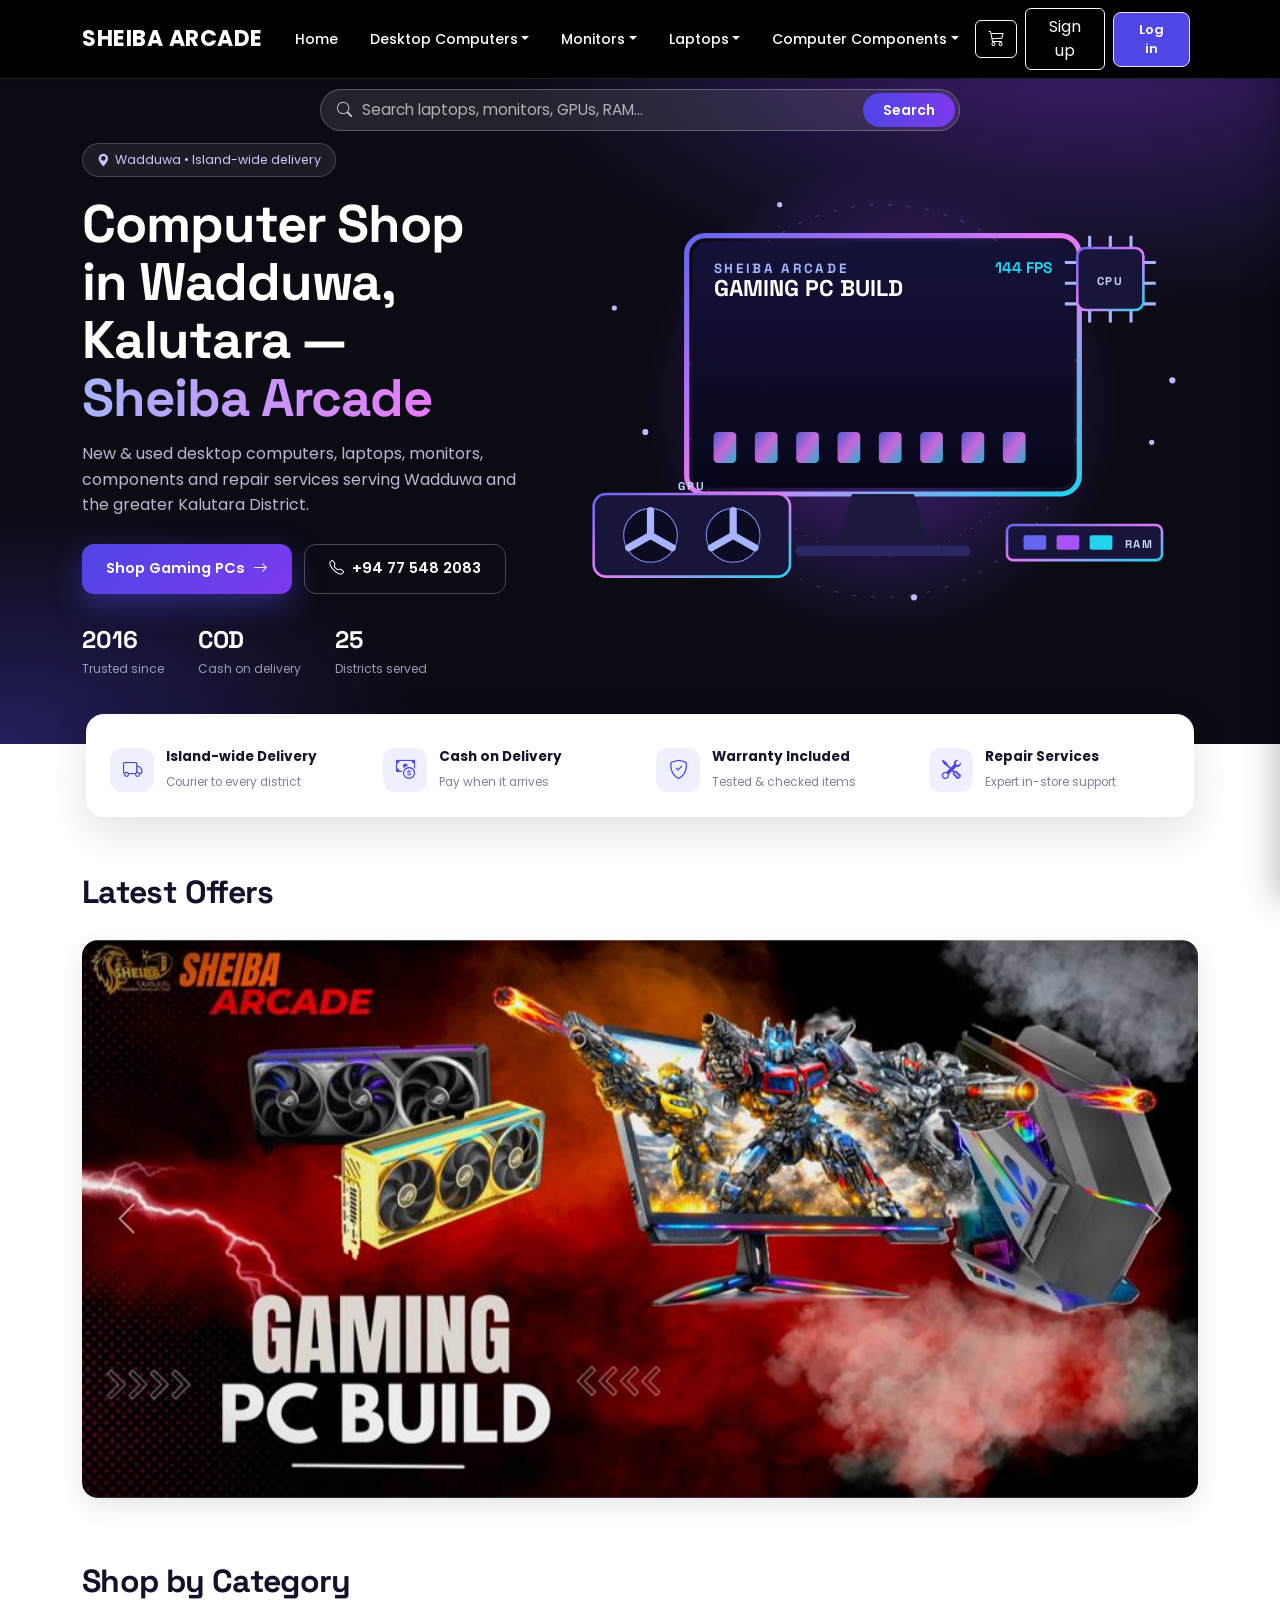
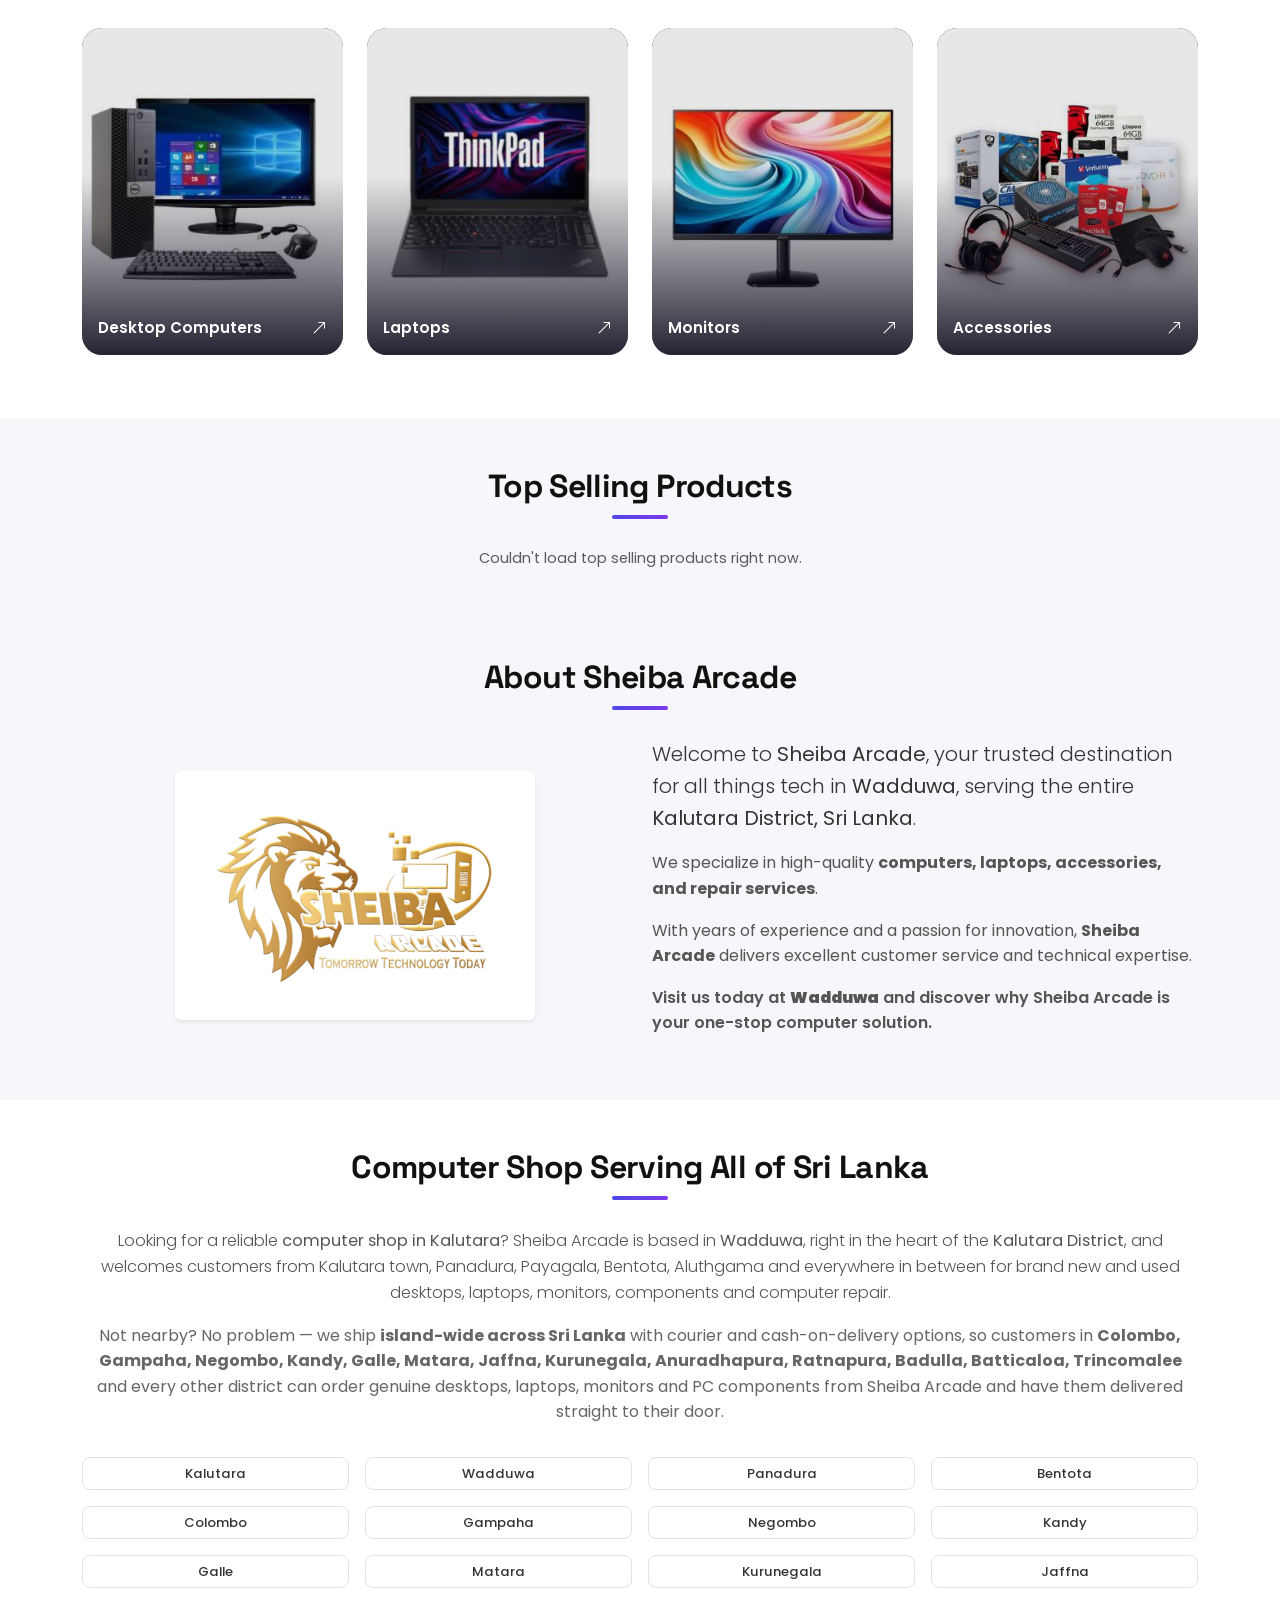
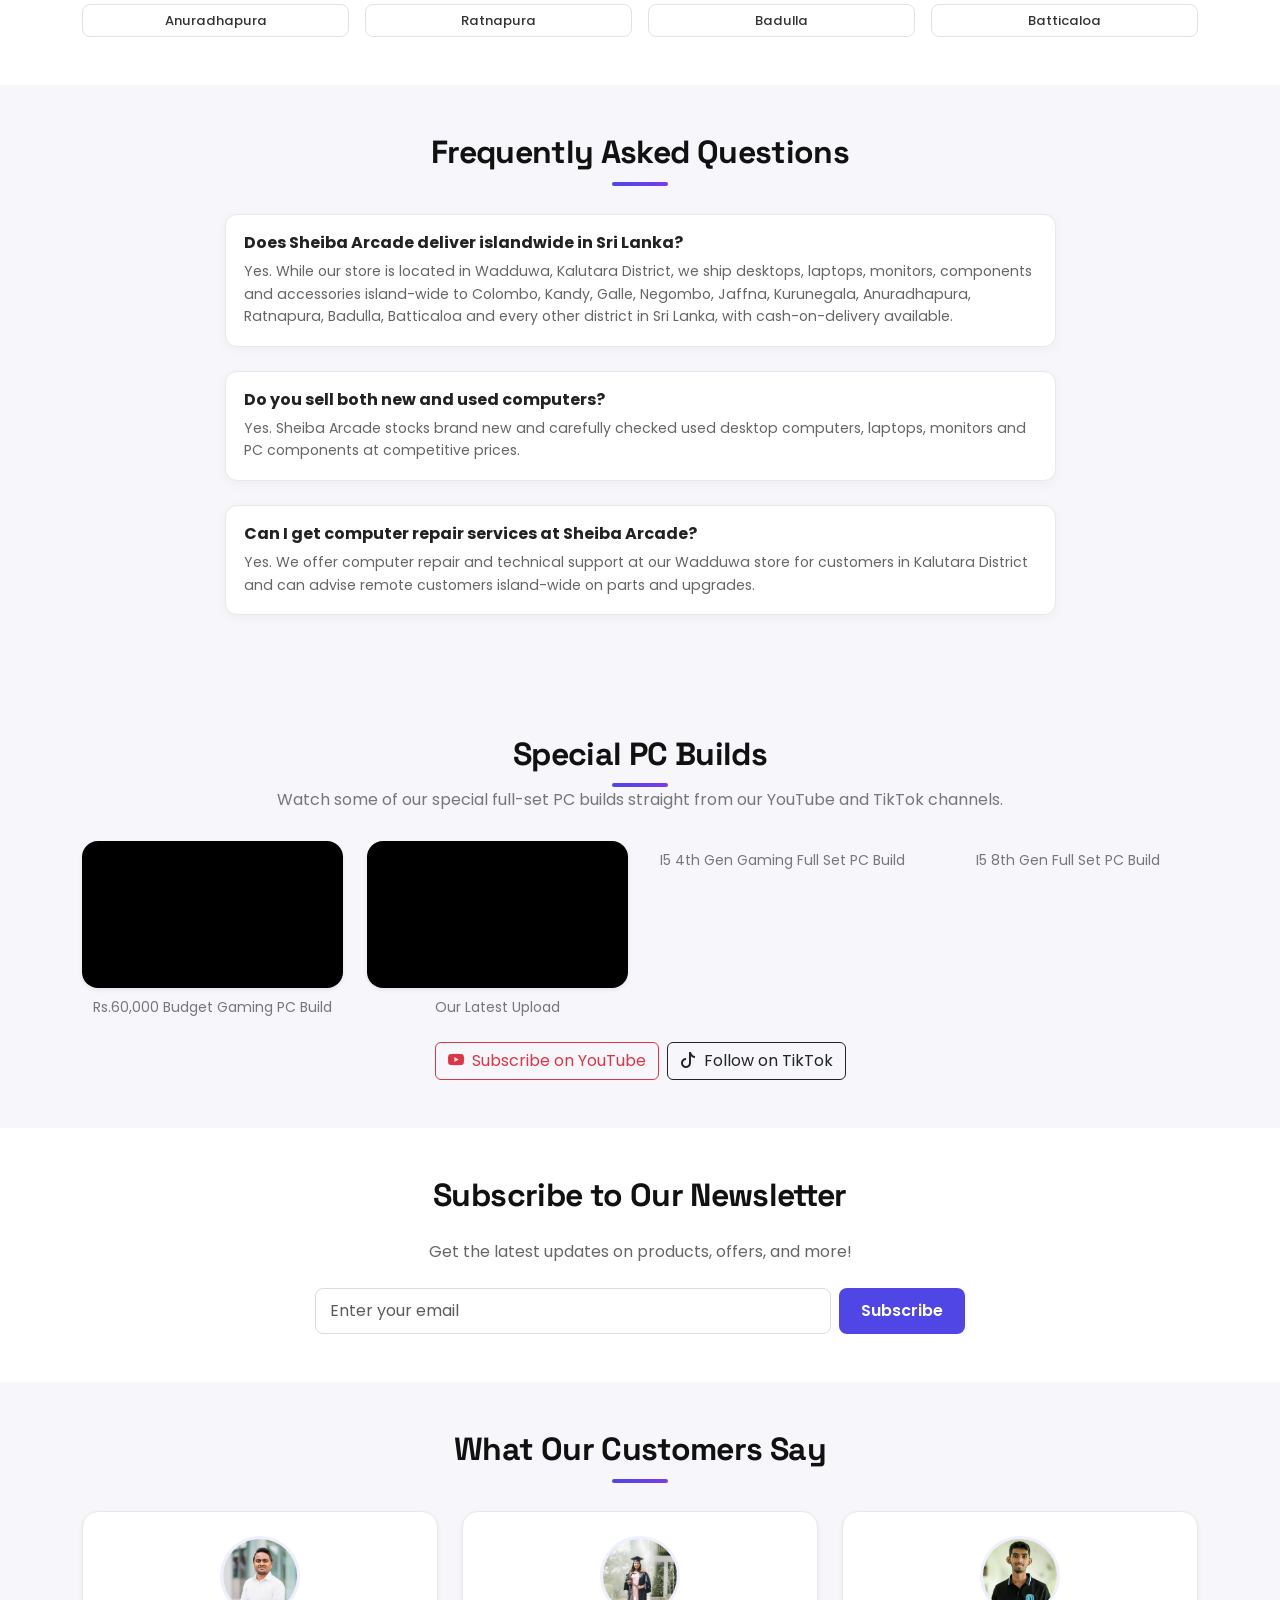
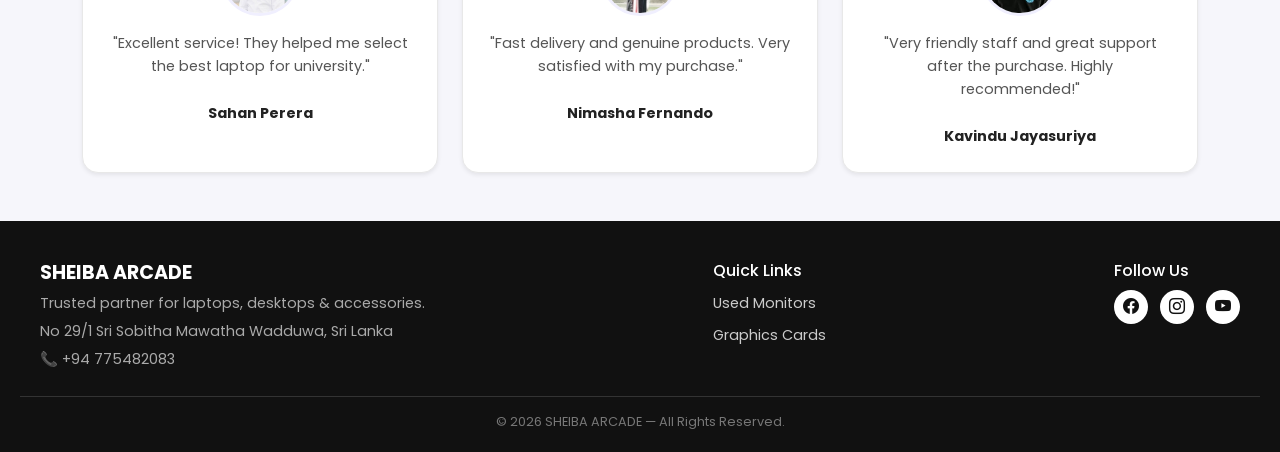
<file: index.html>
<!DOCTYPE html>
<html lang="en">
<head>
    <meta charset="UTF-8">
    <meta name="viewport" content="width=device-width, initial-scale=1.0">
    <link rel="icon" href="favicon.ico">
    <link rel="preconnect" href="https://fonts.googleapis.com">
    <link href="https://fonts.googleapis.com/css2?family=Poppins:wght@400;500;600;700&family=Space+Grotesk:wght@500;700&display=swap" rel="stylesheet">
    <link href="https://cdn.jsdelivr.net/npm/bootstrap@5.3.3/dist/css/bootstrap.min.css" rel="stylesheet">
    <link href="https://cdn.jsdelivr.net/npm/bootstrap-icons@1.11.3/font/bootstrap-icons.css" rel="stylesheet">
    <link href="css/style.css" rel="stylesheet">
    <title>Computer Shop in Sri Lanka – Island-Wide Delivery | Sheiba Arcade</title>
    <link href="css/home.css" rel="stylesheet">
    <link href="css/home-modern.css" rel="stylesheet">

    <!-- ================= SEO META TAGS ================= -->
    <meta name="description" content="Sheiba Arcade is a trusted computer shop based in Wadduwa, Kalutara, delivering brand new & used desktop computers, laptops, monitors, components and repair services island-wide to Colombo, Kandy, Galle, Negombo, Jaffna and every district in Sri Lanka. Cash on delivery available. Call +94 77 548 2083.">
    <meta name="keywords" content="computer shop Sri Lanka, computer shop Kalutara, computer shop Wadduwa, computer shop Colombo, computer shop Kandy, computer shop Galle, computer shop Negombo, computer shop Jaffna, computer shop Kurunegala, computer shop Matara, computer shop Anuradhapura, computer shop Ratnapura, computer shop Badulla, computer shop Batticaloa, computer shop Gampaha, computer shop Panadura, laptop shop Sri Lanka, buy laptop online Sri Lanka, used laptops Sri Lanka, desktop computers Sri Lanka, gaming PC Sri Lanka, computer repair Sri Lanka, computer accessories Sri Lanka, island wide delivery computers, cash on delivery laptop Sri Lanka, Sheiba Arcade">
    <meta name="robots" content="index, follow">
    <meta name="author" content="Sheiba Arcade">
    <link rel="canonical" href="https://www.sheiba.lk/index.html">

    <!-- Open Graph / Facebook -->
    <meta property="og:type" content="website">
    <meta property="og:title" content="Computer Shop in Sri Lanka – Island-Wide Delivery | Sheiba Arcade">
    <meta property="og:description" content="Brand new & used desktop computers, laptops, monitors, components and repair services — delivered island-wide across Sri Lanka from our Wadduwa, Kalutara store. Visit Sheiba Arcade today.">
    <meta property="og:url" content="https://www.sheiba.lk/index.html">
    <meta property="og:image" content="https://www.sheiba.lk/img/logo.png">
    <meta property="og:locale" content="en_LK">
    <meta property="og:site_name" content="Sheiba Arcade">

    <!-- Twitter Card -->
    <meta name="twitter:card" content="summary_large_image">
    <meta name="twitter:title" content="Computer Shop in Sri Lanka – Island-Wide Delivery | Sheiba Arcade">
    <meta name="twitter:description" content="Brand new & used desktop computers, laptops, monitors, components and repair services — delivered island-wide across Sri Lanka.">
    <meta name="twitter:image" content="https://www.sheiba.lk/img/logo.png">

    <!-- Local Business Structured Data -->
    <script type="application/ld+json">
        {
            "@context": "https://schema.org",
            "@type": "ElectronicsStore",
            "name": "Sheiba Arcade",
            "image": "https://www.sheiba.lk/img/logo.png",
            "logo": "https://www.sheiba.lk/img/logo.png",
            "url": "https://www.sheiba.lk/",
            "telephone": "+94775482083",
            "priceRange": "$$",
            "address": {
                "@type": "PostalAddress",
                "streetAddress": "No 29/1 Sri Sobitha Mawatha",
                "addressLocality": "Wadduwa",
                "addressRegion": "Kalutara",
                "postalCode": "12580",
                "addressCountry": "LK"
            },
            "geo": {
                "@type": "GeoCoordinates",
                "latitude": 6.6497,
                "longitude": 79.9309
            },
            "areaServed": [
                {"@type": "Country", "name": "Sri Lanka"},
                "Wadduwa", "Kalutara", "Panadura", "Payagala", "Bentota", "Kalutara District",
                "Colombo", "Gampaha", "Negombo", "Kandy", "Galle", "Matara", "Jaffna",
                "Kurunegala", "Anuradhapura", "Ratnapura", "Badulla", "Batticaloa", "Trincomalee", "Puttalam"
            ],
            "openingHoursSpecification": [
                {
                    "@type": "OpeningHoursSpecification",
                    "dayOfWeek": ["Monday","Tuesday","Wednesday","Thursday","Friday","Saturday"],
                    "opens": "09:00",
                    "closes": "19:00"
                }
            ],
            "sameAs": [
                "https://www.facebook.com/sheibaarcade1993/",
                "https://www.youtube.com/@SheibaArcade"
            ]
        }
    </script>

    <!-- FAQ Structured Data -->
    <script type="application/ld+json">
        {
            "@context": "https://schema.org",
            "@type": "FAQPage",
            "mainEntity": [
                {
                    "@type": "Question",
                    "name": "Does Sheiba Arcade deliver islandwide in Sri Lanka?",
                    "acceptedAnswer": {
                        "@type": "Answer",
                        "text": "Yes. While our store is located in Wadduwa, Kalutara District, we ship desktops, laptops, monitors, components and accessories island-wide to Colombo, Kandy, Galle, Negombo, Jaffna, Kurunegala, Anuradhapura, Ratnapura, Badulla, Batticaloa and every other district in Sri Lanka, with cash-on-delivery available."
                    }
                },
                {
                    "@type": "Question",
                    "name": "Do you sell both new and used computers?",
                    "acceptedAnswer": {
                        "@type": "Answer",
                        "text": "Yes. Sheiba Arcade stocks brand new and carefully checked used desktop computers, laptops, monitors and PC components at competitive prices."
                    }
                },
                {
                    "@type": "Question",
                    "name": "Can I get computer repair services at Sheiba Arcade?",
                    "acceptedAnswer": {
                        "@type": "Answer",
                        "text": "Yes. We offer computer repair and technical support at our Wadduwa store for customers in Kalutara District and can advise remote customers island-wide on parts and upgrades."
                    }
                }
            ]
        }
    </script>
</head>
<body>
<!-- ================= DESKTOP / TABLET NAVBAR ================= -->
<nav class="navbar navbar-expand-lg navbar-dark bg-dark navbar d-none d-lg-flex">
    <div class="container">
        <a class="navbar-brand title" href="index.html">Sheiba Arcade</a>
        <div class="collapse navbar-collapse" id="basic-navbar-nav">
            <ul class="navbar-nav mx-auto custom-nav">
                <li class="nav-item"><a class="nav-link" href="index.html">Home</a></li>

                <li class="nav-item dropdown">
                    <a class="nav-link dropdown-toggle" href="#" role="button" data-bs-toggle="dropdown" aria-expanded="false">Desktop Computers</a>
                    <ul class="dropdown-menu">
                        <li><a class="dropdown-item" href="category.html?cat=NEWCOMPUTERS&amp;title=Brand%20New%20Desktop%20Computers">Brand New Desktop Computers</a></li>
                        <li><a class="dropdown-item" href="category.html?cat=USEDCOMPUTERS&amp;title=Used%20Desktop%20Computers">Used Desktop Computers</a></li>
                        <li><a class="dropdown-item" href="category.html?cat=USEDGAMINGCOMPUTERS&amp;title=Used%20Gaming%20Computers">Used Gaming Computers</a></li>
                    </ul>
                </li>

                <li class="nav-item dropdown">
                    <a class="nav-link dropdown-toggle" href="#" role="button" data-bs-toggle="dropdown" aria-expanded="false">Monitors</a>
                    <ul class="dropdown-menu">
                        <li><a class="dropdown-item" href="category.html?cat=NEWMONITORS&amp;title=Brand%20New%20Monitors">Brand New Monitors</a></li>
                        <li><a class="dropdown-item" href="category.html?cat=USEDMONITORS&amp;title=Used%20Monitors">Used Monitors</a></li>
                    </ul>
                </li>

                <li class="nav-item dropdown">
                    <a class="nav-link dropdown-toggle" href="#" role="button" data-bs-toggle="dropdown" aria-expanded="false">Laptops</a>
                    <ul class="dropdown-menu">
                        <li><a class="dropdown-item" href="category.html?cat=NEWLAPTOPS&amp;title=Brand%20New%20Laptops">Brand New Laptops</a></li>
                        <li><a class="dropdown-item" href="category.html?cat=USEDLAPTOPS&amp;title=Used%20Laptops">Used Laptops</a></li>
                    </ul>
                </li>

                <li class="nav-item dropdown components-dropdown">
                    <a class="nav-link dropdown-toggle" href="#" role="button" data-bs-toggle="dropdown" aria-expanded="false">Computer Components</a>
                    <ul class="dropdown-menu">
                        <li>
                            <div class="components-menu">
                                <div class="component-row"><span class="component-label">Processors (CPU)</span><div class="condition-links"><a class="condition-btn condition-new" href="category.html?cat=PROCESSORS&amp;cond=new&amp;title=Brand%20New%20Processors%20(CPU)">Brand New</a><a class="condition-btn condition-used" href="category.html?cat=PROCESSORS&amp;cond=used&amp;title=Used%20Processors%20(CPU)">Used</a></div></div>
                                <div class="component-row"><span class="component-label">Graphics Cards (GPU)</span><div class="condition-links"><a class="condition-btn condition-new" href="category.html?cat=GRAPHICSCARD&amp;cond=new&amp;title=Brand%20New%20Graphics%20Cards%20(GPU)">Brand New</a><a class="condition-btn condition-used" href="category.html?cat=GRAPHICSCARD&amp;cond=used&amp;title=Used%20Graphics%20Cards%20(GPU)">Used</a></div></div>
                                <div class="component-row"><span class="component-label">Motherboards</span><div class="condition-links"><a class="condition-btn condition-new" href="category.html?cat=MOTHERBOARD&amp;cond=new&amp;title=Brand%20New%20Motherboards">Brand New</a><a class="condition-btn condition-used" href="category.html?cat=MOTHERBOARD&amp;cond=used&amp;title=Used%20Motherboards">Used</a></div></div>
                                <div class="component-row"><span class="component-label">RAM Modules</span><div class="condition-links"><a class="condition-btn condition-new" href="category.html?cat=RAM&amp;cond=new&amp;title=Brand%20New%20RAM%20Modules">Brand New</a><a class="condition-btn condition-used" href="category.html?cat=RAM&amp;cond=used&amp;title=Used%20RAM%20Modules">Used</a></div></div>
                                <div class="component-row"><span class="component-label">Storage (HDD/SSD)</span><div class="condition-links"><a class="condition-btn condition-new" href="category.html?cat=STORAGE&amp;cond=new&amp;title=Brand%20New%20Storage%20(HDD/SSD)">Brand New</a><a class="condition-btn condition-used" href="category.html?cat=STORAGE&amp;cond=used&amp;title=Used%20Storage%20(HDD/SSD)">Used</a></div></div>
                                <div class="component-row"><span class="component-label">Power Supplies (PSU)</span><div class="condition-links"><a class="condition-btn condition-new" href="category.html?cat=POWERSUPPLY&amp;cond=new&amp;title=Brand%20New%20Power%20Supplies%20(PSU)">Brand New</a><a class="condition-btn condition-used" href="category.html?cat=POWERSUPPLY&amp;cond=used&amp;title=Used%20Power%20Supplies%20(PSU)">Used</a></div></div>
                                <div class="component-row"><span class="component-label">Cooling Systems</span><div class="condition-links"><a class="condition-btn condition-new" href="category.html?cat=COOLINGSYSTEMS&amp;cond=new&amp;title=Brand%20New%20Cooling%20Systems">Brand New</a><a class="condition-btn condition-used" href="category.html?cat=COOLINGSYSTEMS&amp;cond=used&amp;title=Used%20Cooling%20Systems">Used</a></div></div>
                                <div class="component-row"><span class="component-label">PC Cases</span><div class="condition-links"><a class="condition-btn condition-new" href="category.html?cat=PCCASES&amp;cond=new&amp;title=Brand%20New%20PC%20Cases">Brand New</a><a class="condition-btn condition-used" href="category.html?cat=PCCASES&amp;cond=used&amp;title=Used%20PC%20Cases">Used</a></div></div>
                                <div class="component-row"><span class="component-label">Accessories</span><div class="condition-links"><a class="condition-btn condition-new" href="category.html?cat=ACCESSORIES&amp;cond=new&amp;title=Brand%20New%20Accessories">Brand New</a><a class="condition-btn condition-used" href="category.html?cat=ACCESSORIES&amp;cond=used&amp;title=Used%20Accessories">Used</a></div></div>
                            </div>
                        </li>
                    </ul>
                </li>
            </ul>
            <div id="desktop-auth-slot" class="d-flex align-items-center"></div>
        </div>
    </div>
</nav>

<!-- ================= MOBILE TOPBAR ================= -->
<div class="mobile-topbar d-flex d-lg-none">
    <a href="index.html" class="mobile-brand">Sheiba Arcade</a>
    <button class="mobile-hamburger" id="mobile-hamburger" aria-label="Open navigation menu">
        <span></span><span></span><span></span>
    </button>
</div>

<!-- ================= FLYOUT OVERLAY + PANEL ================= -->
<div class="flyout-overlay" id="flyout-overlay" aria-hidden="true"></div>

<nav class="flyout-panel" id="flyout-panel" role="dialog" aria-modal="true" aria-label="Navigation menu">
    <div class="flyout-header">
        <a href="index.html" class="flyout-brand">Sheiba Arcade</a>
        <button class="flyout-close-btn" id="flyout-close-btn" aria-label="Close menu">&#x2715;</button>
    </div>

    <div class="flyout-nav-body">
        <a class="flyout-link" href="index.html">Home</a>

        <div class="flyout-divider"></div>
        <span class="flyout-section-label">Desktop Computers</span>
        <a class="flyout-sub-link" href="category.html?cat=NEWCOMPUTERS&amp;title=Brand%20New%20Desktop%20Computers">Brand New Desktops</a>
        <a class="flyout-sub-link" href="category.html?cat=USEDCOMPUTERS&amp;title=Used%20Desktop%20Computers">Used Desktops</a>
        <a class="flyout-sub-link" href="category.html?cat=USEDGAMINGCOMPUTERS&amp;title=Used%20Gaming%20Computers">Used Gaming PCs</a>

        <div class="flyout-divider"></div>
        <span class="flyout-section-label">Monitors</span>
        <a class="flyout-sub-link" href="category.html?cat=NEWMONITORS&amp;title=Brand%20New%20Monitors">Brand New Monitors</a>
        <a class="flyout-sub-link" href="category.html?cat=USEDMONITORS&amp;title=Used%20Monitors">Used Monitors</a>

        <div class="flyout-divider"></div>
        <span class="flyout-section-label">Laptops</span>
        <a class="flyout-sub-link" href="category.html?cat=NEWLAPTOPS&amp;title=Brand%20New%20Laptops">Brand New Laptops</a>
        <a class="flyout-sub-link" href="category.html?cat=USEDLAPTOPS&amp;title=Used%20Laptops">Used Laptops</a>

        <div class="flyout-divider"></div>
        <button class="flyout-accordion-btn" id="flyout-accordion-btn" aria-expanded="false">
            <span style="color:white">Computer Components</span>
            <span class="flyout-chevron" id="flyout-chevron">&#9660;</span>
        </button>

        <div class="flyout-components" id="flyout-components" style="display:none;">
            <div class="component-row"><span class="component-label">Processors (CPU)</span><div class="condition-links"><a class="condition-btn condition-new" href="category.html?cat=PROCESSORS&amp;cond=new&amp;title=Brand%20New%20Processors%20(CPU)">Brand New</a><a class="condition-btn condition-used" href="category.html?cat=PROCESSORS&amp;cond=used&amp;title=Used%20Processors%20(CPU)">Used</a></div></div>
            <div class="component-row"><span class="component-label">Graphics Cards (GPU)</span><div class="condition-links"><a class="condition-btn condition-new" href="category.html?cat=GRAPHICSCARD&amp;cond=new&amp;title=Brand%20New%20Graphics%20Cards%20(GPU)">Brand New</a><a class="condition-btn condition-used" href="category.html?cat=GRAPHICSCARD&amp;cond=used&amp;title=Used%20Graphics%20Cards%20(GPU)">Used</a></div></div>
            <div class="component-row"><span class="component-label">Motherboards</span><div class="condition-links"><a class="condition-btn condition-new" href="category.html?cat=MOTHERBOARD&amp;cond=new&amp;title=Brand%20New%20Motherboards">Brand New</a><a class="condition-btn condition-used" href="category.html?cat=MOTHERBOARD&amp;cond=used&amp;title=Used%20Motherboards">Used</a></div></div>
            <div class="component-row"><span class="component-label">RAM Modules</span><div class="condition-links"><a class="condition-btn condition-new" href="category.html?cat=RAM&amp;cond=new&amp;title=Brand%20New%20RAM%20Modules">Brand New</a><a class="condition-btn condition-used" href="category.html?cat=RAM&amp;cond=used&amp;title=Used%20RAM%20Modules">Used</a></div></div>
            <div class="component-row"><span class="component-label">Storage (HDD/SSD)</span><div class="condition-links"><a class="condition-btn condition-new" href="category.html?cat=STORAGE&amp;cond=new&amp;title=Brand%20New%20Storage%20(HDD/SSD)">Brand New</a><a class="condition-btn condition-used" href="category.html?cat=STORAGE&amp;cond=used&amp;title=Used%20Storage%20(HDD/SSD)">Used</a></div></div>
            <div class="component-row"><span class="component-label">Power Supplies (PSU)</span><div class="condition-links"><a class="condition-btn condition-new" href="category.html?cat=POWERSUPPLY&amp;cond=new&amp;title=Brand%20New%20Power%20Supplies%20(PSU)">Brand New</a><a class="condition-btn condition-used" href="category.html?cat=POWERSUPPLY&amp;cond=used&amp;title=Used%20Power%20Supplies%20(PSU)">Used</a></div></div>
            <div class="component-row"><span class="component-label">Cooling Systems</span><div class="condition-links"><a class="condition-btn condition-new" href="category.html?cat=COOLINGSYSTEMS&amp;cond=new&amp;title=Brand%20New%20Cooling%20Systems">Brand New</a><a class="condition-btn condition-used" href="category.html?cat=COOLINGSYSTEMS&amp;cond=used&amp;title=Used%20Cooling%20Systems">Used</a></div></div>
            <div class="component-row"><span class="component-label">PC Cases</span><div class="condition-links"><a class="condition-btn condition-new" href="category.html?cat=PCCASES&amp;cond=new&amp;title=Brand%20New%20PC%20Cases">Brand New</a><a class="condition-btn condition-used" href="category.html?cat=PCCASES&amp;cond=used&amp;title=Used%20PC%20Cases">Used</a></div></div>
            <div class="component-row"><span class="component-label">Accessories</span><div class="condition-links"><a class="condition-btn condition-new" href="category.html?cat=ACCESSORIES&amp;cond=new&amp;title=Brand%20New%20Accessories">Brand New</a><a class="condition-btn condition-used" href="category.html?cat=ACCESSORIES&amp;cond=used&amp;title=Used%20Accessories">Used</a></div></div>
        </div>

        <div class="flyout-divider"></div>
        <a class="flyout-link" href="admin.html" id="flyout-manage-products" style="display:none;">Manage Products</a>
        <a class="flyout-link" href="admin-top-selling.html" id="flyout-manage-top-selling" style="display:none;">Manage Top Selling Products</a>
        <div class="flyout-divider" id="flyout-manage-products-divider" style="display:none;"></div>
    </div>

    <div class="flyout-footer" id="flyout-footer-slot"></div>
</nav>

<!-- ================= HERO ================= -->
<header class="hero">
    <!-- search bar overlay -->
    <div class="site-search" id="site-search" role="search" aria-label="Search products">
        <div class="container">
            <div class="site-search-box">
                <form id="site-search-form" role="search" autocomplete="off">
                    <i class="bi bi-search ss-icon" aria-hidden="true"></i>
                    <input type="search" id="site-search-input" name="q" placeholder="Search laptops, monitors, GPUs, RAM..." aria-label="Search products" aria-autocomplete="list" aria-controls="site-search-results" aria-expanded="false">
                    <button type="button" class="ss-clear" id="site-search-clear" aria-label="Clear search" hidden>&times;</button>
                    <button type="submit" class="ss-submit">Search</button>
                </form>
                <div class="site-search-results" id="site-search-results" role="listbox" hidden></div>
            </div>
        </div>
    </div>
    <div class="container">
        <div class="row align-items-center g-4 g-lg-5">
            <div class="col-lg-5">
                <span class="hero-eyebrow"><i class="bi bi-geo-alt-fill"></i> Wadduwa &bull; Island-wide delivery</span>
                <h1 class="hero-title">Computer Shop in Wadduwa, Kalutara &mdash; <span>Sheiba Arcade</span></h1>
                <p class="hero-sub">New &amp; used desktop computers, laptops, monitors, components and repair services serving Wadduwa and the greater Kalutara District.</p>
                <div class="hero-cta">
                    <a class="btn-hero btn-hero-primary" href="category.html?cat=USEDGAMINGCOMPUTERS&amp;title=Used%20Gaming%20Computers">Shop Gaming PCs <i class="bi bi-arrow-right"></i></a>
                    <a class="btn-hero btn-hero-ghost" href="tel:+94775482083"><i class="bi bi-telephone"></i> +94 77 548 2083</a>
                </div>
                <div class="hero-stats">
                    <div><strong>2016</strong><span>Trusted since</span></div>
                    <div><strong>COD</strong><span>Cash on delivery</span></div>
                    <div><strong>25</strong><span>Districts served</span></div>
                </div>
            </div>
            <div class="col-lg-7">
                <div class="hero-anim" aria-hidden="true">
                    <svg viewBox="0 0 600 440" xmlns="http://www.w3.org/2000/svg">
                        <defs>
                            <linearGradient id="rgb" x1="0" y1="0" x2="1" y2="1"><stop offset="0" stop-color="#6366f1"/><stop offset=".5" stop-color="#e879f9"/><stop offset="1" stop-color="#22d3ee"/></linearGradient>
                            <linearGradient id="scr" x1="0" y1="0" x2="0" y2="1"><stop offset="0" stop-color="#14123a"/><stop offset="1" stop-color="#07071a"/></linearGradient>
                            <radialGradient id="glow"><stop offset="0" stop-color="#7c3aed" stop-opacity=".55"/><stop offset="1" stop-color="#7c3aed" stop-opacity="0"/></radialGradient>
                        </defs>
                        <circle class="a-glow" cx="300" cy="210" r="230" fill="url(#glow)"/>
                        <circle class="a-ring r1" cx="300" cy="210" r="190" fill="none" stroke="#818cf8" stroke-opacity=".35" stroke-dasharray="4 14"/>
                        <circle class="a-ring r2" cx="300" cy="210" r="150" fill="none" stroke="#e879f9" stroke-opacity=".3" stroke-dasharray="2 10"/>
                        <g class="a-pc">
                            <g class="a-hue"><rect x="110" y="50" width="380" height="250" rx="18" fill="none" stroke="url(#rgb)" stroke-width="5"/></g>
                            <rect x="116" y="56" width="368" height="238" rx="14" fill="url(#scr)"/>
                            <text x="136" y="86" class="a-t1">SHEIBA ARCADE</text>
                            <text x="136" y="108" class="a-t2">GAMING PC BUILD</text>
                            <text x="464" y="86" class="a-fps" text-anchor="end">144 FPS</text>
                            <g transform="translate(136 130)">
                                <polyline class="a-line" points="0,100 40,70 80,85 120,40 160,60 200,25 240,45 280,10 328,30" fill="none" stroke="#22d3ee" stroke-width="3" stroke-linejoin="round"/>
                                <g class="a-bars" fill="url(#rgb)">
                                    <rect class="b1" x="0" y="110" width="22" height="30" rx="4"/><rect class="b2" x="40" y="110" width="22" height="30" rx="4"/><rect class="b3" x="80" y="110" width="22" height="30" rx="4"/><rect class="b4" x="120" y="110" width="22" height="30" rx="4"/><rect class="b5" x="160" y="110" width="22" height="30" rx="4"/><rect class="b6" x="200" y="110" width="22" height="30" rx="4"/><rect class="b7" x="240" y="110" width="22" height="30" rx="4"/><rect class="b8" x="280" y="110" width="22" height="30" rx="4"/>
                                </g>
                            </g>
                            <path d="M270 300h60l14 50h-88z" fill="#1b1a3d"/><rect x="215" y="350" width="170" height="10" rx="5" fill="#2a2860"/>
                        </g>
                        <g class="a-gpu">
                            <rect x="20" y="300" width="190" height="80" rx="12" fill="#17163a" stroke="url(#rgb)" stroke-width="2.5"/>
                            <g class="fan f1"><circle cx="75" cy="340" r="26" fill="#0b0b22" stroke="#818cf8"/><path d="M75 340l0-24M75 340l21 12M75 340l-21 12" stroke="#a5b4fc" stroke-width="7" stroke-linecap="round"/></g>
                            <g class="fan f2"><circle cx="155" cy="340" r="26" fill="#0b0b22" stroke="#818cf8"/><path d="M155 340l0-24M155 340l21 12M155 340l-21 12" stroke="#a5b4fc" stroke-width="7" stroke-linecap="round"/></g>
                            <text x="115" y="296" class="a-tag" text-anchor="middle">GPU</text>
                        </g>
                        <g class="a-cpu">
                            <g stroke="#a5b4fc" stroke-width="3"><path d="M500 62v-12M520 62v-12M540 62v-12M500 122v12M520 122v12M540 122v12M488 76h-12M488 96h-12M488 116h-12M552 76h12M552 96h12M552 116h12"/></g>
                            <rect x="488" y="62" width="64" height="60" rx="8" fill="#17163a" stroke="url(#rgb)" stroke-width="2.5"/>
                            <text x="520" y="98" class="a-tag" text-anchor="middle">CPU</text>
                        </g>
                        <g class="a-ram">
                            <rect x="420" y="330" width="150" height="34" rx="6" fill="#17163a" stroke="url(#rgb)" stroke-width="2.5"/>
                            <rect x="436" y="340" width="22" height="14" rx="2" fill="#6366f1"/><rect x="468" y="340" width="22" height="14" rx="2" fill="#a855f7"/><rect x="500" y="340" width="22" height="14" rx="2" fill="#22d3ee"/><text x="548" y="352" class="a-tag" text-anchor="middle">RAM</text>
                        </g>
                        <g class="a-dots" fill="#c4b5fd"><circle class="d1" cx="70" cy="240" r="3"/><circle class="d2" cx="560" cy="250" r="2.5"/><circle class="d3" cx="330" cy="400" r="3"/><circle class="d4" cx="40" cy="120" r="2.5"/><circle class="d5" cx="580" cy="190" r="3"/><circle class="d6" cx="200" cy="20" r="2.5"/></g>
                    </svg>
                </div>
            </div>
        </div>
    </div>
</header>

<!-- ================= TRUST STRIP ================= -->
<section class="trust-strip">
    <div class="container">
        <div class="row g-3">
            <div class="col-6 col-lg-3"><div class="trust-item"><i class="bi bi-truck"></i><div><b>Island-wide Delivery</b><small>Courier to every district</small></div></div></div>
            <div class="col-6 col-lg-3"><div class="trust-item"><i class="bi bi-cash-coin"></i><div><b>Cash on Delivery</b><small>Pay when it arrives</small></div></div></div>
            <div class="col-6 col-lg-3"><div class="trust-item"><i class="bi bi-shield-check"></i><div><b>Warranty Included</b><small>Tested &amp; checked items</small></div></div></div>
            <div class="col-6 col-lg-3"><div class="trust-item"><i class="bi bi-tools"></i><div><b>Repair Services</b><small>Expert in-store support</small></div></div></div>
        </div>
    </div>
</section>


<!-- ================= LATEST OFFERS (banner slider) ================= -->
<section class="home-section" id="offers">
    <div class="container">
        <div class="sec-head"><h2>Latest Offers</h2></div>
        <div id="mainCarousel" class="carousel slide carousel-fade" data-bs-ride="carousel" data-bs-interval="3500">
            <div class="carousel-inner">
                <div class="carousel-item active"><img src="img/banner.jpg" class="d-block w-100 carousel-banner-img" alt="Sheiba Arcade offers"></div>
                <div class="carousel-item"><img src="img/banner2.jpg" class="d-block w-100 carousel-banner-img" alt="Sheiba Arcade deals"></div>
            </div>
            <button class="carousel-control-prev" type="button" data-bs-target="#mainCarousel" data-bs-slide="prev"><span class="carousel-control-prev-icon" aria-hidden="true"></span><span class="visually-hidden">Previous</span></button>
            <button class="carousel-control-next" type="button" data-bs-target="#mainCarousel" data-bs-slide="next"><span class="carousel-control-next-icon" aria-hidden="true"></span><span class="visually-hidden">Next</span></button>
        </div>
    </div>
</section>

<!-- ================= SHOP BY CATEGORY ================= -->
<section class="home-section" id="categories">
    <div class="container">
        <div class="sec-head"><h2>Shop by Category</h2></div>
        <div class="row g-3 g-md-4 custom-category">
            <div class="col-6 col-md-3"><a href="category.html?cat=USEDCOMPUTERS&amp;title=Used%20Desktop%20Computers" class="cat-tile"><img src="img/001.jpg" alt="Desktop Computers" loading="lazy"><span>Desktop Computers <i class="bi bi-arrow-up-right"></i></span></a></div>
            <div class="col-6 col-md-3"><a href="category.html?cat=USEDLAPTOPS&amp;title=Used%20Laptops" class="cat-tile"><img src="img/002.jpg" alt="Laptops" loading="lazy"><span>Laptops <i class="bi bi-arrow-up-right"></i></span></a></div>
            <div class="col-6 col-md-3"><a href="category.html?cat=USEDMONITORS&amp;title=Used%20Monitors" class="cat-tile"><img src="img/003.jpg" alt="Monitors" loading="lazy"><span>Monitors <i class="bi bi-arrow-up-right"></i></span></a></div>
            <div class="col-6 col-md-3"><a href="category.html?cat=ACCESSORIES&amp;cond=new&amp;title=Brand%20New%20Accessories" class="cat-tile"><img src="img/004.jpg" alt="Accessories" loading="lazy"><span>Accessories <i class="bi bi-arrow-up-right"></i></span></a></div>
        </div>
    </div>
</section>

<!-- ================= TOP SELLING PRODUCTS ================= -->
<section id="top-selling" class="py-4 py-md-5">
    <div class="container">
        <div class="sec-head text-center"><h2>Top Selling Products</h2>
        </div>

        <p id="top-selling-loading" class="text-center text-muted">Loading...</p>
        <p id="top-selling-empty" class="text-center text-muted" style="display:none;">No top selling products have been featured yet.</p>

        <div class="row g-3 g-md-4" id="top-selling-grid"></div>
    </div>
</section>

<!-- ================= PRODUCT SHELVES (filled by js/home.js) ================= -->
<div id="shelf-root"></div>

<!-- ================= ABOUT US ================= -->
<section id="about" class="py-4 py-md-5 bg-light ">
    <div class="container">
        <div class="sec-head text-center"><h2>About Sheiba Arcade</h2>
        </div>
        <div class="row align-items-center">
            <div class="col-12 col-md-6 mb-4 mb-md-0 text-center">
                <img src="img/logo.png" class="img-fluid rounded shadow-sm about-logo" alt="Sheiba Arcade logo">
            </div>
            <div class="col-12 col-md-6">
                <p class="lead">
                    Welcome to <strong>Sheiba Arcade</strong>, your trusted destination for all things
                    tech in <strong>Wadduwa</strong>, serving the entire <strong>Kalutara District, Sri Lanka</strong>.
                </p>
                <p>
                    We specialize in high-quality <strong>computers, laptops, accessories, and repair services</strong>.
                </p>
                <p>
                    With years of experience and a passion for innovation, <strong>Sheiba Arcade</strong>
                    delivers excellent customer service and technical expertise.
                </p>
                <p class="fw-semibold">
                    Visit us today at <strong>Wadduwa</strong> and discover why Sheiba Arcade is
                    your one-stop computer solution.
                </p>
            </div>
        </div>
    </div>
</section>

<!-- ================= AREAS WE SERVE (SEO) ================= -->
<section id="areas-we-serve" class="py-4 py-md-5">
    <div class="container">
        <div class="sec-head text-center"><h2>Computer Shop Serving All of Sri Lanka</h2>
        </div>
        <p class="lead text-center">
            Looking for a reliable <strong>computer shop in Kalutara</strong>? Sheiba Arcade is based in
            <strong>Wadduwa</strong>, right in the heart of the <strong>Kalutara District</strong>, and welcomes
            customers from Kalutara town, Panadura, Payagala, Bentota, Aluthgama and everywhere in between for
            brand new and used desktops, laptops, monitors, components and computer repair.
        </p>
        <p class="text-center">
            Not nearby? No problem — we ship <strong>island-wide across Sri Lanka</strong> with courier and
            cash-on-delivery options, so customers in <strong>Colombo, Gampaha, Negombo, Kandy, Galle, Matara,
            Jaffna, Kurunegala, Anuradhapura, Ratnapura, Badulla, Batticaloa, Trincomalee</strong> and every
            other district can order genuine desktops, laptops, monitors and PC components from Sheiba Arcade
            and have them delivered straight to their door.
        </p>
        <div class="row text-center g-3 mt-2">
            <div class="col-6 col-md-3"><span class="badge bg-light text-dark border w-100 py-2">Kalutara</span></div>
            <div class="col-6 col-md-3"><span class="badge bg-light text-dark border w-100 py-2">Wadduwa</span></div>
            <div class="col-6 col-md-3"><span class="badge bg-light text-dark border w-100 py-2">Panadura</span></div>
            <div class="col-6 col-md-3"><span class="badge bg-light text-dark border w-100 py-2">Bentota</span></div>
            <div class="col-6 col-md-3"><span class="badge bg-light text-dark border w-100 py-2">Colombo</span></div>
            <div class="col-6 col-md-3"><span class="badge bg-light text-dark border w-100 py-2">Gampaha</span></div>
            <div class="col-6 col-md-3"><span class="badge bg-light text-dark border w-100 py-2">Negombo</span></div>
            <div class="col-6 col-md-3"><span class="badge bg-light text-dark border w-100 py-2">Kandy</span></div>
            <div class="col-6 col-md-3"><span class="badge bg-light text-dark border w-100 py-2">Galle</span></div>
            <div class="col-6 col-md-3"><span class="badge bg-light text-dark border w-100 py-2">Matara</span></div>
            <div class="col-6 col-md-3"><span class="badge bg-light text-dark border w-100 py-2">Kurunegala</span></div>
            <div class="col-6 col-md-3"><span class="badge bg-light text-dark border w-100 py-2">Jaffna</span></div>
            <div class="col-6 col-md-3"><span class="badge bg-light text-dark border w-100 py-2">Anuradhapura</span></div>
            <div class="col-6 col-md-3"><span class="badge bg-light text-dark border w-100 py-2">Ratnapura</span></div>
            <div class="col-6 col-md-3"><span class="badge bg-light text-dark border w-100 py-2">Badulla</span></div>
            <div class="col-6 col-md-3"><span class="badge bg-light text-dark border w-100 py-2">Batticaloa</span></div>
        </div>
    </div>
</section>

<!-- ================= FAQ (SEO) ================= -->
<section id="faq" class="py-4 py-md-5 bg-light ">
    <div class="container">
        <div class="sec-head text-center"><h2>Frequently Asked Questions</h2>
        </div>
        <div class="row justify-content-center">
            <div class="col-12 col-md-9">
                <div class="mb-4">
                    <h3 class="h5 fw-bold">Does Sheiba Arcade deliver islandwide in Sri Lanka?</h3>
                    <p>Yes. While our store is located in Wadduwa, Kalutara District, we ship desktops, laptops,
                        monitors, components and accessories island-wide to Colombo, Kandy, Galle, Negombo, Jaffna,
                        Kurunegala, Anuradhapura, Ratnapura, Badulla, Batticaloa and every other district in Sri
                        Lanka, with cash-on-delivery available.</p>
                </div>
                <div class="mb-4">
                    <h3 class="h5 fw-bold">Do you sell both new and used computers?</h3>
                    <p>Yes. Sheiba Arcade stocks brand new and carefully checked used desktop computers, laptops,
                        monitors and PC components at competitive prices.</p>
                </div>
                <div class="mb-4">
                    <h3 class="h5 fw-bold">Can I get computer repair services at Sheiba Arcade?</h3>
                    <p>Yes. We offer computer repair and technical support at our Wadduwa store for customers in
                        Kalutara District and can advise remote customers island-wide on parts and upgrades.</p>
                </div>
            </div>
        </div>
    </div>
</section>


<!-- ================= SPECIAL PC BUILD VIDEOS (YOUTUBE + TIKTOK) ================= -->
<section id="promo-videos" class="py-4 py-md-5 bg-light">
    <div class="container">
        <div class="sec-head text-center"><h2>Special PC Builds</h2>
            <p class="text-muted">Watch some of our special full-set PC builds straight from our YouTube and TikTok channels.</p>
        </div>

        <div class="row g-4 justify-content-center">
            <!-- YouTube 1: Rs.60,000 Budget Gaming Full Set PC Build -->
            <div class="col-12 col-sm-6 col-lg-3">
                <div class="ratio ratio-16x9 shadow-sm rounded-4 overflow-hidden">
                    <iframe
                            src="https://www.youtube.com/embed/iW8x965Zl6Y"
                            title="Rs.60,000 Budget Gaming Full Set PC Build | Sheiba Arcade"
                            loading="lazy"
                            allow="accelerometer; autoplay; clipboard-write; encrypted-media; gyroscope; picture-in-picture; web-share"
                            allowfullscreen>
                    </iframe>
                </div>
                <p class="text-center small text-muted mt-2 mb-0">Rs.60,000 Budget Gaming PC Build</p>
            </div>

            <!-- YouTube 2: Latest upload from the channel -->
            <div class="col-12 col-sm-6 col-lg-3">
                <div class="ratio ratio-16x9 shadow-sm rounded-4 overflow-hidden">
                    <iframe
                            src="https://www.youtube.com/embed/videoseries?list=UU-Y4pHFq10pxYibQ5QFBbIQ"
                            title="Latest upload from Sheiba Arcade"
                            loading="lazy"
                            allow="accelerometer; autoplay; clipboard-write; encrypted-media; gyroscope; picture-in-picture; web-share"
                            allowfullscreen>
                    </iframe>
                </div>
                <p class="text-center small text-muted mt-2 mb-0">Our Latest Upload</p>
            </div>

            <!-- TikTok: I5 4th Gen Gaming Full Set PC Build -->
            <div class="col-12 col-sm-6 col-lg-3 tiktok-tile">
                <blockquote class="tiktok-embed" cite="https://www.tiktok.com/@sheibaarcade/video/7607409820148174100" data-video-id="7607409820148174100" style="max-width: 100%; min-width: 100%;">
                    <section></section>
                </blockquote>
                <p class="text-center small text-muted mt-2 mb-0">I5 4th Gen Gaming Full Set PC Build</p>
            </div>

            <!-- TikTok: I5 8th Gen Full Set PC Build -->
            <div class="col-12 col-sm-6 col-lg-3 tiktok-tile">
                <blockquote class="tiktok-embed" cite="https://www.tiktok.com/@sheibaarcade/video/7444462904683826449" data-video-id="7444462904683826449" style="max-width: 100%; min-width: 100%;">
                    <section></section>
                </blockquote>
                <p class="text-center small text-muted mt-2 mb-0">I5 8th Gen Full Set PC Build</p>
            </div>
        </div>

        <div class="text-center mt-4 d-flex flex-column flex-sm-row justify-content-center gap-2">
            <a class="btn btn-outline-danger" href="https://www.youtube.com/@SheibaArcade" target="_blank" rel="noopener noreferrer">
                <i class="bi bi-youtube"></i>&nbsp; Subscribe on YouTube
            </a>
            <a class="btn btn-outline-dark" href="https://www.tiktok.com/@sheibaarcade" target="_blank" rel="noopener noreferrer">
                <i class="bi bi-tiktok"></i>&nbsp; Follow on TikTok
            </a>
        </div>
    </div>
</section>

<!-- TikTok embed script (loads official TikTok player for the blockquotes above) -->
<script async src="https://www.tiktok.com/embed.js"></script>

<!-- ================= NEWSLETTER ================= -->
<section id="newsletter" class="py-4 py-md-5">
    <div class="container text-center">
        <h2 class="fw-bold mb-3 mb-md-4">Subscribe to Our Newsletter</h2>
        <p class="mb-3 mb-md-4">Get the latest updates on products, offers, and more!</p>
        <form class="d-flex justify-content-center flex-column flex-sm-row gap-2 newsletter-form" id="newsletter-form">
            <input type="email" class="form-control newsletter-input" placeholder="Enter your email" required>
            <button type="submit" class="btn btn-primary newsletter-btn">Subscribe</button>
        </form>
    </div>
</section>

<!-- ================= TESTIMONIALS ================= -->
<section id="testimonials" class="py-4 py-md-5">
    <div class="container">
        <div class="sec-head text-center"><h2>What Our Customers Say</h2>
        </div>

        <div class="row g-3 g-md-4">
            <div class="col-12 col-sm-6 col-md-4">
                <div class="card h-100 p-3 p-md-4 text-center shadow-sm">
                    <img src="img/people1.jpg" alt="Sahan Perera" class="rounded-circle mx-auto d-block mb-3 testimonial-avatar" width="80" height="80">
                    <p class="card-text">"Excellent service! They helped me select the best laptop for university."</p>
                    <strong class="d-block mt-2">Sahan Perera</strong>
                </div>
            </div>
            <div class="col-12 col-sm-6 col-md-4">
                <div class="card h-100 p-3 p-md-4 text-center shadow-sm">
                    <img src="img/people2.jpg" alt="Nimasha Fernando" class="rounded-circle mx-auto d-block mb-3 testimonial-avatar" width="80" height="80">
                    <p class="card-text">"Fast delivery and genuine products. Very satisfied with my purchase."</p>
                    <strong class="d-block mt-2">Nimasha Fernando</strong>
                </div>
            </div>
            <div class="col-12 col-sm-6 col-md-4">
                <div class="card h-100 p-3 p-md-4 text-center shadow-sm">
                    <img src="img/people3.jpg" alt="Kavindu Jayasuriya" class="rounded-circle mx-auto d-block mb-3 testimonial-avatar" width="80" height="80">
                    <p class="card-text">"Very friendly staff and great support after the purchase. Highly recommended!"</p>
                    <strong class="d-block mt-2">Kavindu Jayasuriya</strong>
                </div>
            </div>
        </div>
    </div>
</section>

<footer class="footer">
    <div class="footer-container">
        <div class="footer-brand">
            <h3>SHEIBA ARCADE</h3>
            <p>Trusted partner for laptops, desktops &amp; accessories.</p>
            <p>No 29/1 Sri Sobitha Mawatha Wadduwa, Sri Lanka</p>
            <p>&#128222; +94 775482083</p>
        </div>

        <div class="footer-links">
            <h4>Quick Links</h4>
            <ul>
                <li><a href="category.html?cat=USEDMONITORS&amp;title=Used%20Monitors">Used Monitors</a></li>
                <li><a href="category.html?cat=GRAPHICSCARD&amp;cond=new&amp;title=Brand%20New%20Graphics%20Cards%20(GPU)">Graphics Cards</a></li>
            </ul>
        </div>

        <div class="footer-social">
            <h4>Follow Us</h4>
            <div class="social-icons">
                <a href="https://www.facebook.com/sheibaarcade1993/" target="_blank" rel="noopener noreferrer" aria-label="Facebook"><i class="bi bi-facebook"></i></a>
                <a href="#" aria-label="Instagram"><i class="bi bi-instagram"></i></a>
                <a href="https://www.youtube.com/@SheibaArcade" target="_blank" rel="noopener noreferrer" aria-label="YouTube"><i class="bi bi-youtube"></i></a>
            </div>
        </div>
    </div>

    <div class="footer-bottom">
        &copy; <span id="footer-year"></span> SHEIBA ARCADE — All Rights Reserved.
    </div>
</footer>
<script src="https://code.jquery.com/jquery-3.7.1.min.js"></script>
<script src="https://cdn.jsdelivr.net/npm/bootstrap@5.3.3/dist/js/bootstrap.bundle.min.js"></script>
<script src="js/common.js"></script>
<script src="js/home.js"></script>
<script src="js/search.js"></script>
<script>
    $(function () {
        $("#newsletter-form").on("submit", function (e) {
            e.preventDefault();
            alert("Thanks for subscribing!");
            this.reset();
        });
    });
</script>
</body>
</html>
</file>
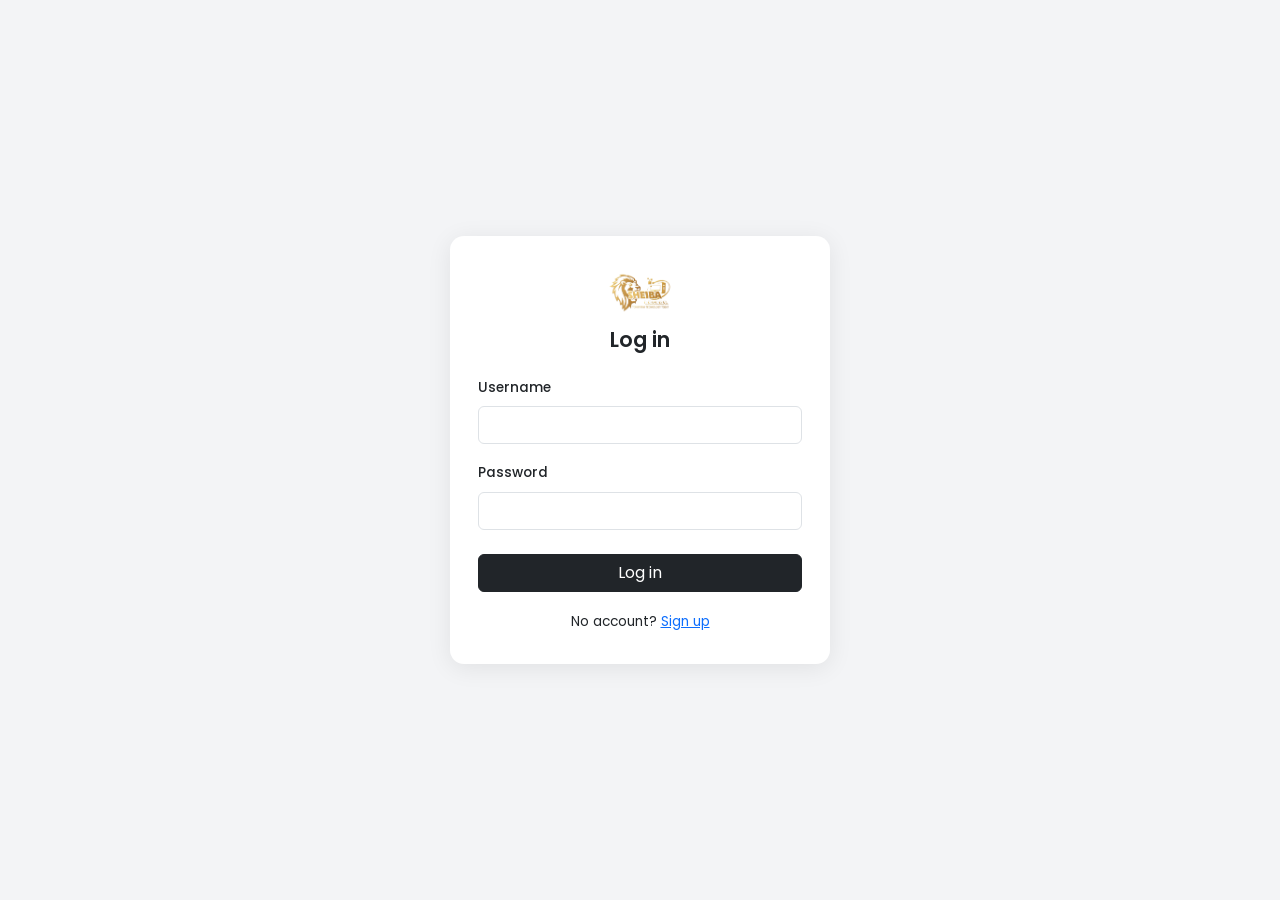
<file: admin-top-selling.html>
<!DOCTYPE html>
<html lang="en">
<head>
    <meta charset="UTF-8">
    <meta name="viewport" content="width=device-width, initial-scale=1.0">
    <link rel="icon" href="favicon.ico">
    <link rel="preconnect" href="https://fonts.googleapis.com">
    <link href="https://fonts.googleapis.com/css2?family=Inter:wght@400;500;600;700&display=swap" rel="stylesheet">
    <link href="https://cdn.jsdelivr.net/npm/bootstrap@5.3.3/dist/css/bootstrap.min.css" rel="stylesheet">
    <link href="https://cdn.jsdelivr.net/npm/bootstrap-icons@1.11.3/font/bootstrap-icons.css" rel="stylesheet">
    <title>Manage Top Selling Products | Sheiba Arcade Admin</title>
    <link href="css/admin.css" rel="stylesheet">
    <link href="css/admin-panel.css" rel="stylesheet">
    <script>
        // Hide the panel immediately for anyone who is not a signed-in admin (the API enforces this too).
        (function(){var ok=localStorage.getItem("isLoggedIn")==="true"&&localStorage.getItem("userRole")==="admin"&&localStorage.getItem("authToken");
        if(!ok){location.replace(localStorage.getItem("isLoggedIn")==="true"?"index.html":"login.html");}})();
    </script>
</head>
<body class="adm">
<aside class="adm-sidebar" id="adm-sidebar">
    <a href="admin.html" class="adm-brand">
        <img src="img/logo.png" alt="Sheiba Arcade">
        <span><strong>Sheiba Arcade</strong><small>Admin Panel</small></span>
    </a>
    <nav class="adm-nav">
        <div class="adm-nav-label">Catalogue</div>
        <a class="adm-link" href="admin.html"><i class="bi bi-box-seam"></i> Products</a>
        <a class="adm-link active" href="admin-top-selling.html"><i class="bi bi-star-fill"></i> Top Selling</a>
        <div class="adm-nav-label mt-4">Store</div>
        <a class="adm-link" href="index.html" target="_blank" rel="noopener"><i class="bi bi-shop"></i> View Storefront</a>
    </nav>
    <div class="adm-side-foot">
        <button type="button" class="adm-logout" id="adm-logout"><i class="bi bi-box-arrow-right"></i> Log out</button>
    </div>
</aside>
<div class="adm-backdrop" id="adm-backdrop"></div>

<div class="adm-main">
    <header class="adm-topbar">
        <button type="button" class="adm-toggle" id="adm-toggle" aria-label="Toggle menu"><i class="bi bi-list"></i></button>
        <h1>Top Selling Products</h1>
        <span class="adm-spacer"></span>
        <div class="adm-chip"><span class="adm-avatar" id="adm-avatar">A</span><span id="adm-username">Admin</span></div>
    </header>

    <main>
<div class="adm-page">
    <div class="d-flex justify-content-between align-items-center flex-wrap gap-2 mb-3">
        <h3 style="font-weight:bold" class="mb-0">Manage Top Selling Products</h3>
        <a href="admin.html" class="btn btn-outline-dark">
            <i class="bi bi-box-seam me-1"></i> Back to Manage Products
        </a>
    </div>
    <p class="text-muted">
        Choose which products appear in the <strong>"Top Selling Products"</strong> section on the home page.
        Toggle a product on to feature it, and optionally set a display order (lower numbers show first).
    </p>

    <div id="ts-alert-slot"></div>

    <!-- ================= CURRENTLY FEATURED ================= -->
    <div class="form-section mb-4">
        <h5 class="mb-3">Currently Featured <span class="badge bg-dark" id="ts-featured-count">0</span></h5>
        <p id="ts-featured-empty" class="text-muted mb-0" style="display:none;">No products are featured yet. Turn on a product below to add it here.</p>
        <div class="table-responsive" id="ts-featured-table-wrap" style="display:none;">
            <table class="table table-striped table-bordered table-hover products-table mb-0">
                <thead>
                <tr>
                    <th style="width:90px;">Image</th>
                    <th>Name</th>
                    <th>Category</th>
                    <th>Price</th>
                    <th style="width:140px;">Order</th>
                    <th style="width:120px;">Actions</th>
                </tr>
                </thead>
                <tbody id="ts-featured-tbody"></tbody>
            </table>
        </div>
    </div>

    <!-- ================= ALL PRODUCTS (ADD TO TOP SELLING) ================= -->
    <div class="form-section">
        <h5 class="mb-3">All Products</h5>

        <div class="row g-2 align-items-center mb-3">
            <div class="col-md-4">
                <input type="text" class="form-control" id="ts-search" placeholder="Search by product name...">
            </div>
            <div class="col-md-4">
                <select class="form-select" id="ts-category-filter">
                    <option value="">All Categories</option>
                    <option value="NEWCOMPUTERS">New Computers</option>
                    <option value="USEDCOMPUTERS">Used Computers</option>
                    <option value="USEDGAMINGCOMPUTERS">Used Gaming Computers</option>
                    <option value="NEWMONITORS">New Monitors</option>
                    <option value="USEDMONITORS">Used Monitors</option>
                    <option value="NEWLAPTOPS">New Laptops</option>
                    <option value="USEDLAPTOPS">Used Laptops</option>
                    <option value="PROCESSORS">Processors</option>
                    <option value="GRAPHICSCARD">Graphics Cards</option>
                    <option value="MOTHERBOARD">Motherboards</option>
                    <option value="RAM">RAM</option>
                    <option value="STORAGE">Storage</option>
                    <option value="POWERSUPPLY">Power Supply</option>
                    <option value="COOLINGSYSTEMS">Cooling Systems</option>
                    <option value="PCCASES">PC Cases</option>
                    <option value="ACCESSORIES">Accessories</option>
                </select>
            </div>
            <div class="col-md-4 text-md-end">
                <span class="text-muted" id="ts-all-count-text"></span>
            </div>
        </div>

        <p id="loading-text" style="display:none;">Loading...</p>
        <div class="alert alert-info" id="ts-empty-state" style="display:none;"></div>

        <div class="table-responsive" id="ts-all-table-wrap" style="display:none;">
            <table class="table table-striped table-bordered table-hover products-table">
                <thead>
                <tr>
                    <th style="width:90px;">Image</th>
                    <th>Name</th>
                    <th>Category</th>
                    <th>Price</th>
                    <th>Stock Status</th>
                    <th style="width:150px;">Top Selling</th>
                </tr>
                </thead>
                <tbody id="ts-all-tbody"></tbody>
            </table>
        </div>

        <div class="d-flex justify-content-center mt-4 mb-2" id="ts-pagination-wrap" style="display:none;">
            <ul class="pagination" id="ts-pagination"></ul>
        </div>
    </div>
</div>
    </main>
</div>

<script src="https://code.jquery.com/jquery-3.7.1.min.js"></script>
<script src="https://cdn.jsdelivr.net/npm/bootstrap@5.3.3/dist/js/bootstrap.bundle.min.js"></script>
<script src="js/common.js"></script>
<script src="js/admin-shell.js"></script>
<script src="js/admin-top-selling.js"></script>
</body>
</html>
</file>
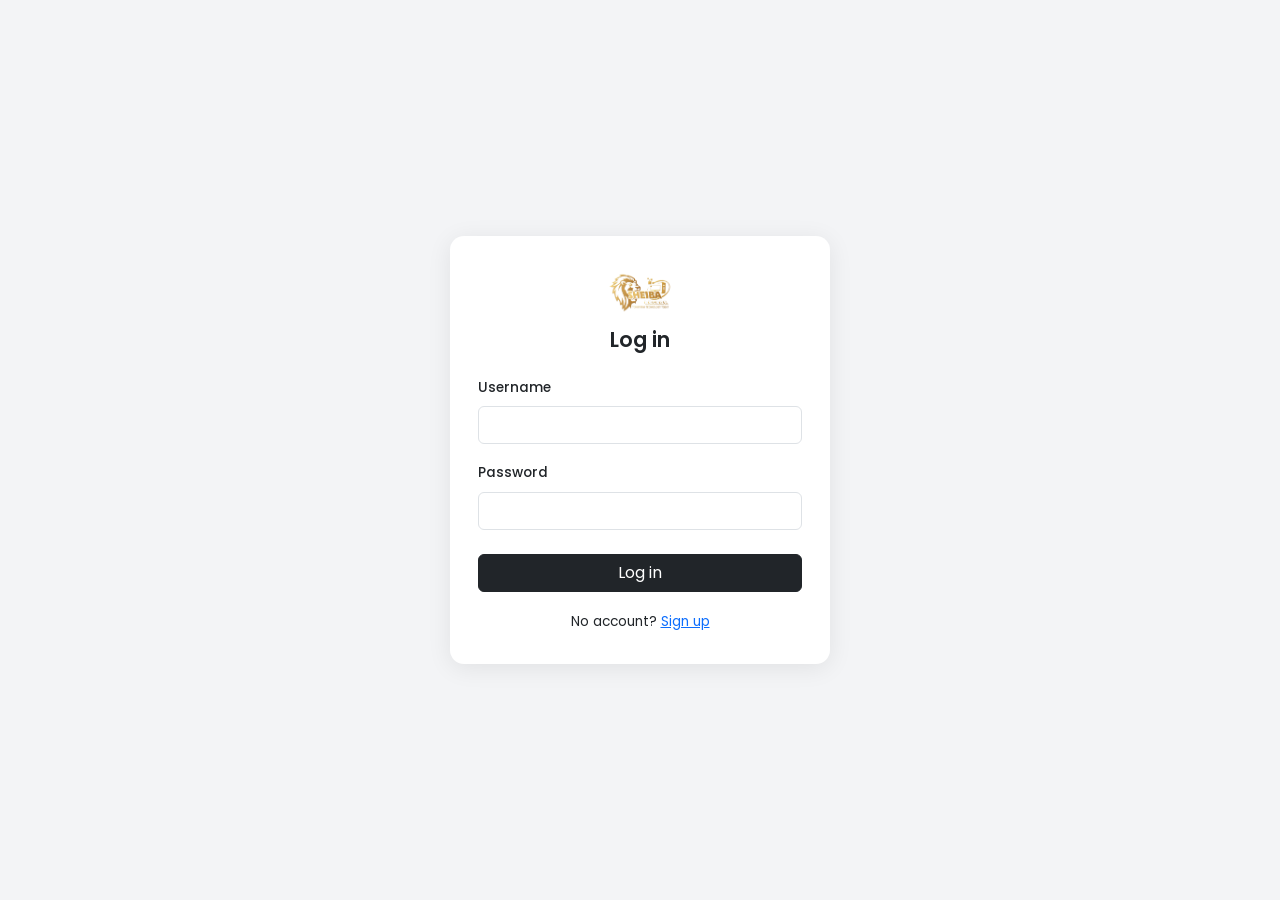
<file: admin.html>
<!DOCTYPE html>
<html lang="en">
<head>
    <meta charset="UTF-8">
    <meta name="viewport" content="width=device-width, initial-scale=1.0">
    <link rel="icon" href="favicon.ico">
    <link rel="preconnect" href="https://fonts.googleapis.com">
    <link href="https://fonts.googleapis.com/css2?family=Inter:wght@400;500;600;700&display=swap" rel="stylesheet">
    <link href="https://cdn.jsdelivr.net/npm/bootstrap@5.3.3/dist/css/bootstrap.min.css" rel="stylesheet">
    <link href="https://cdn.jsdelivr.net/npm/bootstrap-icons@1.11.3/font/bootstrap-icons.css" rel="stylesheet">
    <title>Manage Products | Sheiba Arcade Admin</title>
    <link href="css/admin.css" rel="stylesheet">
    <link href="css/admin-panel.css" rel="stylesheet">
    <script>
        // Hide the panel immediately for anyone who is not a signed-in admin (the API enforces this too).
        (function(){var ok=localStorage.getItem("isLoggedIn")==="true"&&localStorage.getItem("userRole")==="admin"&&localStorage.getItem("authToken");
        if(!ok){location.replace(localStorage.getItem("isLoggedIn")==="true"?"index.html":"login.html");}})();
    </script>
</head>
<body class="adm">
<aside class="adm-sidebar" id="adm-sidebar">
    <a href="admin.html" class="adm-brand">
        <img src="img/logo.png" alt="Sheiba Arcade">
        <span><strong>Sheiba Arcade</strong><small>Admin Panel</small></span>
    </a>
    <nav class="adm-nav">
        <div class="adm-nav-label">Catalogue</div>
        <a class="adm-link active" href="admin.html"><i class="bi bi-box-seam"></i> Products</a>
        <a class="adm-link" href="admin-top-selling.html"><i class="bi bi-star-fill"></i> Top Selling</a>
        <div class="adm-nav-label mt-4">Store</div>
        <a class="adm-link" href="index.html" target="_blank" rel="noopener"><i class="bi bi-shop"></i> View Storefront</a>
    </nav>
    <div class="adm-side-foot">
        <button type="button" class="adm-logout" id="adm-logout"><i class="bi bi-box-arrow-right"></i> Log out</button>
    </div>
</aside>
<div class="adm-backdrop" id="adm-backdrop"></div>

<div class="adm-main">
    <header class="adm-topbar">
        <button type="button" class="adm-toggle" id="adm-toggle" aria-label="Toggle menu"><i class="bi bi-list"></i></button>
        <h1>Product Management</h1>
        <span class="adm-spacer"></span>
        <div class="adm-chip"><span class="adm-avatar" id="adm-avatar">A</span><span id="adm-username">Admin</span></div>
    </header>

    <main>
<div class="adm-page">
    <div class="d-flex justify-content-between align-items-center flex-wrap gap-2 mb-3">
        <h3 style="font-weight:bold" class="mb-0">Product Management</h3>
        <a href="admin-top-selling.html" class="btn btn-outline-dark">
            <i class="bi bi-star-fill me-1"></i> Manage Top Selling Products
        </a>
    </div>

    <div id="admin-alert-slot"></div>

    <form class="mb-4 form-section" id="product-form">
        <h5 class="mb-3">Add / Edit Product</h5>
        <div class="row">
            <div class="col-md-4">
                <div class="mb-2">
                    <label class="form-label">Name *</label>
                    <input type="text" class="form-control" id="f-name" placeholder="Product name">
                </div>

                <div class="mb-2">
                    <label class="form-label">Primary Image</label>
                    <input type="file" class="form-control" id="f-image" accept="image/*">
                    <small class="text-muted" id="f-image-hint"></small>
                </div>

                <div class="mb-3" id="image-preview-wrap" style="display:none;">
                    <label class="form-label">Image Preview</label>
                    <div class="image-preview-container" id="image-preview-container"></div>
                </div>

                <div class="mb-2">
                    <label class="form-label">New Price</label>
                    <input type="number" class="form-control" id="f-new-price" step="0.01">
                </div>

                <div class="mb-2">
                    <label class="form-label">Old Price</label>
                    <input type="number" class="form-control" id="f-old-price" step="0.01">
                </div>
            </div>

            <div class="col-md-4">
                <div class="mb-2">
                    <label class="form-label">Stock Quantity</label>
                    <input type="number" class="form-control" id="f-stock" min="0" value="0">
                </div>

                <div class="mb-2">
                    <label class="form-label">Stock Status *</label>
                    <select class="form-select" id="f-stock-status">
                        <option value="IN_STOCK">In Stock</option>
                        <option value="OUT_OF_STOCK">Out of Stock</option>
                    </select>
                </div>

                <div class="mb-2">
                    <label class="form-label">Description</label>
                    <textarea class="form-control" rows="3" id="f-description"></textarea>
                </div>

                <div class="mb-2">
                    <label class="form-label">Badge</label>
                    <input type="text" class="form-control" id="f-badge" placeholder="e.g., NEW, HOT, SALE">
                </div>

                <div class="mb-2">
                    <label class="form-label">Discount (%)</label>
                    <input type="number" class="form-control" id="f-discount" step="0.01">
                </div>
            </div>

            <div class="col-md-4">
                <div class="mb-2">
                    <label class="form-label">Category *</label>
                    <select class="form-select" id="f-category">
                        <option value="">Select a category</option>
                        <option value="NEWCOMPUTERS">New Computers</option>
                        <option value="USEDCOMPUTERS">Used Computers</option>
                        <option value="USEDGAMINGCOMPUTERS">Used Gaming Computers</option>
                        <option value="NEWMONITORS">New Monitors</option>
                        <option value="USEDMONITORS">Used Monitors</option>
                        <option value="NEWLAPTOPS">New Laptops</option>
                        <option value="USEDLAPTOPS">Used Laptops</option>
                        <option value="PROCESSORS">Processors</option>
                        <option value="GRAPHICSCARD">Graphics Cards</option>
                        <option value="MOTHERBOARD">Motherboards</option>
                        <option value="RAM">RAM</option>
                        <option value="STORAGE">Storage</option>
                        <option value="POWERSUPPLY">Power Supply</option>
                        <option value="COOLINGSYSTEMS">Cooling Systems</option>
                        <option value="PCCASES">PC Cases</option>
                        <option value="ACCESSORIES">Accessories</option>
                    </select>
                </div>

                <div class="mb-2">
                    <label class="form-label">Condition *</label>
                    <select class="form-select" id="f-condition">
                        <option value="new">Brand New</option>
                        <option value="used">Used</option>
                    </select>
                </div>

                <div class="mb-2">
                    <label class="form-label">Delivery</label>
                    <input type="text" class="form-control" id="f-delivery" placeholder="e.g., 2-3 days">
                </div>

                <div class="mb-2">
                    <label class="form-label">Return Policy</label>
                    <input type="text" class="form-control" id="f-return-policy" placeholder="e.g., 30 days">
                </div>

                <div class="mb-2">
                    <label class="form-label">Shipping</label>
                    <input type="text" class="form-control" id="f-shipping" placeholder="Shipping info">
                </div>
            </div>
        </div>

        <div class="mt-3">
            <button type="submit" class="btn btn-primary" id="save-btn">Add Product</button>
            <button type="button" class="btn btn-secondary ms-2" id="cancel-edit-btn" style="display:none;">Cancel</button>
        </div>
    </form>

    <p id="loading-text" style="display:none;">Loading...</p>

    <div class="mb-4" id="filter-row" style="display:none;">
        <div class="row align-items-center">
            <div class="col-md-6">
                <label class="form-label fw-bold">Filter by Category:</label>
                <select class="form-select" id="category-filter">
                    <option value="">All Categories</option>
                    <option value="NEWCOMPUTERS">New Computers</option>
                    <option value="USEDCOMPUTERS">Used Computers</option>
                    <option value="USEDGAMINGCOMPUTERS">Used Gaming Computers</option>
                    <option value="NEWMONITORS">New Monitors</option>
                    <option value="USEDMONITORS">Used Monitors</option>
                    <option value="NEWLAPTOPS">New Laptops</option>
                    <option value="USEDLAPTOPS">Used Laptops</option>
                    <option value="PROCESSORS">Processors</option>
                    <option value="GRAPHICSCARD">Graphics Cards</option>
                    <option value="MOTHERBOARD">Motherboards</option>
                    <option value="RAM">RAM</option>
                    <option value="STORAGE">Storage</option>
                    <option value="POWERSUPPLY">Power Supply</option>
                    <option value="COOLINGSYSTEMS">Cooling Systems</option>
                    <option value="PCCASES">PC Cases</option>
                    <option value="ACCESSORIES">Accessories</option>
                </select>
            </div>
            <div class="col-md-6">
                <div class="text-end">
                    <p class="text-muted mb-0" id="products-count-text"></p>
                </div>
            </div>
        </div>
    </div>

    <div class="alert alert-info" id="empty-state" style="display:none;"></div>

    <div class="table-responsive" id="table-wrap" style="display:none;">
        <table class="table table-striped table-bordered table-hover products-table">
            <thead>
            <tr>
                <th>ID</th>
                <th>Name</th>
                <th>Images</th>
                <th>Category</th>
                <th>Price</th>
                <th>Stock Status</th>
                <th>Actions</th>
            </tr>
            </thead>
            <tbody id="products-tbody"></tbody>
        </table>
    </div>

    <div class="d-flex justify-content-center mt-4 mb-4" id="pagination-wrap" style="display:none;">
        <ul class="pagination" id="admin-pagination"></ul>
    </div>
</div>
    </main>
</div>

<script src="https://code.jquery.com/jquery-3.7.1.min.js"></script>
<script src="https://cdn.jsdelivr.net/npm/bootstrap@5.3.3/dist/js/bootstrap.bundle.min.js"></script>
<script src="js/common.js"></script>
<script src="js/admin-shell.js"></script>
<script src="js/admin.js"></script>
</body>
</html>
</file>
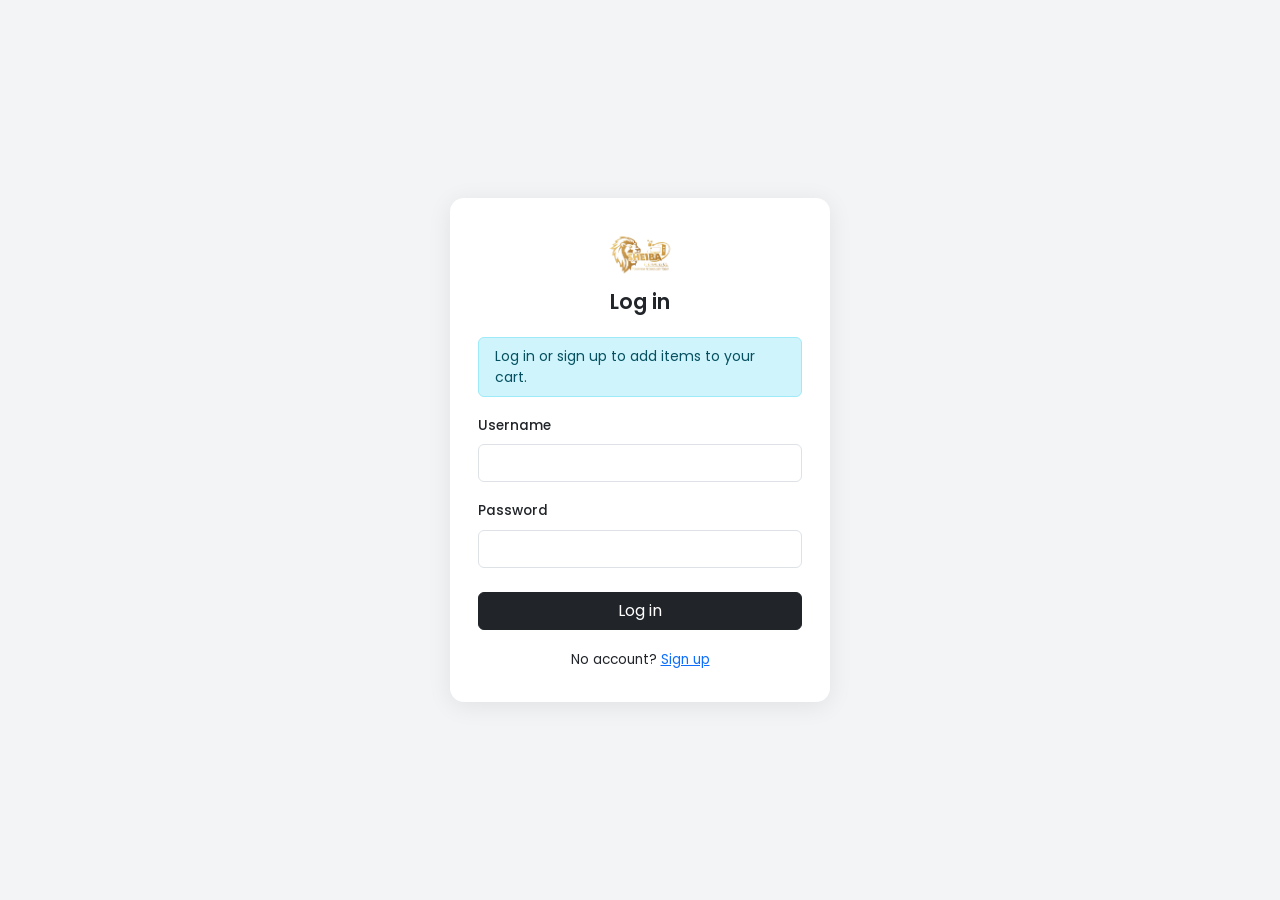
<file: cart.html>
<!DOCTYPE html>
<html lang="en">
<head>
    <meta charset="UTF-8">
    <meta name="viewport" content="width=device-width, initial-scale=1.0">
    <link rel="icon" href="favicon.ico">
    <link rel="preconnect" href="https://fonts.googleapis.com">
    <link href="https://fonts.googleapis.com/css2?family=Poppins:wght@400;500;600;700&display=swap" rel="stylesheet">
    <link href="https://cdn.jsdelivr.net/npm/bootstrap@5.3.3/dist/css/bootstrap.min.css" rel="stylesheet">
    <link href="https://cdn.jsdelivr.net/npm/bootstrap-icons@1.11.3/font/bootstrap-icons.css" rel="stylesheet">
    <link href="css/style.css" rel="stylesheet">
    <title>My Cart | Sheiba Arcade</title>
</head>
<body>
<!-- ================= DESKTOP / TABLET NAVBAR ================= -->
<nav class="navbar navbar-expand-lg navbar-dark bg-dark navbar d-none d-lg-flex">
    <div class="container">
        <a class="navbar-brand title" href="index.html">Sheiba Arcade</a>
        <div class="collapse navbar-collapse" id="basic-navbar-nav">
            <ul class="navbar-nav mx-auto custom-nav">
                <li class="nav-item"><a class="nav-link" href="index.html">Home</a></li>

                <li class="nav-item dropdown">
                    <a class="nav-link dropdown-toggle" href="#" role="button" data-bs-toggle="dropdown" aria-expanded="false">Desktop Computers</a>
                    <ul class="dropdown-menu">
                        <li><a class="dropdown-item" href="category.html?cat=NEWCOMPUTERS&amp;title=Brand%20New%20Desktop%20Computers">Brand New Desktop Computers</a></li>
                        <li><a class="dropdown-item" href="category.html?cat=USEDCOMPUTERS&amp;title=Used%20Desktop%20Computers">Used Desktop Computers</a></li>
                        <li><a class="dropdown-item" href="category.html?cat=USEDGAMINGCOMPUTERS&amp;title=Used%20Gaming%20Computers">Used Gaming Computers</a></li>
                    </ul>
                </li>

                <li class="nav-item dropdown">
                    <a class="nav-link dropdown-toggle" href="#" role="button" data-bs-toggle="dropdown" aria-expanded="false">Monitors</a>
                    <ul class="dropdown-menu">
                        <li><a class="dropdown-item" href="category.html?cat=NEWMONITORS&amp;title=Brand%20New%20Monitors">Brand New Monitors</a></li>
                        <li><a class="dropdown-item" href="category.html?cat=USEDMONITORS&amp;title=Used%20Monitors">Used Monitors</a></li>
                    </ul>
                </li>

                <li class="nav-item dropdown">
                    <a class="nav-link dropdown-toggle" href="#" role="button" data-bs-toggle="dropdown" aria-expanded="false">Laptops</a>
                    <ul class="dropdown-menu">
                        <li><a class="dropdown-item" href="category.html?cat=NEWLAPTOPS&amp;title=Brand%20New%20Laptops">Brand New Laptops</a></li>
                        <li><a class="dropdown-item" href="category.html?cat=USEDLAPTOPS&amp;title=Used%20Laptops">Used Laptops</a></li>
                    </ul>
                </li>

                <li class="nav-item dropdown components-dropdown">
                    <a class="nav-link dropdown-toggle" href="#" role="button" data-bs-toggle="dropdown" aria-expanded="false">Computer Components</a>
                    <ul class="dropdown-menu">
                        <li>
                            <div class="components-menu">
                                <div class="component-row"><span class="component-label">Processors (CPU)</span><div class="condition-links"><a class="condition-btn condition-new" href="category.html?cat=PROCESSORS&amp;cond=new&amp;title=Brand%20New%20Processors%20(CPU)">Brand New</a><a class="condition-btn condition-used" href="category.html?cat=PROCESSORS&amp;cond=used&amp;title=Used%20Processors%20(CPU)">Used</a></div></div>
                                <div class="component-row"><span class="component-label">Graphics Cards (GPU)</span><div class="condition-links"><a class="condition-btn condition-new" href="category.html?cat=GRAPHICSCARD&amp;cond=new&amp;title=Brand%20New%20Graphics%20Cards%20(GPU)">Brand New</a><a class="condition-btn condition-used" href="category.html?cat=GRAPHICSCARD&amp;cond=used&amp;title=Used%20Graphics%20Cards%20(GPU)">Used</a></div></div>
                                <div class="component-row"><span class="component-label">Motherboards</span><div class="condition-links"><a class="condition-btn condition-new" href="category.html?cat=MOTHERBOARD&amp;cond=new&amp;title=Brand%20New%20Motherboards">Brand New</a><a class="condition-btn condition-used" href="category.html?cat=MOTHERBOARD&amp;cond=used&amp;title=Used%20Motherboards">Used</a></div></div>
                                <div class="component-row"><span class="component-label">RAM Modules</span><div class="condition-links"><a class="condition-btn condition-new" href="category.html?cat=RAM&amp;cond=new&amp;title=Brand%20New%20RAM%20Modules">Brand New</a><a class="condition-btn condition-used" href="category.html?cat=RAM&amp;cond=used&amp;title=Used%20RAM%20Modules">Used</a></div></div>
                                <div class="component-row"><span class="component-label">Storage (HDD/SSD)</span><div class="condition-links"><a class="condition-btn condition-new" href="category.html?cat=STORAGE&amp;cond=new&amp;title=Brand%20New%20Storage%20(HDD/SSD)">Brand New</a><a class="condition-btn condition-used" href="category.html?cat=STORAGE&amp;cond=used&amp;title=Used%20Storage%20(HDD/SSD)">Used</a></div></div>
                                <div class="component-row"><span class="component-label">Power Supplies (PSU)</span><div class="condition-links"><a class="condition-btn condition-new" href="category.html?cat=POWERSUPPLY&amp;cond=new&amp;title=Brand%20New%20Power%20Supplies%20(PSU)">Brand New</a><a class="condition-btn condition-used" href="category.html?cat=POWERSUPPLY&amp;cond=used&amp;title=Used%20Power%20Supplies%20(PSU)">Used</a></div></div>
                                <div class="component-row"><span class="component-label">Cooling Systems</span><div class="condition-links"><a class="condition-btn condition-new" href="category.html?cat=COOLINGSYSTEMS&amp;cond=new&amp;title=Brand%20New%20Cooling%20Systems">Brand New</a><a class="condition-btn condition-used" href="category.html?cat=COOLINGSYSTEMS&amp;cond=used&amp;title=Used%20Cooling%20Systems">Used</a></div></div>
                                <div class="component-row"><span class="component-label">PC Cases</span><div class="condition-links"><a class="condition-btn condition-new" href="category.html?cat=PCCASES&amp;cond=new&amp;title=Brand%20New%20PC%20Cases">Brand New</a><a class="condition-btn condition-used" href="category.html?cat=PCCASES&amp;cond=used&amp;title=Used%20PC%20Cases">Used</a></div></div>
                                <div class="component-row"><span class="component-label">Accessories</span><div class="condition-links"><a class="condition-btn condition-new" href="category.html?cat=ACCESSORIES&amp;cond=new&amp;title=Brand%20New%20Accessories">Brand New</a><a class="condition-btn condition-used" href="category.html?cat=ACCESSORIES&amp;cond=used&amp;title=Used%20Accessories">Used</a></div></div>
                            </div>
                        </li>
                    </ul>
                </li>
            </ul>
            <div id="desktop-auth-slot" class="d-flex align-items-center"></div>
        </div>
    </div>
</nav>

<!-- ================= MOBILE TOPBAR ================= -->
<div class="mobile-topbar d-flex d-lg-none">
    <a href="index.html" class="mobile-brand">Sheiba Arcade</a>
    <button class="mobile-hamburger" id="mobile-hamburger" aria-label="Open navigation menu">
        <span></span><span></span><span></span>
    </button>
</div>

<!-- ================= FLYOUT OVERLAY + PANEL ================= -->
<div class="flyout-overlay" id="flyout-overlay" aria-hidden="true"></div>

<nav class="flyout-panel" id="flyout-panel" role="dialog" aria-modal="true" aria-label="Navigation menu">
    <div class="flyout-header">
        <a href="index.html" class="flyout-brand">Sheiba Arcade</a>
        <button class="flyout-close-btn" id="flyout-close-btn" aria-label="Close menu">&#x2715;</button>
    </div>

    <div class="flyout-nav-body">
        <a class="flyout-link" href="index.html">Home</a>

        <div class="flyout-divider"></div>
        <span class="flyout-section-label">Desktop Computers</span>
        <a class="flyout-sub-link" href="category.html?cat=NEWCOMPUTERS&amp;title=Brand%20New%20Desktop%20Computers">Brand New Desktops</a>
        <a class="flyout-sub-link" href="category.html?cat=USEDCOMPUTERS&amp;title=Used%20Desktop%20Computers">Used Desktops</a>
        <a class="flyout-sub-link" href="category.html?cat=USEDGAMINGCOMPUTERS&amp;title=Used%20Gaming%20Computers">Used Gaming PCs</a>

        <div class="flyout-divider"></div>
        <span class="flyout-section-label">Monitors</span>
        <a class="flyout-sub-link" href="category.html?cat=NEWMONITORS&amp;title=Brand%20New%20Monitors">Brand New Monitors</a>
        <a class="flyout-sub-link" href="category.html?cat=USEDMONITORS&amp;title=Used%20Monitors">Used Monitors</a>

        <div class="flyout-divider"></div>
        <span class="flyout-section-label">Laptops</span>
        <a class="flyout-sub-link" href="category.html?cat=NEWLAPTOPS&amp;title=Brand%20New%20Laptops">Brand New Laptops</a>
        <a class="flyout-sub-link" href="category.html?cat=USEDLAPTOPS&amp;title=Used%20Laptops">Used Laptops</a>

        <div class="flyout-divider"></div>
        <button class="flyout-accordion-btn" id="flyout-accordion-btn" aria-expanded="false">
            <span style="color:white">Computer Components</span>
            <span class="flyout-chevron" id="flyout-chevron">&#9660;</span>
        </button>

        <div class="flyout-components" id="flyout-components" style="display:none;">
            <div class="component-row"><span class="component-label">Processors (CPU)</span><div class="condition-links"><a class="condition-btn condition-new" href="category.html?cat=PROCESSORS&amp;cond=new&amp;title=Brand%20New%20Processors%20(CPU)">Brand New</a><a class="condition-btn condition-used" href="category.html?cat=PROCESSORS&amp;cond=used&amp;title=Used%20Processors%20(CPU)">Used</a></div></div>
            <div class="component-row"><span class="component-label">Graphics Cards (GPU)</span><div class="condition-links"><a class="condition-btn condition-new" href="category.html?cat=GRAPHICSCARD&amp;cond=new&amp;title=Brand%20New%20Graphics%20Cards%20(GPU)">Brand New</a><a class="condition-btn condition-used" href="category.html?cat=GRAPHICSCARD&amp;cond=used&amp;title=Used%20Graphics%20Cards%20(GPU)">Used</a></div></div>
            <div class="component-row"><span class="component-label">Motherboards</span><div class="condition-links"><a class="condition-btn condition-new" href="category.html?cat=MOTHERBOARD&amp;cond=new&amp;title=Brand%20New%20Motherboards">Brand New</a><a class="condition-btn condition-used" href="category.html?cat=MOTHERBOARD&amp;cond=used&amp;title=Used%20Motherboards">Used</a></div></div>
            <div class="component-row"><span class="component-label">RAM Modules</span><div class="condition-links"><a class="condition-btn condition-new" href="category.html?cat=RAM&amp;cond=new&amp;title=Brand%20New%20RAM%20Modules">Brand New</a><a class="condition-btn condition-used" href="category.html?cat=RAM&amp;cond=used&amp;title=Used%20RAM%20Modules">Used</a></div></div>
            <div class="component-row"><span class="component-label">Storage (HDD/SSD)</span><div class="condition-links"><a class="condition-btn condition-new" href="category.html?cat=STORAGE&amp;cond=new&amp;title=Brand%20New%20Storage%20(HDD/SSD)">Brand New</a><a class="condition-btn condition-used" href="category.html?cat=STORAGE&amp;cond=used&amp;title=Used%20Storage%20(HDD/SSD)">Used</a></div></div>
            <div class="component-row"><span class="component-label">Power Supplies (PSU)</span><div class="condition-links"><a class="condition-btn condition-new" href="category.html?cat=POWERSUPPLY&amp;cond=new&amp;title=Brand%20New%20Power%20Supplies%20(PSU)">Brand New</a><a class="condition-btn condition-used" href="category.html?cat=POWERSUPPLY&amp;cond=used&amp;title=Used%20Power%20Supplies%20(PSU)">Used</a></div></div>
            <div class="component-row"><span class="component-label">Cooling Systems</span><div class="condition-links"><a class="condition-btn condition-new" href="category.html?cat=COOLINGSYSTEMS&amp;cond=new&amp;title=Brand%20New%20Cooling%20Systems">Brand New</a><a class="condition-btn condition-used" href="category.html?cat=COOLINGSYSTEMS&amp;cond=used&amp;title=Used%20Cooling%20Systems">Used</a></div></div>
            <div class="component-row"><span class="component-label">PC Cases</span><div class="condition-links"><a class="condition-btn condition-new" href="category.html?cat=PCCASES&amp;cond=new&amp;title=Brand%20New%20PC%20Cases">Brand New</a><a class="condition-btn condition-used" href="category.html?cat=PCCASES&amp;cond=used&amp;title=Used%20PC%20Cases">Used</a></div></div>
            <div class="component-row"><span class="component-label">Accessories</span><div class="condition-links"><a class="condition-btn condition-new" href="category.html?cat=ACCESSORIES&amp;cond=new&amp;title=Brand%20New%20Accessories">Brand New</a><a class="condition-btn condition-used" href="category.html?cat=ACCESSORIES&amp;cond=used&amp;title=Used%20Accessories">Used</a></div></div>
        </div>

        <div class="flyout-divider"></div>
        <a class="flyout-link" href="admin.html" id="flyout-manage-products" style="display:none;">Manage Products</a>
        <a class="flyout-link" href="admin-top-selling.html" id="flyout-manage-top-selling" style="display:none;">Manage Top Selling Products</a>
        <div class="flyout-divider" id="flyout-manage-products-divider" style="display:none;"></div>
    </div>

    <div class="flyout-footer" id="flyout-footer-slot"></div>
</nav>

<div id="alert-slot"></div>
<main class="container cart-page my-5">
    <div class="d-flex justify-content-between align-items-center flex-wrap gap-2 mb-4">
        <h3 class="fw-bold mb-0">My Cart</h3>
        <a href="index.html" class="text-decoration-none">&larr; Continue shopping</a>
    </div>

    <div id="cart-loading" class="text-center py-5"><div class="spinner-border" role="status"></div></div>

    <div id="cart-empty" class="text-center py-5" style="display:none;">
        <i class="bi bi-cart-x display-3 text-muted"></i>
        <p class="mt-3 text-muted">Your cart is empty.</p>
        <a href="index.html" class="btn btn-dark">Browse products</a>
    </div>

    <div id="cart-content" class="row g-4" style="display:none;">
        <div class="col-lg-8">
            <div id="cart-items" class="vstack gap-3"></div>
            <button type="button" id="cart-clear" class="btn btn-link text-danger mt-3 px-0">Clear cart</button>
        </div>
        <div class="col-lg-4">
            <div class="card cart-summary shadow-sm">
                <div class="card-body p-4">
                    <h5 class="fw-bold mb-3">Order summary</h5>
                    <div class="d-flex justify-content-between mb-2">
                        <span>Items</span><span id="cart-items-count">0</span>
                    </div>
                    <hr>
                    <div class="d-flex justify-content-between align-items-center">
                        <span class="fw-semibold">Total</span>
                        <span class="fs-4 fw-bold text-success" id="cart-total">Rs. 0</span>
                    </div>
                    <p class="small text-danger mt-2 mb-0" id="cart-soldout-note" style="display:none;">Out-of-stock items are not included in the total.</p>
                    <p class="small text-muted mt-3 mb-0">Online checkout isn't available yet. To order, call +94 775482083 or visit our shop in Wadduwa &mdash; this cart helps you see your total.</p>
                </div>
            </div>
        </div>
    </div>
</main>

<script src="https://code.jquery.com/jquery-3.7.1.min.js"></script>
<script src="https://cdn.jsdelivr.net/npm/bootstrap@5.3.3/dist/js/bootstrap.bundle.min.js"></script>
<script src="js/common.js"></script>
<script src="js/cart.js"></script>
</body>
</html>
</file>
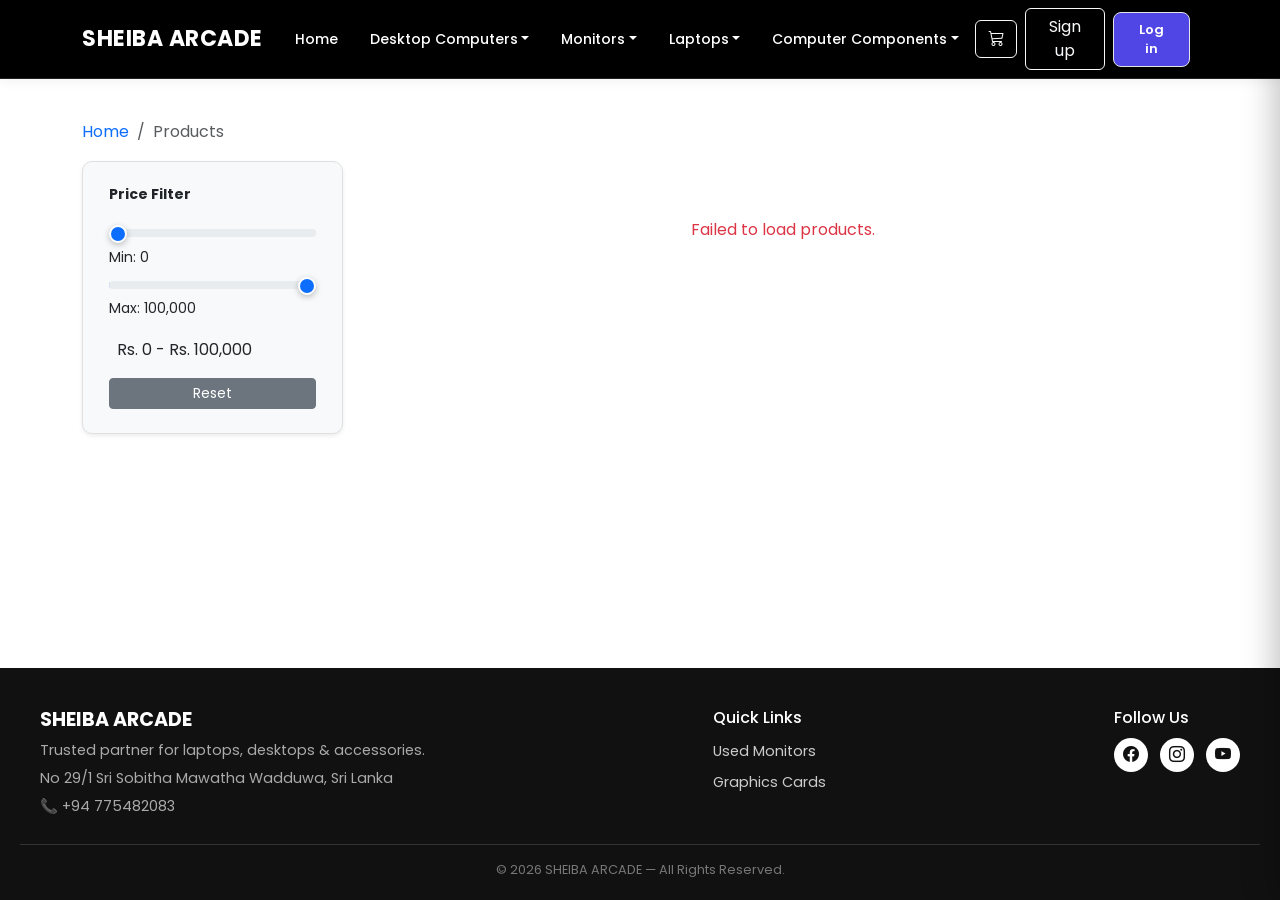
<file: category.html>
<!DOCTYPE html>
<html lang="en">
<head>
    <meta charset="UTF-8">
    <meta name="viewport" content="width=device-width, initial-scale=1.0">
    <link rel="icon" href="favicon.ico">
    <link rel="preconnect" href="https://fonts.googleapis.com">
    <link href="https://fonts.googleapis.com/css2?family=Poppins:wght@400;500;600;700&display=swap" rel="stylesheet">
    <link href="https://cdn.jsdelivr.net/npm/bootstrap@5.3.3/dist/css/bootstrap.min.css" rel="stylesheet">
    <link href="https://cdn.jsdelivr.net/npm/bootstrap-icons@1.11.3/font/bootstrap-icons.css" rel="stylesheet">
    <link href="css/style.css" rel="stylesheet">
    <title id="page-title">Category | Sheiba Arcade</title>
    <link href="css/product.css" rel="stylesheet">
    <meta id="meta-description" name="description" content="Browse computers, laptops, monitors and accessories at Sheiba Arcade, a trusted computer shop in Wadduwa, Kalutara District, shipping island-wide across Sri Lanka.">
    <meta name="robots" content="index, follow">
    <link id="canonical-link" rel="canonical" href="https://www.sheiba.lk/category.html">
</head>
<body>
<!-- ================= DESKTOP / TABLET NAVBAR ================= -->
<nav class="navbar navbar-expand-lg navbar-dark bg-dark navbar d-none d-lg-flex">
    <div class="container">
        <a class="navbar-brand title" href="index.html">Sheiba Arcade</a>
        <div class="collapse navbar-collapse" id="basic-navbar-nav">
            <ul class="navbar-nav mx-auto custom-nav">
                <li class="nav-item"><a class="nav-link" href="index.html">Home</a></li>

                <li class="nav-item dropdown">
                    <a class="nav-link dropdown-toggle" href="#" role="button" data-bs-toggle="dropdown" aria-expanded="false">Desktop Computers</a>
                    <ul class="dropdown-menu">
                        <li><a class="dropdown-item" href="category.html?cat=NEWCOMPUTERS&amp;title=Brand%20New%20Desktop%20Computers">Brand New Desktop Computers</a></li>
                        <li><a class="dropdown-item" href="category.html?cat=USEDCOMPUTERS&amp;title=Used%20Desktop%20Computers">Used Desktop Computers</a></li>
                        <li><a class="dropdown-item" href="category.html?cat=USEDGAMINGCOMPUTERS&amp;title=Used%20Gaming%20Computers">Used Gaming Computers</a></li>
                    </ul>
                </li>

                <li class="nav-item dropdown">
                    <a class="nav-link dropdown-toggle" href="#" role="button" data-bs-toggle="dropdown" aria-expanded="false">Monitors</a>
                    <ul class="dropdown-menu">
                        <li><a class="dropdown-item" href="category.html?cat=NEWMONITORS&amp;title=Brand%20New%20Monitors">Brand New Monitors</a></li>
                        <li><a class="dropdown-item" href="category.html?cat=USEDMONITORS&amp;title=Used%20Monitors">Used Monitors</a></li>
                    </ul>
                </li>

                <li class="nav-item dropdown">
                    <a class="nav-link dropdown-toggle" href="#" role="button" data-bs-toggle="dropdown" aria-expanded="false">Laptops</a>
                    <ul class="dropdown-menu">
                        <li><a class="dropdown-item" href="category.html?cat=NEWLAPTOPS&amp;title=Brand%20New%20Laptops">Brand New Laptops</a></li>
                        <li><a class="dropdown-item" href="category.html?cat=USEDLAPTOPS&amp;title=Used%20Laptops">Used Laptops</a></li>
                    </ul>
                </li>

                <li class="nav-item dropdown components-dropdown">
                    <a class="nav-link dropdown-toggle" href="#" role="button" data-bs-toggle="dropdown" aria-expanded="false">Computer Components</a>
                    <ul class="dropdown-menu">
                        <li>
                            <div class="components-menu">
                                <div class="component-row"><span class="component-label">Processors (CPU)</span><div class="condition-links"><a class="condition-btn condition-new" href="category.html?cat=PROCESSORS&amp;cond=new&amp;title=Brand%20New%20Processors%20(CPU)">Brand New</a><a class="condition-btn condition-used" href="category.html?cat=PROCESSORS&amp;cond=used&amp;title=Used%20Processors%20(CPU)">Used</a></div></div>
                                <div class="component-row"><span class="component-label">Graphics Cards (GPU)</span><div class="condition-links"><a class="condition-btn condition-new" href="category.html?cat=GRAPHICSCARD&amp;cond=new&amp;title=Brand%20New%20Graphics%20Cards%20(GPU)">Brand New</a><a class="condition-btn condition-used" href="category.html?cat=GRAPHICSCARD&amp;cond=used&amp;title=Used%20Graphics%20Cards%20(GPU)">Used</a></div></div>
                                <div class="component-row"><span class="component-label">Motherboards</span><div class="condition-links"><a class="condition-btn condition-new" href="category.html?cat=MOTHERBOARD&amp;cond=new&amp;title=Brand%20New%20Motherboards">Brand New</a><a class="condition-btn condition-used" href="category.html?cat=MOTHERBOARD&amp;cond=used&amp;title=Used%20Motherboards">Used</a></div></div>
                                <div class="component-row"><span class="component-label">RAM Modules</span><div class="condition-links"><a class="condition-btn condition-new" href="category.html?cat=RAM&amp;cond=new&amp;title=Brand%20New%20RAM%20Modules">Brand New</a><a class="condition-btn condition-used" href="category.html?cat=RAM&amp;cond=used&amp;title=Used%20RAM%20Modules">Used</a></div></div>
                                <div class="component-row"><span class="component-label">Storage (HDD/SSD)</span><div class="condition-links"><a class="condition-btn condition-new" href="category.html?cat=STORAGE&amp;cond=new&amp;title=Brand%20New%20Storage%20(HDD/SSD)">Brand New</a><a class="condition-btn condition-used" href="category.html?cat=STORAGE&amp;cond=used&amp;title=Used%20Storage%20(HDD/SSD)">Used</a></div></div>
                                <div class="component-row"><span class="component-label">Power Supplies (PSU)</span><div class="condition-links"><a class="condition-btn condition-new" href="category.html?cat=POWERSUPPLY&amp;cond=new&amp;title=Brand%20New%20Power%20Supplies%20(PSU)">Brand New</a><a class="condition-btn condition-used" href="category.html?cat=POWERSUPPLY&amp;cond=used&amp;title=Used%20Power%20Supplies%20(PSU)">Used</a></div></div>
                                <div class="component-row"><span class="component-label">Cooling Systems</span><div class="condition-links"><a class="condition-btn condition-new" href="category.html?cat=COOLINGSYSTEMS&amp;cond=new&amp;title=Brand%20New%20Cooling%20Systems">Brand New</a><a class="condition-btn condition-used" href="category.html?cat=COOLINGSYSTEMS&amp;cond=used&amp;title=Used%20Cooling%20Systems">Used</a></div></div>
                                <div class="component-row"><span class="component-label">PC Cases</span><div class="condition-links"><a class="condition-btn condition-new" href="category.html?cat=PCCASES&amp;cond=new&amp;title=Brand%20New%20PC%20Cases">Brand New</a><a class="condition-btn condition-used" href="category.html?cat=PCCASES&amp;cond=used&amp;title=Used%20PC%20Cases">Used</a></div></div>
                                <div class="component-row"><span class="component-label">Accessories</span><div class="condition-links"><a class="condition-btn condition-new" href="category.html?cat=ACCESSORIES&amp;cond=new&amp;title=Brand%20New%20Accessories">Brand New</a><a class="condition-btn condition-used" href="category.html?cat=ACCESSORIES&amp;cond=used&amp;title=Used%20Accessories">Used</a></div></div>
                            </div>
                        </li>
                    </ul>
                </li>
            </ul>
            <div id="desktop-auth-slot" class="d-flex align-items-center"></div>
        </div>
    </div>
</nav>

<!-- ================= MOBILE TOPBAR ================= -->
<div class="mobile-topbar d-flex d-lg-none">
    <a href="index.html" class="mobile-brand">Sheiba Arcade</a>
    <button class="mobile-hamburger" id="mobile-hamburger" aria-label="Open navigation menu">
        <span></span><span></span><span></span>
    </button>
</div>

<!-- ================= FLYOUT OVERLAY + PANEL ================= -->
<div class="flyout-overlay" id="flyout-overlay" aria-hidden="true"></div>

<nav class="flyout-panel" id="flyout-panel" role="dialog" aria-modal="true" aria-label="Navigation menu">
    <div class="flyout-header">
        <a href="index.html" class="flyout-brand">Sheiba Arcade</a>
        <button class="flyout-close-btn" id="flyout-close-btn" aria-label="Close menu">&#x2715;</button>
    </div>

    <div class="flyout-nav-body">
        <a class="flyout-link" href="index.html">Home</a>

        <div class="flyout-divider"></div>
        <span class="flyout-section-label">Desktop Computers</span>
        <a class="flyout-sub-link" href="category.html?cat=NEWCOMPUTERS&amp;title=Brand%20New%20Desktop%20Computers">Brand New Desktops</a>
        <a class="flyout-sub-link" href="category.html?cat=USEDCOMPUTERS&amp;title=Used%20Desktop%20Computers">Used Desktops</a>
        <a class="flyout-sub-link" href="category.html?cat=USEDGAMINGCOMPUTERS&amp;title=Used%20Gaming%20Computers">Used Gaming PCs</a>

        <div class="flyout-divider"></div>
        <span class="flyout-section-label">Monitors</span>
        <a class="flyout-sub-link" href="category.html?cat=NEWMONITORS&amp;title=Brand%20New%20Monitors">Brand New Monitors</a>
        <a class="flyout-sub-link" href="category.html?cat=USEDMONITORS&amp;title=Used%20Monitors">Used Monitors</a>

        <div class="flyout-divider"></div>
        <span class="flyout-section-label">Laptops</span>
        <a class="flyout-sub-link" href="category.html?cat=NEWLAPTOPS&amp;title=Brand%20New%20Laptops">Brand New Laptops</a>
        <a class="flyout-sub-link" href="category.html?cat=USEDLAPTOPS&amp;title=Used%20Laptops">Used Laptops</a>

        <div class="flyout-divider"></div>
        <button class="flyout-accordion-btn" id="flyout-accordion-btn" aria-expanded="false">
            <span style="color:white">Computer Components</span>
            <span class="flyout-chevron" id="flyout-chevron">&#9660;</span>
        </button>

        <div class="flyout-components" id="flyout-components" style="display:none;">
            <div class="component-row"><span class="component-label">Processors (CPU)</span><div class="condition-links"><a class="condition-btn condition-new" href="category.html?cat=PROCESSORS&amp;cond=new&amp;title=Brand%20New%20Processors%20(CPU)">Brand New</a><a class="condition-btn condition-used" href="category.html?cat=PROCESSORS&amp;cond=used&amp;title=Used%20Processors%20(CPU)">Used</a></div></div>
            <div class="component-row"><span class="component-label">Graphics Cards (GPU)</span><div class="condition-links"><a class="condition-btn condition-new" href="category.html?cat=GRAPHICSCARD&amp;cond=new&amp;title=Brand%20New%20Graphics%20Cards%20(GPU)">Brand New</a><a class="condition-btn condition-used" href="category.html?cat=GRAPHICSCARD&amp;cond=used&amp;title=Used%20Graphics%20Cards%20(GPU)">Used</a></div></div>
            <div class="component-row"><span class="component-label">Motherboards</span><div class="condition-links"><a class="condition-btn condition-new" href="category.html?cat=MOTHERBOARD&amp;cond=new&amp;title=Brand%20New%20Motherboards">Brand New</a><a class="condition-btn condition-used" href="category.html?cat=MOTHERBOARD&amp;cond=used&amp;title=Used%20Motherboards">Used</a></div></div>
            <div class="component-row"><span class="component-label">RAM Modules</span><div class="condition-links"><a class="condition-btn condition-new" href="category.html?cat=RAM&amp;cond=new&amp;title=Brand%20New%20RAM%20Modules">Brand New</a><a class="condition-btn condition-used" href="category.html?cat=RAM&amp;cond=used&amp;title=Used%20RAM%20Modules">Used</a></div></div>
            <div class="component-row"><span class="component-label">Storage (HDD/SSD)</span><div class="condition-links"><a class="condition-btn condition-new" href="category.html?cat=STORAGE&amp;cond=new&amp;title=Brand%20New%20Storage%20(HDD/SSD)">Brand New</a><a class="condition-btn condition-used" href="category.html?cat=STORAGE&amp;cond=used&amp;title=Used%20Storage%20(HDD/SSD)">Used</a></div></div>
            <div class="component-row"><span class="component-label">Power Supplies (PSU)</span><div class="condition-links"><a class="condition-btn condition-new" href="category.html?cat=POWERSUPPLY&amp;cond=new&amp;title=Brand%20New%20Power%20Supplies%20(PSU)">Brand New</a><a class="condition-btn condition-used" href="category.html?cat=POWERSUPPLY&amp;cond=used&amp;title=Used%20Power%20Supplies%20(PSU)">Used</a></div></div>
            <div class="component-row"><span class="component-label">Cooling Systems</span><div class="condition-links"><a class="condition-btn condition-new" href="category.html?cat=COOLINGSYSTEMS&amp;cond=new&amp;title=Brand%20New%20Cooling%20Systems">Brand New</a><a class="condition-btn condition-used" href="category.html?cat=COOLINGSYSTEMS&amp;cond=used&amp;title=Used%20Cooling%20Systems">Used</a></div></div>
            <div class="component-row"><span class="component-label">PC Cases</span><div class="condition-links"><a class="condition-btn condition-new" href="category.html?cat=PCCASES&amp;cond=new&amp;title=Brand%20New%20PC%20Cases">Brand New</a><a class="condition-btn condition-used" href="category.html?cat=PCCASES&amp;cond=used&amp;title=Used%20PC%20Cases">Used</a></div></div>
            <div class="component-row"><span class="component-label">Accessories</span><div class="condition-links"><a class="condition-btn condition-new" href="category.html?cat=ACCESSORIES&amp;cond=new&amp;title=Brand%20New%20Accessories">Brand New</a><a class="condition-btn condition-used" href="category.html?cat=ACCESSORIES&amp;cond=used&amp;title=Used%20Accessories">Used</a></div></div>
        </div>

        <div class="flyout-divider"></div>
        <a class="flyout-link" href="admin.html" id="flyout-manage-products" style="display:none;">Manage Products</a>
        <a class="flyout-link" href="admin-top-selling.html" id="flyout-manage-top-selling" style="display:none;">Manage Top Selling Products</a>
        <div class="flyout-divider" id="flyout-manage-products-divider" style="display:none;"></div>
    </div>
</nav>

<div class="container mt-4">
    <nav aria-label="breadcrumb" class="mt-3">
        <ol class="breadcrumb">
            <li class="breadcrumb-item"><a href="index.html">Home</a></li>
            <li class="breadcrumb-item active" aria-current="page" id="breadcrumb-title">Category</li>
        </ol>
    </nav>

    <div class="row g-4">
        <!-- FILTER SIDEBAR -->
        <div class="col-md-3">
            <div class="card price-filter shadow-sm mb-3">
                <div class="card-body">
                    <h6 class="fw-bold mb-3">Price Filter</h6>

                    <input type="range" class="form-range" id="min-price-range" min="0" max="100000" value="0">
                    <small id="min-price-label">Min: 0</small>

                    <input type="range" class="form-range mt-2" id="max-price-range" min="0" max="100000" value="100000">
                    <small id="max-price-label">Max: 100,000</small>

                    <div class="mt-2 p-2 bg-light rounded" id="price-range-display">Rs. 0 - Rs. 100,000</div>

                    <button class="btn btn-sm btn-secondary w-100 mt-2" id="reset-price-btn">Reset</button>
                </div>
            </div>

            <div class="card subcategory-filter shadow-sm" id="subcategory-card" style="display:none;">
                <div class="card-body">
                    <h6 class="fw-bold mb-3">Type</h6>
                    <div id="subcategory-list"></div>
                    <button class="btn btn-sm btn-secondary w-100 mt-2" id="clear-subcategory-btn" style="display:none;">Clear</button>
                </div>
            </div>
        </div>

        <!-- PRODUCTS -->
        <div class="col-md-9">
            <div id="products-summary" class="mb-2"></div>
            <div id="products-loading" class="text-center py-5">
                <div class="spinner-border text-primary" role="status"></div>
                <p class="mt-2">Loading products...</p>
            </div>
            <div class="row g-3 product-grid-mobile" id="products-grid"></div>
            <p class="text-center mt-5 text-muted" id="no-products-msg" style="display:none;">No products found</p>

            <div class="row justify-content-center mt-4" id="pagination-row" style="display:none;">
                <nav>
                    <ul class="pagination" id="pagination-list"></ul>
                </nav>
            </div>
        </div>
    </div>
</div>

<!-- ================= FOOTER ================= -->
<footer class="footer">
    <div class="footer-container">
        <div class="footer-brand">
            <h3>SHEIBA ARCADE</h3>
            <p>Trusted partner for laptops, desktops &amp; accessories.</p>
            <p>No 29/1 Sri Sobitha Mawatha Wadduwa, Sri Lanka</p>
            <p>&#128222; +94 775482083</p>
        </div>

        <div class="footer-links">
            <h4>Quick Links</h4>
            <ul>
                <li><a href="category.html?cat=USEDMONITORS&amp;title=Used%20Monitors">Used Monitors</a></li>
                <li><a href="category.html?cat=GRAPHICSCARD&amp;cond=new&amp;title=Brand%20New%20Graphics%20Cards%20(GPU)">Graphics Cards</a></li>
            </ul>
        </div>

        <div class="footer-social">
            <h4>Follow Us</h4>
            <div class="social-icons">
                <a href="https://www.facebook.com/sheibaarcade1993/" target="_blank" rel="noopener noreferrer" aria-label="Facebook"><i class="bi bi-facebook"></i></a>
                <a href="#" aria-label="Instagram"><i class="bi bi-instagram"></i></a>
                <a href="https://www.youtube.com/@SheibaArcade" target="_blank" rel="noopener noreferrer" aria-label="YouTube"><i class="bi bi-youtube"></i></a>
            </div>
        </div>
    </div>

    <div class="footer-bottom">
        &copy; <span id="footer-year"></span> SHEIBA ARCADE — All Rights Reserved.
    </div>
</footer>

<script src="https://code.jquery.com/jquery-3.7.1.min.js"></script>
<script src="https://cdn.jsdelivr.net/npm/bootstrap@5.3.3/dist/js/bootstrap.bundle.min.js"></script>
<script src="js/common.js"></script>
<script src="js/category.js"></script>
</body>
</html>
</file>
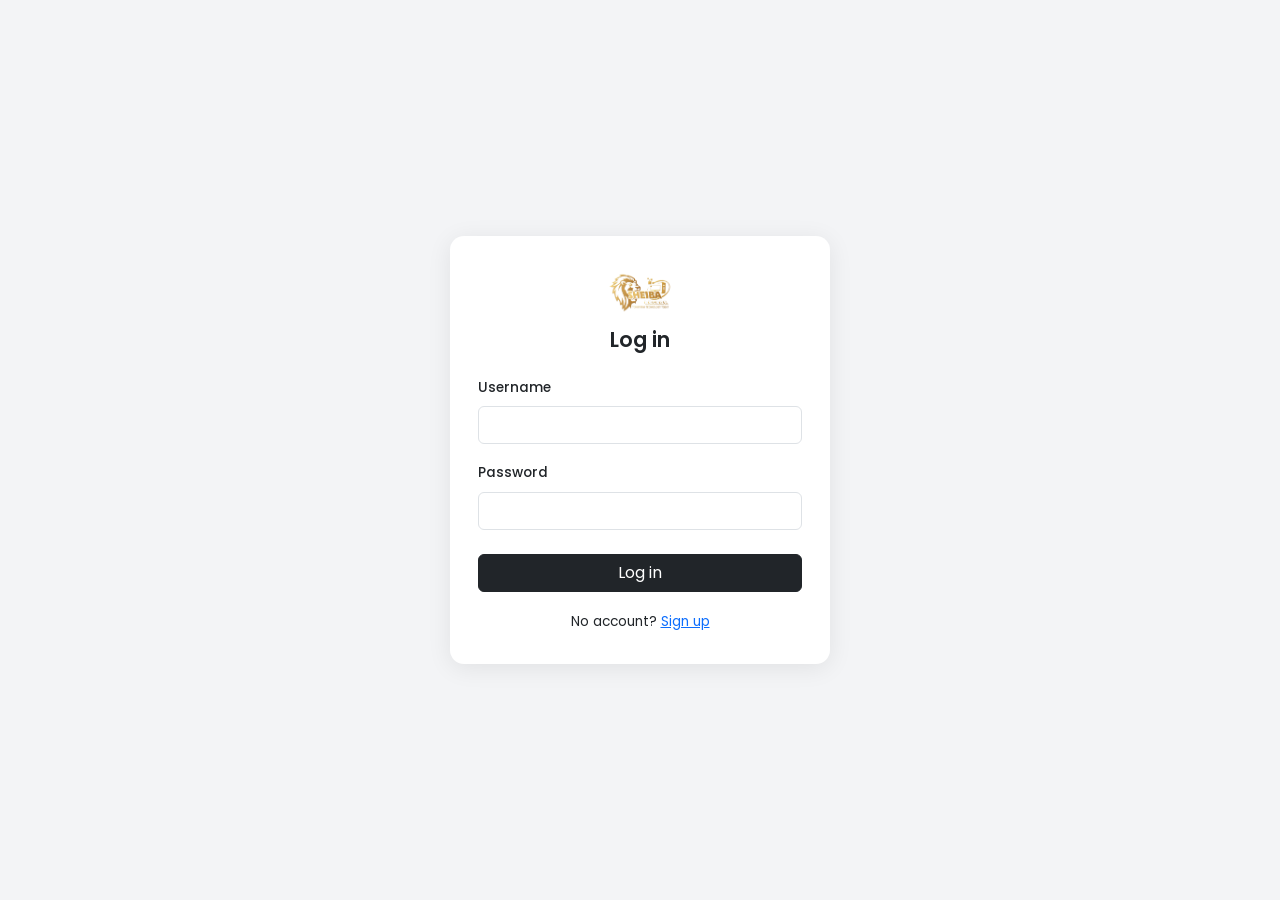
<file: login.html>
<!DOCTYPE html>
<html lang="en">
<head>
    <meta charset="UTF-8">
    <meta name="viewport" content="width=device-width, initial-scale=1.0">
    <link rel="icon" href="favicon.ico">
    <link href="https://fonts.googleapis.com/css2?family=Poppins:wght@400;500;600;700&display=swap" rel="stylesheet">
    <link href="https://cdn.jsdelivr.net/npm/bootstrap@5.3.3/dist/css/bootstrap.min.css" rel="stylesheet">
    <link href="css/auth.css" rel="stylesheet">
    <title>Log in | Sheiba Arcade</title>
</head>
<body class="auth-page">
<div id="alert-slot"></div>

<main class="auth-card">
    <a href="index.html" class="auth-logo"><img src="img/logo.png" alt="Sheiba Arcade"></a>
    <h1>Log in</h1>
    <div id="login-note" class="alert alert-info small py-2" style="display:none;" role="status"></div>
    <form id="login-form">
        <div class="mb-3">
            <label class="form-label" for="login-username">Username</label>
            <input type="text" class="form-control" id="login-username" name="username" required autocomplete="username">
        </div>
        <div class="mb-4">
            <label class="form-label" for="login-password">Password</label>
            <input type="password" class="form-control" id="login-password" name="password" required autocomplete="current-password">
        </div>
        <button type="submit" class="btn btn-dark w-100" id="login-submit-btn">Log in</button>
    </form>
    <p class="auth-switch">No account? <a href="signup.html">Sign up</a></p>
</main>

<script src="https://code.jquery.com/jquery-3.7.1.min.js"></script>
<script src="https://cdn.jsdelivr.net/npm/bootstrap@5.3.3/dist/js/bootstrap.bundle.min.js"></script>
<script src="js/common.js"></script>
<script src="js/login.js"></script>
</body>
</html>
</file>
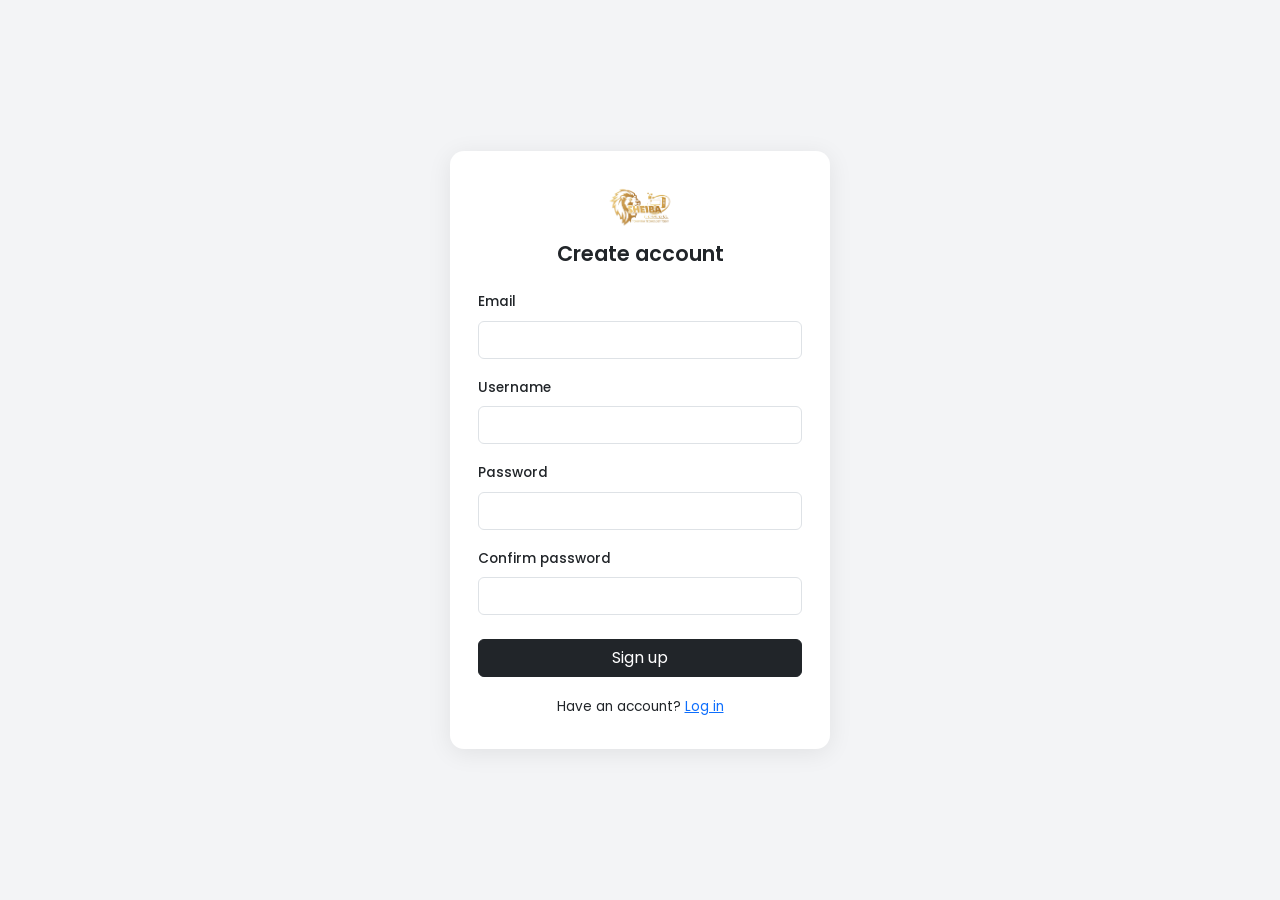
<file: signup.html>
<!DOCTYPE html>
<html lang="en">
<head>
    <meta charset="UTF-8">
    <meta name="viewport" content="width=device-width, initial-scale=1.0">
    <link rel="icon" href="favicon.ico">
    <link href="https://fonts.googleapis.com/css2?family=Poppins:wght@400;500;600;700&display=swap" rel="stylesheet">
    <link href="https://cdn.jsdelivr.net/npm/bootstrap@5.3.3/dist/css/bootstrap.min.css" rel="stylesheet">
    <link href="css/auth.css" rel="stylesheet">
    <title>Sign up | Sheiba Arcade</title>
</head>
<body class="auth-page">
<div id="alert-slot"></div>

<main class="auth-card">
    <a href="index.html" class="auth-logo"><img src="img/logo.png" alt="Sheiba Arcade"></a>
    <h1>Create account</h1>
    <form id="signup-form" novalidate>
        <div class="mb-3">
            <label class="form-label" for="signup-email">Email</label>
            <input type="email" class="form-control" id="signup-email" name="email" required autocomplete="email">
        </div>
        <div class="mb-3">
            <label class="form-label" for="signup-username">Username</label>
            <input type="text" class="form-control" id="signup-username" name="username" required autocomplete="username">
        </div>
        <div class="mb-3">
            <label class="form-label" for="signup-password">Password</label>
            <input type="password" class="form-control" id="signup-password" name="password" required autocomplete="new-password">
        </div>
        <div class="mb-4">
            <label class="form-label" for="signup-confirm-password">Confirm password</label>
            <input type="password" class="form-control" id="signup-confirm-password" name="confirm" required autocomplete="new-password">
        </div>
        <button type="submit" class="btn btn-dark w-100" id="signup-submit-btn">Sign up</button>
    </form>
    <p class="auth-switch">Have an account? <a href="login.html">Log in</a></p>
</main>

<script src="https://code.jquery.com/jquery-3.7.1.min.js"></script>
<script src="https://cdn.jsdelivr.net/npm/bootstrap@5.3.3/dist/js/bootstrap.bundle.min.js"></script>
<script src="js/common.js"></script>
<script src="js/signup.js"></script>
</body>
</html>
</file>
<file: css/style.css>
/* =========================================================
   Sheiba Arcade - Global Styles
   ========================================================= */

:root {
    --primary: #4f46e5;
    --primary-dark: #4338ca;
    --primary-light: #f0effe;

    --black: #000000;
    --dark: #111111;
    --dark-soft: #1a1a1a;

    --white: #ffffff;
    --light: #f8f8f8;
    --border: #e8e8e8;

    --text: #333333;
    --muted: #777777;

    --radius-sm: 8px;
    --radius-md: 12px;
    --radius-lg: 16px;

    --shadow-sm: 0 2px 12px rgba(0, 0, 0, 0.06);
    --shadow-md: 0 8px 24px rgba(0, 0, 0, 0.10);
    --shadow-lg: 0 12px 30px rgba(0, 0, 0, 0.14);
}

html {
    scroll-behavior: smooth;
}

body {
    margin: 0;
    padding: 0;
    font-family: "Poppins", sans-serif;
    color: var(--text);
    background: var(--white);
    line-height: 1.6;
}

img {
    max-width: 100%;
}

a {
    text-decoration: none;
}

button,
input,
select,
textarea {
    font-family: "Poppins", sans-serif;
}

button {
    cursor: pointer;
}

:focus-visible {
    outline: 3px solid rgba(79, 70, 229, 0.35);
    outline-offset: 2px;
}

/* =========================================================
   Navbar
   ========================================================= */

.navbar {
    background-color: var(--black) !important;
    padding: 8px 12px;
    border-bottom: 1px solid #222;
    box-shadow: var(--shadow-sm);
    transition: all 0.3s ease;
    z-index: 1030;
}

.navbar .container {
    padding: 0 12px;
}

.navbar .navbar-brand.title {
    font-weight: 700;
    font-size: 22px;
    color: var(--white) !important;
    letter-spacing: 0.5px;
    text-transform: uppercase;
    transition: color 0.25s ease, transform 0.2s ease;
}

.navbar .navbar-brand.title:hover {
    color: var(--primary) !important;
    transform: scale(1.03);
}

.custom-nav {
    align-items: center;
}

.custom-nav .nav-link {
    color: var(--white) !important;
    font-weight: 500;
    font-size: 14px;
    margin: 0 4px;
    padding: 6px 12px !important;
    border-radius: var(--radius-sm);
    transition: all 0.25s ease;
}

.custom-nav .nav-link:hover,
.custom-nav .nav-link.active,
.custom-nav .nav-link.show {
    color: var(--primary) !important;
    background-color: var(--primary-light);
}

/* =========================================================
   Navbar Dropdown
   ========================================================= */

.navbar .dropdown-menu {
    background-color: var(--white);
    border: 1px solid #ebebeb;
    border-radius: var(--radius-md);
    padding: 6px;
    margin-top: 6px;
    box-shadow: var(--shadow-md);
}

.navbar .dropdown-item {
    color: #3a3a3a;
    font-weight: 500;
    font-size: 14px;
    padding: 9px 14px;
    border-radius: var(--radius-sm);
    transition: all 0.2s ease;
}

.navbar .dropdown-item:hover,
.navbar .dropdown-item:focus {
    background-color: var(--primary-light);
    color: var(--primary);
}

/* =========================================================
   Navbar Buttons
   ========================================================= */

.navbar button {
    font-weight: 600;
    font-size: 13px;
    padding: 7px 18px;
    border: none;
    border-radius: var(--radius-sm);
    transition: all 0.25s ease;
}

.navbar button:first-of-type {
    background-color: #f4f4f5;
    color: #1a1a1a;
    border: 1px solid #e4e4e7;
}

.navbar button:first-of-type:hover {
    background-color: #e4e4e7;
}

.navbar button:last-of-type {
    background-color: var(--primary);
    color: var(--white);
}

.navbar button:last-of-type:hover {
    background-color: var(--primary-dark);
}

/* =========================================================
   Computer Components Dropdown
   ========================================================= */

.components-dropdown .dropdown-menu {
    min-width: 500px;
    padding: 8px 0 !important;
}

.components-menu {
    padding: 4px 0;
}

.component-row {
    display: flex;
    align-items: center;
    justify-content: space-between;
    gap: 12px;
    padding: 8px 16px;
    border-bottom: 1px solid #f0f0f0;
    transition: background-color 0.2s ease;
}

.component-row:last-child {
    border-bottom: none;
}

.component-row:hover {
    background-color: #f8f7ff;
}

.component-label {
    flex: 1;
    color: #111;
    font-size: 13px;
    font-weight: 500;
    white-space: nowrap;
    padding-right: 16px;
}

.condition-links {
    display: flex;
    gap: 6px;
    flex-shrink: 0;
}

.condition-btn {
    display: inline-block;
    padding: 3px 11px;
    border-radius: 20px;
    font-size: 11px;
    font-weight: 600;
    line-height: 1.6;
    white-space: nowrap;
    text-decoration: none !important;
    transition: all 0.2s ease;
}

.condition-new {
    background-color: var(--primary-light);
    color: var(--primary) !important;
    border: 1px solid #c7c2f8;
}

.condition-new:hover {
    background-color: var(--primary);
    color: var(--white) !important;
    border-color: var(--primary);
}

.condition-used {
    background-color: #f4f4f5;
    color: #71717a !important;
    border: 1px solid #d4d4d8;
}

.condition-used:hover {
    background-color: #71717a;
    color: var(--white) !important;
    border-color: #71717a;
}

/* =========================================================
   Mobile Topbar
   ========================================================= */

.mobile-topbar {
    background-color: var(--black);
    min-height: 60px;
    padding: 10px 16px;
    border-bottom: 1px solid #222;
    box-shadow: var(--shadow-sm);
    align-items: center;
    justify-content: space-between;
    font-family: "Poppins", sans-serif;
    position: sticky;
    top: 0;
    z-index: 1090;
}

.mobile-brand {
    color: var(--white);
    font-size: 18px;
    font-weight: 700;
    letter-spacing: 0.5px;
    text-transform: uppercase;
}

.mobile-brand:hover {
    color: var(--primary);
}

.mobile-hamburger {
    display: flex;
    flex-direction: column;
    gap: 5px;
    padding: 6px;
    background: transparent;
    border: none;
}

.mobile-hamburger span {
    display: block;
    width: 22px;
    height: 2px;
    background-color: var(--white);
    border-radius: 2px;
    transition: background-color 0.2s ease;
}

.mobile-hamburger:hover span {
    background-color: var(--primary);
}

/* =========================================================
   Mobile Flyout Overlay
   ========================================================= */

.flyout-overlay {
    position: fixed;
    inset: 0;
    background: rgba(0, 0, 0, 0.45);
    opacity: 0;
    pointer-events: none;
    transition: opacity 0.28s ease;
    z-index: 1100;
}

.flyout-overlay.flyout-open {
    opacity: 1;
    pointer-events: auto;
}

/* =========================================================
   Mobile Flyout Panel
   ========================================================= */

.flyout-panel {
    position: fixed;
    top: 0;
    right: -320px;
    width: min(320px, 88vw);
    height: 100vh;
    display: flex;
    flex-direction: column;
    background-color: var(--black);
    box-shadow: -5px 0 30px rgba(0, 0, 0, 0.25);
    transition: right 0.3s cubic-bezier(0.4, 0, 0.2, 1);
    z-index: 1110;
}

.flyout-panel.flyout-open {
    right: 0;
}

.flyout-header {
    display: flex;
    align-items: center;
    justify-content: space-between;
    padding: 16px 18px 13px;
    border-bottom: 1px solid #252525;
    flex-shrink: 0;
}

.flyout-brand {
    color: var(--white);
    font-size: 16px;
    font-weight: 700;
    letter-spacing: 0.5px;
    text-transform: uppercase;
}

.flyout-brand:hover {
    color: var(--primary);
}

.flyout-close-btn {
    width: 34px;
    height: 34px;
    padding: 0;
    border: none;
    border-radius: 6px;
    background: transparent;
    color: var(--white);
    font-size: 20px;
    line-height: 1;
    transition: all 0.2s ease;
}

.flyout-close-btn:hover {
    color: var(--primary);
    background-color: rgba(255, 255, 255, 0.08);
}

/* =========================================================
   Flyout Navigation
   ========================================================= */

.flyout-nav-body {
    flex: 1;
    overflow-y: auto;
    padding: 10px 0;
}

.flyout-link {
    display: block;
    padding: 11px 20px;
    color: var(--white);
    font-size: 14px;
    font-weight: 500;
    transition: all 0.2s ease;
}

.flyout-link:hover {
    color: var(--primary);
    background-color: rgba(255, 255, 255, 0.06);
}

.flyout-section-label {
    display: block;
    padding: 6px 20px 3px;
    color: #c8c2ff;
    font-size: 11px;
    font-weight: 600;
    letter-spacing: 0.8px;
    text-transform: uppercase;
}

.flyout-sub-link {
    display: block;
    padding: 9px 20px 9px 28px;
    color: #dddddd;
    font-size: 13px;
    font-weight: 500;
    transition: all 0.2s ease;
}

.flyout-sub-link:hover {
    color: var(--primary);
    background-color: rgba(255, 255, 255, 0.06);
}

.flyout-divider {
    height: 1px;
    margin: 8px 16px;
    background-color: #252525;
}

/* =========================================================
   Flyout Components Accordion
   ========================================================= */

.flyout-accordion-btn {
    display: flex;
    align-items: center;
    justify-content: space-between;
    width: 100%;
    padding: 11px 20px;
    border: none;
    background: transparent;
    color: var(--white);
    font-family: "Poppins", sans-serif;
    font-size: 13px;
    font-weight: 600;
    text-align: left;
    transition: all 0.2s ease;
}

.flyout-accordion-btn:hover,
.flyout-accordion-btn.open {
    color: var(--primary);
    background-color: rgba(255, 255, 255, 0.06);
}

.flyout-chevron {
    color: #999;
    font-size: 10px;
    transition: transform 0.2s ease, color 0.2s ease;
}

.flyout-accordion-btn.open .flyout-chevron {
    color: var(--primary);
}

.flyout-components {
    background-color: rgba(255, 255, 255, 0.03);
}

.flyout-components .component-row {
    padding: 8px 16px 8px 24px;
    border-bottom: 1px solid rgba(255, 255, 255, 0.05);
}

.flyout-components .component-label {
    color: #ddd;
}

.flyout-components .component-row:hover {
    background-color: rgba(255, 255, 255, 0.04);
}

/* =========================================================
   Flyout Footer
   ========================================================= */

.flyout-footer {
    padding: 14px 16px;
    border-top: 1px solid #252525;
    flex-shrink: 0;
}

/* =========================================================
   Forms
   ========================================================= */

.form-control,
.form-select {
    border-radius: var(--radius-sm);
}

.form-control:focus,
.form-select:focus {
    border-color: var(--primary);
    box-shadow: 0 0 0 0.2rem rgba(79, 70, 229, 0.12);
}

/* =========================================================
   Product Filters
   ========================================================= */

.price-filter,
.subcategory-filter {
    margin-bottom: 15px;
    border-radius: var(--radius-lg);
}

.price-filter .card-body,
.subcategory-filter .card-body {
    padding: 12px;
}

.price-filter h6,
.subcategory-filter h6 {
    font-size: 14px;
    margin-bottom: 10px;
}

.price-filter label,
.subcategory-filter label,
.subcategory-filter .form-check-label {
    font-size: 12px;
}

.price-range-display {
    padding: 6px !important;
    font-size: 12px;
}

/* =========================================================
   Product Grid
   ========================================================= */

.product-grid-mobile {
    row-gap: 12px !important;
}

.product-card {
    border-radius: var(--radius-lg);
    overflow: hidden;
    transition: transform 0.25s ease, box-shadow 0.25s ease;
}

.product-card:hover {
    transform: translateY(-4px);
    box-shadow: var(--shadow-md);
}

.product-card .card-body {
    padding: 14px;
}

.product-card img {
    width: 100%;
    height: 220px;
    object-fit: cover;
}

.product-card h6 {
    line-height: 1.4;
}

.product-card .btn {
    border-radius: 10px;
}

/* =========================================================
   Category Page
   ========================================================= */

.category-title {
    margin: 20px 0;
    font-family: "Poppins", sans-serif;
    font-size: 1.7rem;
    font-weight: 700;
    text-align: center;
}

.description-text {
    display: -webkit-box;
    -webkit-box-orient: vertical;
    -webkit-line-clamp: 3;
    overflow: hidden;
    text-overflow: ellipsis;
}

.pagination-center {
    display: flex;
    justify-content: center;
}

.pagination {
    flex-wrap: wrap;
    justify-content: center;
}

/* =========================================================
   Footer
   ========================================================= */

.footer {
    margin-top: 20px;
    padding: 40px 20px 20px;
    background-color: #111;
    color: #ccc;
    font-family: "Poppins", sans-serif;
}

.footer-container {
    display: flex;
    flex-wrap: wrap;
    justify-content: space-between;
    gap: 30px;
    max-width: 1200px;
    margin: auto;
}

.footer-brand h3 {
    margin-bottom: 8px;
    color: var(--white);
    font-size: 1.2rem;
    font-weight: 700;
}

.footer-brand p {
    margin-bottom: 5px;
    color: #aaa;
    font-size: 0.9rem;
}

.footer-links h4,
.footer-social h4 {
    margin-bottom: 10px;
    color: var(--white);
    font-size: 1rem;
}

.footer-links ul {
    margin: 0;
    padding: 0;
    list-style: none;
}

.footer-links ul li {
    margin-bottom: 6px;
}

.footer-links ul li a {
    color: #ccc;
    font-size: 0.9rem;
    transition: color 0.2s ease;
}

.footer-links ul li a:hover {
    color: var(--primary);
}

.social-icons {
    display: flex;
    gap: 12px;
}

.social-icons a {
    display: flex;
    align-items: center;
    justify-content: center;
    width: 34px;
    height: 34px;
    border-radius: 50%;
    background-color: var(--white);
    color: #111;
    transition: all 0.25s ease;
}

.social-icons a:hover {
    background-color: var(--primary);
    color: var(--white);
    transform: translateY(-2px);
}

.footer-bottom {
    margin-top: 20px;
    padding-top: 15px;
    border-top: 1px solid #333;
    color: #777;
    font-size: 0.8rem;
    text-align: center;
}

/* =========================================================
   Scrollbar
   ========================================================= */

.flyout-nav-body::-webkit-scrollbar {
    width: 5px;
}

.flyout-nav-body::-webkit-scrollbar-track {
    background: transparent;
}

.flyout-nav-body::-webkit-scrollbar-thumb {
    background: #444;
    border-radius: 10px;
}

/* =========================================================
   Responsive
   ========================================================= */

@media (max-width: 991px) {
    .components-dropdown .dropdown-menu {
        min-width: 100%;
    }

    .component-row {
        flex-direction: column;
        align-items: flex-start;
        gap: 6px;
    }

    .component-label {
        padding-right: 0;
    }

    .product-grid-mobile .col-md-6,
    .product-grid-mobile .col-lg-4,
    .product-grid-mobile .col-6 {
        width: 50%;
        padding: 6px;
    }

    .product-card .card-body {
        padding: 10px;
    }

    .product-card img {
        height: 130px;
    }

    .product-card h6 {
        margin-bottom: 5px;
        font-size: 13px;
    }

    .product-card p {
        display: none;
    }

    .product-card .text-primary {
        font-size: 13px;
    }

    .product-card small {
        font-size: 11px;
    }

    .product-card .btn {
        padding: 6px;
        font-size: 12px;
    }

    .pagination {
        flex-wrap: wrap;
    }

    .page-link {
        padding: 6px 10px;
        font-size: 12px;
    }
}

@media (max-width: 575px) {
    .navbar .container {
        padding: 0 8px;
    }

    .footer-container {
        flex-direction: column;
        gap: 22px;
    }

    .category-title {
        font-size: 1.35rem;
    }

    .flyout-panel {
        width: min(300px, 88vw);
    }
}
/* =========================================================
   Cart (navbar button, badge, cart page)
   ========================================================= */

.nav-cart-btn { padding: 6px 12px; }

.cart-badge {
    position: absolute;
    top: -6px;
    right: -8px;
    min-width: 19px;
    height: 19px;
    padding: 0 5px;
    border-radius: 10px;
    background: #e53935;
    color: #fff;
    font-size: 11px;
    font-weight: 600;
    line-height: 19px;
    text-align: center;
}

.mobile-cart {
    position: relative;
    margin-left: auto;
    margin-right: 14px;
    color: var(--white);
    font-size: 22px;
    line-height: 1;
}

.mobile-cart:hover { color: var(--primary); }

.cart-page { font-family: "Poppins", sans-serif; }

.cart-item-img {
    width: 84px;
    height: 84px;
    object-fit: cover;
    border-radius: 8px;
    background: #f1f1f1;
}

.cart-qty { display: inline-flex; align-items: center; gap: 6px; }
.cart-qty button { width: 30px; height: 30px; padding: 0; line-height: 1; }
.cart-qty span { min-width: 26px; text-align: center; font-weight: 600; }

.cart-summary {
    position: sticky;
    top: 90px;
    border-radius: 14px;
}
</file>
<file: css/home.css>
/* =========================================================
       Sheiba Arcade - Home Page
    ========================================================= */


 /* =========================================================
       Hero Heading
    ========================================================= */

.hero-heading {
    margin: 18px 0 8px;
    color: #111;
    font-size: clamp(1.5rem, 3vw, 2.3rem);
    font-weight: 700;
    line-height: 1.25;
}

.hero-subheading {
    max-width: 850px;
    margin: 0 auto;
    color: #777;
    font-size: 0.92rem;
    line-height: 1.6;
}


/* =========================================================
   Main Carousel
   ========================================================= */

#mainCarousel {
    overflow: hidden;
    border-radius: 16px;
    box-shadow: 0 8px 24px rgba(0, 0, 0, 0.10);
}

.carousel-banner-img {
    width: 100%;
    height: clamp(220px, 38vw, 500px);
    object-fit: cover;
}

.carousel-control-prev,
.carousel-control-next {
    width: 8%;
}

.carousel-control-prev-icon,
.carousel-control-next-icon {
    width: 2.3rem;
    height: 2.3rem;
}


/* =========================================================
   Category Cards
   ========================================================= */

.custom-category {
    position: relative;
}

.category-card {
    overflow: hidden;
    border: 1px solid #e8e8e8;
    border-radius: 16px;
    background: #fff;
    box-shadow: 0 5px 18px rgba(0, 0, 0, 0.06);
    transition:
            transform 0.25s ease,
            box-shadow 0.25s ease;
}

.category-card:hover {
    transform: translateY(-5px);
    box-shadow: 0 12px 30px rgba(0, 0, 0, 0.12);
}

.category-card-img {
    width: 100%;
    height: 180px;
    object-fit: cover;
    transition: transform 0.3s ease;
}

.category-card:hover .category-card-img {
    transform: scale(1.04);
}

.category-card .card-body {
    background: #fff;
}

.category-card .card-title {
    margin: 0;
    color: #222;
    font-size: 1rem;
    font-weight: 600;
}


/* =========================================================
   Home Section Headings
   ========================================================= */

#about h2,
#areas-we-serve h2,
#faq h2,
#top-selling h2,
#promo-videos h2,
#testimonials h2 {
    color: #111;
    font-size: clamp(1.35rem, 3vw, 2rem);
}

#about hr,
#areas-we-serve hr,
#faq hr,
#top-selling hr,
#promo-videos hr,
#testimonials hr {
    width: 70px !important;
    height: 3px;
    margin-top: 12px;
    border: 0;
    border-radius: 10px;
    background-color: #4f46e5;
    opacity: 1;
}


/* =========================================================
   About Section
   ========================================================= */

#about {
    border-radius: 0 !important;
}

#about .about-logo {
    width: min(100%, 360px);
    max-height: 280px;
    padding: 15px;
    object-fit: contain;
    background: #fff;
}

#about p {
    color: #555;
}

#about .lead {
    color: #333;
}


/* =========================================================
   Areas We Serve
   ========================================================= */

#areas-we-serve {
    background: #fff;
}

#areas-we-serve .lead {
    color: #555;
    font-size: 1.02rem;
}

#areas-we-serve p:not(.lead) {
    color: #666;
}

#areas-we-serve .badge {
    display: block;
    padding: 9px 12px !important;
    border: 1px solid #e2e2e2 !important;
    border-radius: 8px;
    color: #333 !important;
    background-color: #fff !important;
    font-size: 0.82rem;
    font-weight: 500;
    transition: all 0.2s ease;
}

#areas-we-serve .badge:hover {
    border-color: #4f46e5 !important;
    color: #4f46e5 !important;
    background-color: #f0effe !important;
    transform: translateY(-2px);
}


/* =========================================================
   FAQ
   ========================================================= */

#faq {
    border-radius: 0 !important;
}

#faq .mb-4 {
    padding: 18px;
    border: 1px solid #e8e8e8;
    border-radius: 12px;
    background: #fff;
    box-shadow: 0 3px 12px rgba(0, 0, 0, 0.04);
}

#faq h3 {
    margin-bottom: 8px;
    color: #222;
    font-size: 1rem;
}

#faq p {
    margin-bottom: 0;
    color: #666;
    font-size: 0.88rem;
}


/* =========================================================
   Top Selling Products
   ========================================================= */

#top-selling {
    background: #f8f9fc;
}

#top-selling-loading,
#top-selling-empty {
    color: #777;
    font-size: 0.9rem;
}


/* =========================================================
   Top Selling Product Cards
   ========================================================= */

#top-selling-grid .card {
    position: relative;
    height: 100%;
    overflow: hidden;
    border: 1px solid #e9e9ef;
    border-radius: 18px;
    background: #fff;
    box-shadow: 0 6px 20px rgba(0, 0, 0, 0.05);
    transition:
            transform 0.3s ease,
            box-shadow 0.3s ease,
            border-color 0.3s ease;
}

#top-selling-grid .card:hover {
    border-color: #dcd9ff;
    box-shadow: 0 16px 35px rgba(79, 70, 229, 0.14);
    transform: translateY(-8px);
}


/* =========================================================
   Product Image
   ========================================================= */

#top-selling-grid .card img {
    display: block;
    width: 100%;
    height: 210px;
    object-fit: cover;
    background: #f5f5f8;
    transition: transform 0.45s ease;
}

#top-selling-grid .card:hover img {
    transform: scale(1.06);
}


/* =========================================================
   Product Card Body
   ========================================================= */

#top-selling-grid .card-body {
    position: relative;
    padding: 18px;
    background: #fff;
}

#top-selling-grid .card-title {
    margin-bottom: 8px;
    color: #222;
    font-size: 1rem;
    font-weight: 600;
    line-height: 1.4;
}

#top-selling-grid .card-text {
    margin-bottom: 12px;
    color: #777;
    font-size: 0.82rem;
    line-height: 1.5;
}


/* =========================================================
   Product Category
   ========================================================= */

#top-selling-grid .category {
    display: inline-block;
    margin-bottom: 8px;
    padding: 5px 10px;
    border-radius: 20px;
    color: #4f46e5;
    background: #f0effe;
    font-size: 0.7rem;
    font-weight: 600;
}


/* =========================================================
   Product Price
   ========================================================= */

#top-selling-grid .price {
    color: #4f46e5;
    font-size: 1.15rem;
    font-weight: 700;
}


/* =========================================================
   Ranking Badge
   ========================================================= */

#top-selling-grid .rank-badge {
    position: absolute;
    top: 12px;
    left: 12px;
    z-index: 2;
    padding: 6px 10px;
    border-radius: 20px;
    color: #333;
    background: #fff;
    font-size: 0.72rem;
    font-weight: 700;
    box-shadow: 0 4px 12px rgba(0, 0, 0, 0.12);
}


/* =========================================================
   Selling Badge
   ========================================================= */

#top-selling-grid .selling-badge {
    display: inline-flex;
    align-items: center;
    gap: 5px;
    padding: 5px 9px;
    border-radius: 20px;
    color: #666;
    background: #f5f5f5;
    font-size: 0.7rem;
    font-weight: 500;
}


/* =========================================================
   Product Footer
   ========================================================= */

#top-selling-grid .product-footer {
    display: flex;
    align-items: center;
    justify-content: space-between;
    gap: 10px;
    margin-top: 15px;
    padding-top: 13px;
    border-top: 1px solid #eee;
}


/* =========================================================
   View Product Button
   ========================================================= */

#top-selling-grid .view-product-btn {
    display: inline-flex;
    align-items: center;
    justify-content: center;
    padding: 7px 13px;
    border: 0;
    border-radius: 8px;
    color: #fff;
    background: #4f46e5;
    font-size: 0.75rem;
    font-weight: 600;
    text-decoration: none;
    transition:
            background 0.25s ease,
            transform 0.25s ease;
}

#top-selling-grid .view-product-btn:hover {
    background: #4338ca;
    transform: translateY(-1px);
}


/* =========================================================
   Special PC Builds
   ========================================================= */

#promo-videos {
    background-color: #f8f8f8 !important;
}

#promo-videos .text-muted {
    color: #777 !important;
}

#promo-videos .ratio {
    overflow: hidden;
    border-radius: 14px;
    background: #000;
    box-shadow: 0 5px 18px rgba(0, 0, 0, 0.08);
}

#promo-videos iframe {
    border: 0;
}

#promo-videos .tiktok-tile {
    min-height: 100%;
}

#promo-videos .tiktok-embed {
    width: 100% !important;
    min-width: 100% !important;
    margin: 0 !important;
}


/* =========================================================
   Newsletter
   ========================================================= */

#newsletter {
    background: #fff;
}

#newsletter h2 {
    color: #111;
}

#newsletter p {
    color: #666;
}

.newsletter-form {
    width: 100%;
    max-width: 650px;
    margin: 0 auto;
}

.newsletter-input {
    min-height: 46px;
    padding: 10px 14px;
    border: 1px solid #ddd;
    border-radius: 8px;
}

.newsletter-input:focus {
    border-color: #4f46e5;
    box-shadow: 0 0 0 0.2rem rgba(79, 70, 229, 0.12);
}

.newsletter-btn {
    min-height: 46px;
    padding: 9px 22px;
    border: none;
    border-radius: 8px;
    color: #fff;
    background-color: #4f46e5;
    font-weight: 600;
}

.newsletter-btn:hover {
    background-color: #4338ca;
}


/* =========================================================
   Testimonials
   ========================================================= */

#testimonials {
    background-color: #f8f8f8;
}

#testimonials .card {
    height: 100%;
    border: 1px solid #e8e8e8;
    border-radius: 16px;
    background-color: #fff;
    transition:
            transform 0.25s ease,
            box-shadow 0.25s ease;
}

#testimonials .card:hover {
    transform: translateY(-5px);
    box-shadow: 0 12px 30px rgba(0, 0, 0, 0.10) !important;
}

.testimonial-avatar {
    width: 80px;
    height: 80px;
    object-fit: cover;
    border: 3px solid #f0effe;
}

#testimonials .card-text {
    color: #555;
    font-size: 0.9rem;
}

#testimonials strong {
    color: #222;
    font-size: 0.9rem;
}


/* =========================================================
   Home Page Footer Adjustments
   ========================================================= */

.footer {
    margin-top: 0;
}


/* =========================================================
   Tablet
   ========================================================= */

@media (max-width: 991px) {

    .hero-heading {
        margin-top: 14px;
    }

    .hero-subheading {
        padding: 0 15px;
        font-size: 0.85rem;
    }

    #mainCarousel {
        width: auto;
        margin-right: 12px;
        margin-left: 12px;
    }

    .carousel-banner-img {
        height: 270px;
    }

    .category-card-img {
        height: 160px;
    }

    #top-selling-grid .card img {
        height: 190px;
    }
}


/* =========================================================
   Mobile
   ========================================================= */

@media (max-width: 575px) {

    .hero-heading {
        padding: 0 12px;
        font-size: 1.35rem;
    }

    .hero-subheading {
        padding: 0 15px;
        font-size: 0.78rem;
        line-height: 1.5;
    }

    #mainCarousel {
        margin-top: 12px !important;
        border-radius: 12px;
    }

    .carousel-banner-img {
        height: 190px;
    }

    .carousel-control-prev-icon,
    .carousel-control-next-icon {
        width: 1.6rem;
        height: 1.6rem;
    }

    .custom-category {
        margin-top: 1.5rem !important;
    }

    .category-card {
        border-radius: 12px;
    }

    .category-card-img {
        height: 120px;
    }

    .category-card .card-body {
        padding: 8px 5px !important;
    }

    .category-card .card-title {
        font-size: 0.78rem;
        line-height: 1.3;
    }

    #about .lead,
    #areas-we-serve .lead {
        font-size: 0.92rem;
    }

    #about p,
    #areas-we-serve p,
    #faq p {
        font-size: 0.83rem;
    }

    #areas-we-serve .badge {
        font-size: 0.74rem;
    }

    #faq .mb-4 {
        padding: 14px;
    }

    #faq h3 {
        font-size: 0.92rem;
    }

    #promo-videos .row {
        row-gap: 1.5rem !important;
    }

    .newsletter-form {
        padding: 0 10px;
    }

    .newsletter-btn {
        width: 100%;
    }


    /* -----------------------------------------
       Top Selling - Mobile
       ----------------------------------------- */

    #top-selling-grid .card {
        border-radius: 14px;
    }

    #top-selling-grid .card img {
        height: 160px;
    }

    #top-selling-grid .card-body {
        padding: 14px;
    }

    #top-selling-grid .card-title {
        font-size: 0.88rem;
    }

    #top-selling-grid .card-text {
        font-size: 0.76rem;
    }

    #top-selling-grid .price {
        font-size: 1rem;
    }

    #top-selling-grid .rank-badge {
        top: 8px;
        left: 8px;
        padding: 5px 8px;
        font-size: 0.65rem;
    }

    #top-selling-grid .selling-badge {
        padding: 4px 7px;
        font-size: 0.65rem;
    }

    #top-selling-grid .product-footer {
        gap: 6px;
        margin-top: 12px;
        padding-top: 10px;
    }

    #top-selling-grid .view-product-btn {
        padding: 6px 10px;
        font-size: 0.7rem;
    }
}


/* =========================================================
   Extra Small Devices
   ========================================================= */

@media (max-width: 380px) {

    .carousel-banner-img {
        height: 170px;
    }

    .category-card-img {
        height: 105px;
    }

    .category-card .card-title {
        font-size: 0.7rem;
    }

    .hero-heading {
        font-size: 1.2rem;
    }

    #top-selling-grid .card img {
        height: 140px;
    }

    #top-selling-grid .card-body {
        padding: 12px;
    }

    #top-selling-grid .card-title {
        font-size: 0.82rem;
    }

    #top-selling-grid .price {
        font-size: 0.92rem;
    }
}


/* =========================================================
   Reduced Motion
   ========================================================= */

@media (prefers-reduced-motion: reduce) {

    html {
        scroll-behavior: auto;
    }

    *,
    *::before,
    *::after {
        transition-duration: 0.01ms !important;
        animation-duration: 0.01ms !important;
    }
}

 /* =========================================================
    Product Condition Badge
    ========================================================= */

 #top-selling-grid .product-condition {
     position: absolute;
     top: 12px;
     right: 12px;
     z-index: 3;
     padding: 5px 9px;
     border-radius: 20px;
     color: #fff;
     font-size: 0.68rem;
     font-weight: 600;
     box-shadow: 0 3px 10px rgba(0, 0, 0, 0.12);
 }

 #top-selling-grid .product-condition-new {
     background: #28a745;
 }

 #top-selling-grid .product-condition-used {
     background: #6c757d;
 }


 /* =========================================================
    Product Image
    ========================================================= */

 #top-selling-grid .product-card-img {
     display: block;
     width: 100%;
     height: 210px;
     object-fit: cover;
     background: #f5f5f8;
     transition: transform 0.45s ease;
 }

 #top-selling-grid .card:hover .product-card-img {
     transform: scale(1.06);
 }


 /* =========================================================
    Mobile Condition Badge
    ========================================================= */

 @media (max-width: 575px) {

     #top-selling-grid .product-condition {
         top: 8px;
         right: 8px;
         padding: 4px 7px;
         font-size: 0.6rem;
     }

     #top-selling-grid .product-card-img {
         height: 160px;
     }
 }
</file>
<file: css/home-modern.css>
/* Sheiba Arcade - modern home layer (loads after home.css) */
:root{--ink:#0b0b14;--ind:#4f46e5;--ind2:#7c3aed;--soft:#f6f6fb}
body{background:#fff}
h1,h2,.hero-title{font-family:"Space Grotesk","Poppins",sans-serif;letter-spacing:-.02em}

/* Hero */
.hero{background:radial-gradient(1000px 500px at 85% -10%,rgba(124,58,237,.45),transparent 60%),radial-gradient(700px 400px at 0% 100%,rgba(79,70,229,.35),transparent 60%),var(--ink);color:#fff;padding:56px 0 64px}
.hero-eyebrow{display:inline-flex;gap:6px;align-items:center;padding:6px 14px;border:1px solid rgba(255,255,255,.18);border-radius:99px;background:rgba(255,255,255,.07);font-size:.78rem;color:#c7c9ff}
.hero-title{margin:18px 0 14px;font-size:clamp(2rem,4.4vw,3.3rem);font-weight:700;line-height:1.1;color:#fff}
.hero-title span{background:linear-gradient(90deg,#a5b4fc,#e879f9);-webkit-background-clip:text;background-clip:text;color:transparent}
.hero-sub{max-width:520px;color:#b8b9d0;font-size:1rem}
.hero-cta{display:flex;flex-wrap:wrap;gap:12px;margin:26px 0 30px}
.btn-hero{display:inline-flex;gap:8px;align-items:center;padding:12px 24px;border-radius:12px;font-weight:600;font-size:.92rem;transition:.25s}
.btn-hero-primary{background:linear-gradient(135deg,var(--ind),var(--ind2));color:#fff;box-shadow:0 10px 30px rgba(79,70,229,.45)}
.btn-hero-primary:hover{transform:translateY(-2px);color:#fff}
.btn-hero-ghost{border:1px solid rgba(255,255,255,.25);color:#fff}
.btn-hero-ghost:hover{background:rgba(255,255,255,.1);color:#fff}
.hero-stats{display:flex;gap:34px}
.hero-stats strong{display:block;font:700 1.5rem "Space Grotesk",sans-serif}
.hero-stats span{font-size:.75rem;color:#9a9bb5}
#offers .carousel-banner-img{height:auto;aspect-ratio:2/1;object-fit:cover}

/* Trust strip */
.trust-strip{margin-top:-30px;position:relative;z-index:2}
.trust-strip .row{background:#fff;border-radius:18px;box-shadow:0 14px 40px rgba(20,20,60,.12);margin:0 4px;padding:6px 8px 14px}
.trust-item{display:flex;gap:12px;align-items:center;padding:10px 8px}
.trust-item i{display:grid;place-items:center;flex:none;width:44px;height:44px;border-radius:12px;background:#eef0ff;color:var(--ind);font-size:1.2rem}
.trust-item b{display:block;font-size:.85rem;color:#16162a}
.trust-item small{color:#80819a;font-size:.74rem}

/* Section heads */
.home-section{padding:56px 0 8px}
.sec-head{margin-bottom:28px}
.sec-head h2{margin:0;font-size:clamp(1.4rem,3vw,2rem);font-weight:700;text-transform:none!important;color:#11112a}
section .sec-head.text-center h2:after{content:"";display:block;width:56px;height:4px;margin:10px auto 0;border-radius:9px;background:linear-gradient(90deg,var(--ind),var(--ind2))}
#about,#faq,#promo-videos,#testimonials,#top-selling{background:var(--soft)!important}
#areas-we-serve,#newsletter{background:#fff}
#top-selling{margin-top:56px}

/* Category tiles */
.cat-tile{position:relative;display:block;overflow:hidden;border-radius:20px;aspect-ratio:4/5;background:#111}
.cat-tile img{width:100%;height:100%;object-fit:cover;transition:transform .5s;opacity:.9}
.cat-tile:after{content:"";position:absolute;inset:0;background:linear-gradient(180deg,transparent 45%,rgba(8,8,25,.88))}
.cat-tile span{position:absolute;z-index:1;left:16px;right:16px;bottom:14px;display:flex;justify-content:space-between;align-items:center;color:#fff;font-weight:600;font-size:.95rem}
.cat-tile:hover img{transform:scale(1.08)}
.cat-tile:hover span i{transform:translate(2px,-2px)}

/* Product shelves */
.shelf{padding:44px 0 4px}
.shelf-head{display:flex;justify-content:space-between;align-items:center;gap:12px;margin-bottom:18px;padding-bottom:14px;border-bottom:1px solid #ececf4}
.shelf-head h2{margin:0;font-size:clamp(1.2rem,2.6vw,1.65rem);font-weight:700;color:#11112a;display:flex;align-items:center;gap:10px}
.shelf-head h2:before{content:"";width:6px;height:26px;border-radius:4px;background:linear-gradient(var(--ind),var(--ind2))}
.shelf-tools{display:flex;gap:8px;align-items:center}
.shelf-all{margin-right:6px;font-size:.85rem;font-weight:600;color:var(--ind)}
.shelf-btn{width:38px;height:38px;border:1px solid #dcdcec;border-radius:50%;background:#fff;color:#222;transition:.2s}
.shelf-btn:hover{background:var(--ind);border-color:var(--ind);color:#fff}
.shelf-track{display:flex;gap:16px;overflow-x:auto;scroll-snap-type:x mandatory;scrollbar-width:none;padding:4px 2px 20px}
.shelf-track::-webkit-scrollbar{display:none}
.pcard{position:relative;flex:0 0 clamp(170px,22vw,232px);scroll-snap-align:start;display:flex;flex-direction:column;border:1px solid #ececf4;border-radius:18px;background:#fff;color:inherit;overflow:hidden;transition:.3s}
.pcard:hover{transform:translateY(-6px);box-shadow:0 18px 40px rgba(79,70,229,.15);border-color:#d9d6ff;color:inherit}
.pcard-img{aspect-ratio:1;background:#f6f6fb;display:grid;place-items:center}
.pcard-img img{width:100%;height:100%;object-fit:contain;mix-blend-mode:multiply;transition:transform .4s}
.pcard:hover .pcard-img img{transform:scale(1.07)}
.pcard-off{position:absolute;top:10px;right:10px;padding:3px 9px;border-radius:7px;background:#ef4444;color:#fff;font-size:.72rem;font-weight:700}
.pcard-cond{position:absolute;top:10px;left:10px;padding:3px 9px;border-radius:7px;background:#fff;font-size:.68rem;font-weight:600;box-shadow:0 2px 8px rgba(0,0,0,.1)}
.pcard-body{padding:14px;display:flex;flex-direction:column;flex:1}
.pcard-name{font-size:.84rem;font-weight:600;line-height:1.4;color:#1a1a33;display:-webkit-box;-webkit-line-clamp:2;-webkit-box-orient:vertical;overflow:hidden;min-height:2.35em}
.pcard-brand{margin:6px 0 8px;font-size:.74rem;color:#80819a}
.pcard-price{margin-top:auto;font-weight:700;font-size:1.02rem;color:var(--ind)}
.pcard-old{font-size:.76rem;color:#9b9bb0;text-decoration:line-through}
.shelf-skel{flex:0 0 clamp(170px,22vw,232px);height:300px;border-radius:18px;background:linear-gradient(90deg,#f1f1f7,#fafafd,#f1f1f7);background-size:200% 100%;animation:sk 1.2s infinite}
@keyframes sk{to{background-position:-200% 0}}

/* Dark alternating shelf */
.shelf.alt{background:var(--soft);margin-top:36px;padding-bottom:30px}

@media(max-width:575px){.hero{padding:36px 0 56px}.hero-stats{gap:20px}.cat-tile{aspect-ratio:1}.cat-tile span{font-size:.8rem}.shelf-btn{display:none}.trust-item i{width:38px;height:38px}}

/* Hero animation */
.hero-anim{max-width:620px;margin:0 auto}
.hero-anim svg{width:100%;height:auto;overflow:visible}
.hero-anim [class^="a-"],.hero-anim .fan,.hero-anim .d1,.hero-anim .d2,.hero-anim .d3,.hero-anim .d4,.hero-anim .d5,.hero-anim .d6{transform-box:fill-box;transform-origin:center}
.a-glow{animation:pulse 4s ease-in-out infinite}
.a-ring.r1{animation:spin 40s linear infinite}
.a-ring.r2{animation:spin 28s linear infinite reverse}
.a-pc{animation:float 6s ease-in-out infinite}
.a-hue{animation:hue 6s linear infinite}
.a-t1{fill:#a5b4fc;font:700 13px "Space Grotesk",sans-serif;letter-spacing:.2em}
.a-t2{fill:#fff;font:700 22px "Space Grotesk",sans-serif}
.a-fps{fill:#22d3ee;font:700 15px "Space Grotesk",sans-serif;animation:blink 1.6s steps(2) infinite}
.a-tag{fill:#c7d2fe;font:700 11px "Space Grotesk",sans-serif;letter-spacing:.15em}
.a-line{stroke-dasharray:420;stroke-dashoffset:420;animation:draw 3.2s ease-in-out infinite}
.a-bars rect{transform-box:fill-box;transform-origin:bottom;opacity:.85;animation:bar 1.4s ease-in-out infinite}
.b1{animation-delay:0s!important}.b2{animation-delay:.15s!important}.b3{animation-delay:.3s!important}.b4{animation-delay:.45s!important}.b5{animation-delay:.6s!important}.b6{animation-delay:.75s!important}.b7{animation-delay:.9s!important}.b8{animation-delay:1.05s!important}
.a-gpu{animation:float 5s ease-in-out -1s infinite}
.a-cpu{animation:float 5.5s ease-in-out -2.5s infinite}
.a-ram{animation:float 4.5s ease-in-out -3s infinite}
.fan{animation:spin 1.1s linear infinite}
.a-dots circle{animation:rise 7s linear infinite}
.d2{animation-delay:-1.5s!important}.d3{animation-delay:-3s!important}.d4{animation-delay:-4s!important}.d5{animation-delay:-5s!important}.d6{animation-delay:-6s!important}
@keyframes float{50%{transform:translateY(-14px)}}
@keyframes spin{to{transform:rotate(360deg)}}
@keyframes pulse{50%{opacity:.55;transform:scale(1.08)}}
@keyframes hue{to{filter:hue-rotate(360deg)}}
@keyframes draw{0%{stroke-dashoffset:420}60%,100%{stroke-dashoffset:0}}
@keyframes bar{0%,100%{transform:scaleY(.25)}50%{transform:scaleY(2.6)}}
@keyframes blink{50%{opacity:.55}}
@keyframes rise{0%{transform:translateY(0);opacity:0}20%{opacity:1}100%{transform:translateY(-90px);opacity:0}}
@media(prefers-reduced-motion:reduce){.hero-anim *{animation:none!important}.a-line{stroke-dashoffset:0}}

/* ---------- Site search bar (glass overlay on hero) ---------- */
.hero{position:relative}
.site-search{position:absolute;top:10px;left:0;right:0;z-index:20;pointer-events:none}
.site-search .container{pointer-events:none}
.site-search-box{position:relative;max-width:640px;margin:0 auto;pointer-events:auto}
.site-search form{display:flex;align-items:center;height:42px;background:rgba(255,255,255,.1);border:1px solid rgba(255,255,255,.25);border-radius:50px;padding:0 4px 0 16px;-webkit-backdrop-filter:blur(10px);backdrop-filter:blur(10px);transition:background .2s,border-color .2s,box-shadow .2s}
.site-search form:hover{background:rgba(255,255,255,.14)}
.site-search form:focus-within{background:rgba(255,255,255,.18);border-color:rgba(196,181,253,.9);box-shadow:0 0 0 3px rgba(124,58,237,.35)}
.site-search .ss-icon{color:rgba(255,255,255,.75);font-size:.95rem;margin-right:10px}
.site-search input{flex:1;min-width:0;border:0;outline:0;background:transparent;font-size:.95rem;padding:0;color:#fff}
.site-search input::placeholder{color:rgba(255,255,255,.65)}
.site-search input::-webkit-search-cancel-button{display:none}
.site-search .ss-clear{border:0;background:transparent;color:rgba(255,255,255,.75);font-size:1.3rem;line-height:1;padding:0 8px;cursor:pointer}
.site-search .ss-clear:hover{color:#fff}
.site-search .ss-submit{border:0;border-radius:50px;height:34px;padding:0 20px;font-weight:600;font-size:.88rem;color:#fff;background:linear-gradient(90deg,var(--ind),var(--ind2));cursor:pointer}
.site-search .ss-submit:hover{filter:brightness(1.1)}
.site-search-results{position:absolute;left:0;right:0;top:calc(100% + 8px);background:#fff;border-radius:16px;box-shadow:0 18px 44px rgba(10,10,40,.35);max-height:min(70vh,520px);overflow-y:auto;padding:6px}
.site-search-results[hidden]{display:none}
.ss-item{display:flex;align-items:center;gap:12px;padding:8px 10px;border-radius:12px;text-decoration:none;color:#11112a}
.ss-item:hover,.ss-item.active{background:var(--soft)}
.ss-item img{width:52px;height:52px;object-fit:contain;border-radius:8px;background:#fff;border:1px solid #ececf4;flex:none}
.ss-info{flex:1;min-width:0;display:flex;flex-direction:column}
.ss-name{font-weight:600;font-size:.93rem;line-height:1.3;display:-webkit-box;-webkit-line-clamp:2;-webkit-box-orient:vertical;overflow:hidden}
.ss-name mark{background:#ede9fe;color:var(--ind2);padding:0 1px;border-radius:3px}
.ss-meta{font-size:.78rem;color:#6b6b88}
.ss-price{font-weight:700;font-size:.9rem;color:var(--ind);white-space:nowrap}
.ss-state{padding:14px 12px;text-align:center;color:#6b6b88;font-size:.9rem}
.ss-more{font-size:.8rem;border-top:1px solid #ececf4}
@media (min-width:576px){.hero{padding-top:64px}}
@media (max-width:575.98px){
    .hero{padding-top:66px}
    .site-search .ss-submit{display:none}
    .site-search form{padding-right:6px}
    .ss-price{font-size:.82rem}
}
</file>
<file: css/admin.css>
.form-section {
    background-color: #f8f9fa;
    padding: 20px;
    border-radius: 8px;
    box-shadow: 0 2px 4px rgba(0, 0, 0, 0.1);
}

.image-preview-container {
    display: flex;
    flex-wrap: wrap;
    gap: 10px;
    margin-top: 10px;
}

.image-preview {
    position: relative;
    width: 100px;
    height: 100px;
    border: 2px solid #ddd;
    border-radius: 4px;
    overflow: hidden;
}

.image-preview img {
    width: 100%;
    height: 100%;
    object-fit: cover;
}

.remove-image-btn {
    position: absolute;
    top: 2px;
    right: 2px;
    background-color: rgba(220, 53, 69, 0.9);
    color: white;
    border: none;
    border-radius: 50%;
    width: 24px;
    height: 24px;
    padding: 0;
    display: flex;
    align-items: center;
    justify-content: center;
    cursor: pointer;
    font-size: 14px;
    font-weight: bold;
    transition: background-color 0.3s ease;
}

.remove-image-btn:hover {
    background-color: rgb(220, 53, 69);
}

.product-images-cell {
    position: relative;
    display: inline-block;
}

.image-count {
    position: absolute;
    bottom: 2px;
    right: 2px;
    background-color: rgba(0, 0, 0, 0.7);
    color: white;
    padding: 2px 6px;
    border-radius: 3px;
    font-size: 11px;
    font-weight: bold;
}

.products-table {
    margin-top: 20px;
}

.products-table tbody td {
    vertical-align: middle;
}

.products-table thead {
    background-color: #343a40;
    color: white;
}

/* Success/Error Alert Animations */
.alert {
    animation: slideIn 0.3s ease-in-out;
}

@keyframes slideIn {
    from {
        opacity: 0;
        transform: translateY(-10px);
    }
    to {
        opacity: 1;
        transform: translateY(0);
    }
}

/* Badge styling */
.badge {
    padding: 5px 10px;
    border-radius: 4px;
    font-weight: 500;
}

/* Button hover effects */
.btn {
    transition: all 0.2s ease;
}

.btn:hover:not(:disabled) {
    transform: translateY(-2px);
    box-shadow: 0 4px 8px rgba(0, 0, 0, 0.2);
}

/* Responsive adjustments */
@media (max-width: 768px) {
    .image-preview-container {
        gap: 5px;
    }

    .image-preview {
        width: 80px;
        height: 80px;
    }

    .form-section {
        padding: 15px;
    }

    .products-table {
        font-size: 0.9rem;
    }
}

/* Loading state */
.btn:disabled {
    opacity: 0.6;
    cursor: not-allowed;
}

/* Optional CSS enhancements for Pagination and Filter */

/* Filter Section Styling */
.filter-section {
    background-color: #f8f9fa;
    padding: 1.5rem;
    border-radius: 0.5rem;
    margin-bottom: 2rem;
    box-shadow: 0 1px 3px rgba(0, 0, 0, 0.1);
}

.filter-section .form-label {
    font-weight: 600;
    margin-bottom: 0.5rem;
}

.filter-section .form-select {
    border-radius: 0.375rem;
    border: 1px solid #dee2e6;
    transition: border-color 0.15s ease-in-out, box-shadow 0.15s ease-in-out;
}

.filter-section .form-select:focus {
    border-color: #0066cc;
    box-shadow: 0 0 0 0.2rem rgba(0, 102, 204, 0.25);
}

/* Product Count Display */
.product-count {
    color: #6c757d;
    font-size: 0.9rem;
    font-weight: 500;
}

/* Pagination Styling */
.pagination-wrapper {
    display: flex;
    justify-content: center;
    margin-top: 2rem;
    margin-bottom: 2rem;
}

.pagination {
    gap: 0.25rem;
}

.page-link {
    border-radius: 0.375rem;
    border: 1px solid #dee2e6;
    padding: 0.5rem 0.75rem;
    min-width: 2.5rem;
    text-align: center;
    transition: all 0.2s ease-in-out;
    color: #0066cc;
    text-decoration: none;
    background-color: #fff;
    cursor: pointer;
}

.page-link:hover:not(.disabled) {
    background-color: #e7f1ff;
    border-color: #0066cc;
    transform: translateY(-1px);
}

.page-item.active .page-link {
    background-color: #0066cc;
    border-color: #0066cc;
    color: #fff;
    font-weight: 600;
}

.page-item.disabled .page-link {
    color: #6c757d;
    background-color: #e9ecef;
    border-color: #dee2e6;
    cursor: not-allowed;
    opacity: 0.5;
}

.page-item .page-link:focus {
    outline: none;
    box-shadow: 0 0 0 0.2rem rgba(0, 102, 204, 0.25);
}

/* Pagination with larger items per page */
@media (max-width: 768px) {
    .pagination {
        flex-wrap: wrap;
    }

    .page-link {
        padding: 0.35rem 0.5rem;
        min-width: 2rem;
        font-size: 0.875rem;
    }
}

/* Table Enhancement for Pagination */
.products-table {
    margin-bottom: 0;
}

.products-table tbody tr {
    transition: background-color 0.15s ease-in-out;
}

.products-table tbody tr:hover {
    background-color: #f8f9fa;
}

/* Filter + Count Row Styling */
.filter-count-row {
    display: flex;
    justify-content: space-between;
    align-items: center;
    margin-bottom: 1.5rem;
    flex-wrap: wrap;
    gap: 1rem;
}

.filter-col {
    flex: 1;
    min-width: 250px;
}

.count-col {
    text-align: right;
}

@media (max-width: 768px) {
    .filter-count-row {
        flex-direction: column;
        align-items: stretch;
    }

    .count-col {
        text-align: left;
    }
}

/* Loading State */
.loading-spinner {
    display: inline-block;
    width: 1rem;
    height: 1rem;
    border: 2px solid #f3f3f3;
    border-top: 2px solid #0066cc;
    border-radius: 50%;
    animation: spin 1s linear infinite;
    margin-right: 0.5rem;
}

@keyframes spin {
    0% { transform: rotate(0deg); }
    100% { transform: rotate(360deg); }
}

/* Responsive adjustments */
@media (max-width: 576px) {
    .filter-section {
        padding: 1rem;
    }

    .pagination-wrapper {
        margin-top: 1.5rem;
        margin-bottom: 1.5rem;
    }

    .page-link {
        padding: 0.35rem 0.5rem;
        min-width: 1.8rem;
        font-size: 0.8rem;
    }

    .product-count {
        font-size: 0.8rem;
    }
}

/* Table responsiveness */
@media (max-width: 768px) {
    .table-responsive {
        overflow-x: auto;
    }

    .products-table {
        font-size: 0.85rem;
    }

    .products-table th,
    .products-table td {
        padding: 0.5rem;
    }

    .products-table .btn {
        padding: 0.25rem 0.5rem;
        font-size: 0.75rem;
    }
}

/* Empty state styling */
.empty-state {
    text-align: center;
    padding: 2rem;
    color: #6c757d;
}

.empty-state-icon {
    font-size: 3rem;
    margin-bottom: 1rem;
    opacity: 0.5;
}

.empty-state-text {
    font-size: 1.1rem;
    margin-bottom: 0.5rem;
}

/* Active Filter Badge */
.active-filter-badge {
    display: inline-block;
    background-color: #e7f1ff;
    color: #0066cc;
    padding: 0.35rem 0.75rem;
    border-radius: 2rem;
    font-size: 0.85rem;
    font-weight: 500;
    margin-left: 0.5rem;
}

/* Pagination info text */
.pagination-info {
    display: flex;
    justify-content: space-between;
    align-items: center;
    padding: 0.75rem 0;
    margin-bottom: 1rem;
    border-bottom: 1px solid #dee2e6;
}

.pagination-info-left {
    font-weight: 500;
}

.pagination-info-right {
    color: #6c757d;
    font-size: 0.9rem;
}

/* Smooth transitions */
* {
    --transition: all 0.2s ease-in-out;
}

.form-select {
    transition: var(--transition);
}

.page-link {
    transition: var(--transition);
}

.products-table tbody tr {
    transition: var(--transition);
}

/* Focus visible for accessibility */
.page-link:focus-visible {
    outline: 2px solid #0066cc;
    outline-offset: 2px;
}

.form-select:focus-visible {
    outline: 2px solid #0066cc;
    outline-offset: 2px;
}
</file>
<file: css/admin-panel.css>
/* =========================================================
   Sheiba Arcade - Admin Panel
   A completely separate look from the storefront:
   dark sidebar + light workspace, emerald accent.
   (Storefront css/style.css is intentionally NOT loaded here.)
   ========================================================= */

.adm {
    --adm-side: #0b1220;
    --adm-side-2: #131c31;
    --adm-accent: #10b981;
    --adm-accent-dark: #059669;
    --adm-bg: #eef2f7;
    --adm-text: #0f172a;
    --adm-muted: #64748b;
    --adm-border: #e2e8f0;
    --bs-primary: #10b981;
    --bs-primary-rgb: 16, 185, 129;
    --bs-link-color: #059669;
    --bs-link-hover-color: #047857;
    font-family: "Inter", system-ui, -apple-system, "Segoe UI", sans-serif;
    background: var(--adm-bg);
    color: var(--adm-text);
    min-height: 100vh;
}

/* ---------- Sidebar ---------- */
.adm-sidebar {
    position: fixed;
    inset: 0 auto 0 0;
    width: 250px;
    background: linear-gradient(180deg, var(--adm-side) 0%, var(--adm-side-2) 100%);
    color: #cbd5e1;
    display: flex;
    flex-direction: column;
    z-index: 1040;
    transition: transform .25s ease;
}

.adm-brand {
    display: flex;
    align-items: center;
    gap: 12px;
    padding: 22px 22px 18px;
    border-bottom: 1px solid rgba(255, 255, 255, .07);
    color: #fff;
    text-decoration: none;
}
.adm-brand img { width: 38px; height: 38px; border-radius: 10px; background: #fff; padding: 3px; object-fit: contain; }
.adm-brand strong { display: block; font-size: 15px; letter-spacing: .3px; }
.adm-brand small { display: block; font-size: 11px; color: var(--adm-accent); text-transform: uppercase; letter-spacing: 1.4px; }

.adm-nav { padding: 18px 14px; flex: 1; overflow-y: auto; }
.adm-nav-label {
    font-size: 10.5px;
    text-transform: uppercase;
    letter-spacing: 1.4px;
    color: #64748b;
    padding: 0 12px;
    margin: 6px 0 8px;
}
.adm-link {
    display: flex;
    align-items: center;
    gap: 12px;
    padding: 11px 14px;
    margin-bottom: 4px;
    border-radius: 10px;
    color: #cbd5e1;
    text-decoration: none;
    font-size: 14px;
    font-weight: 500;
    transition: background .15s, color .15s;
}
.adm-link i { font-size: 17px; }
.adm-link:hover { background: rgba(255, 255, 255, .06); color: #fff; }
.adm-link.active {
    background: rgba(16, 185, 129, .15);
    color: #34d399;
    box-shadow: inset 3px 0 0 var(--adm-accent);
}

.adm-side-foot { padding: 14px; border-top: 1px solid rgba(255, 255, 255, .07); }
.adm-logout {
    width: 100%;
    display: flex;
    align-items: center;
    justify-content: center;
    gap: 8px;
    padding: 10px;
    border: 1px solid rgba(255, 255, 255, .15);
    background: transparent;
    color: #fca5a5;
    border-radius: 10px;
    font-size: 14px;
    font-weight: 500;
}
.adm-logout:hover { background: rgba(239, 68, 68, .15); color: #fecaca; }

/* ---------- Main area ---------- */
.adm-main { margin-left: 250px; min-height: 100vh; display: flex; flex-direction: column; }

.adm-topbar {
    position: sticky;
    top: 0;
    z-index: 1030;
    display: flex;
    align-items: center;
    gap: 14px;
    padding: 14px 28px;
    background: rgba(255, 255, 255, .9);
    backdrop-filter: blur(8px);
    border-bottom: 1px solid var(--adm-border);
}
.adm-toggle { display: none; border: 0; background: transparent; font-size: 26px; line-height: 1; color: var(--adm-text); }
.adm-topbar h1 { font-size: 17px; font-weight: 700; margin: 0; }
.adm-topbar .adm-spacer { flex: 1; }
.adm-chip {
    display: flex;
    align-items: center;
    gap: 10px;
    padding: 5px 14px 5px 5px;
    background: #f1f5f9;
    border-radius: 999px;
    font-size: 13px;
    font-weight: 600;
}
.adm-chip .adm-avatar {
    width: 30px; height: 30px; border-radius: 50%;
    background: var(--adm-accent); color: #fff;
    display: grid; place-items: center; font-size: 13px; text-transform: uppercase;
}

.adm-page { padding: 28px; max-width: 1280px; width: 100%; }
.adm-page > .d-flex:first-child h3 { font-size: 22px; letter-spacing: -.2px; }

/* ---------- Components inside the panel ---------- */
.adm .form-section,
.adm .card {
    background: #fff;
    border: 1px solid var(--adm-border);
    border-radius: 16px;
    box-shadow: 0 1px 2px rgba(15, 23, 42, .04), 0 8px 24px rgba(15, 23, 42, .04);
}
.adm .form-section { padding: 24px; }

.adm .form-control,
.adm .form-select { border-radius: 10px; border-color: #cbd5e1; }
.adm .form-control:focus,
.adm .form-select:focus { border-color: var(--adm-accent); box-shadow: 0 0 0 .2rem rgba(16, 185, 129, .18); }
.adm .form-label { font-size: 13px; font-weight: 600; color: #334155; }

.adm .btn { border-radius: 10px; font-weight: 500; }
.adm .btn-primary { background: var(--adm-accent); border-color: var(--adm-accent); }
.adm .btn-primary:hover,
.adm .btn-primary:focus { background: var(--adm-accent-dark); border-color: var(--adm-accent-dark); }
.adm .btn-outline-dark { border-color: #cbd5e1; color: #334155; }
.adm .btn-outline-dark:hover { background: var(--adm-side); border-color: var(--adm-side); color: #fff; }

.adm .table-responsive {
    background: #fff;
    border: 1px solid var(--adm-border);
    border-radius: 16px;
    box-shadow: 0 1px 2px rgba(15, 23, 42, .04), 0 8px 24px rgba(15, 23, 42, .04);
    overflow: hidden;
}
.adm .table { margin: 0; }
.adm .table thead th {
    background: #f8fafc;
    color: var(--adm-muted);
    font-size: 11.5px;
    text-transform: uppercase;
    letter-spacing: .8px;
    border-bottom: 1px solid var(--adm-border);
    white-space: nowrap;
}
.adm .table-bordered > :not(caption) > * > * { border-width: 0 0 1px 0; border-color: var(--adm-border); }
.adm .table-striped > tbody > tr:nth-of-type(odd) > * { --bs-table-accent-bg: transparent; }
.adm .table-hover > tbody > tr:hover > * { --bs-table-hover-bg: #f0fdf4; }

.adm .pagination .page-link { color: var(--adm-text); border-radius: 8px; margin: 0 2px; border-color: var(--adm-border); }
.adm .pagination .active .page-link { background: var(--adm-accent); border-color: var(--adm-accent); color: #fff; }

/* ---------- Mobile ---------- */
.adm-backdrop { display: none; }

@media (max-width: 991.98px) {
    .adm-sidebar { transform: translateX(-100%); }
    .adm-sidebar.open { transform: none; box-shadow: 0 0 40px rgba(0, 0, 0, .4); }
    .adm-main { margin-left: 0; }
    .adm-toggle { display: block; }
    .adm-topbar { padding: 12px 16px; }
    .adm-page { padding: 18px 14px; }
    .adm-backdrop.open { display: block; position: fixed; inset: 0; background: rgba(15, 23, 42, .5); z-index: 1035; }
}
</file>
<file: css/product.css>
/* Price filter container */
.price-filter {
    background: #f8f9fa;
    padding: 12px 14px;
    border-radius: 10px;
    border: 1px solid #e0e0e0;
}

/* Label */
.price-filter .form-label {
    font-size: 0.8rem;
    color: #555;
    margin-bottom: 4px;
}

/* Range slider base */
.price-filter input[type="range"] {
    width: 100%;
    height: 6px;
    background: linear-gradient(
            to right,
            #0d6efd 0%,
            #0d6efd 50%,
            #dee2e6 50%,
            #dee2e6 100%
    );
    border-radius: 5px;
    outline: none;
    appearance: none;
    -webkit-appearance: none;
    -moz-appearance: none;
}

/* Slider thumb (Chrome, Edge, Safari) */
.price-filter input[type="range"]::-webkit-slider-thumb {
    -webkit-appearance: none;
    appearance: none;
    width: 18px;
    height: 18px;
    background: #0d6efd;
    border-radius: 50%;
    cursor: pointer;
    border: 2px solid #fff;
    box-shadow: 0 2px 6px rgba(0, 0, 0, 0.25);
    transition: transform 0.15s ease;
}

.price-filter input[type="range"]::-webkit-slider-thumb:hover,
.price-filter input[type="range"]::-webkit-slider-thumb:active {
    transform: scale(1.15);
}

/* Firefox slider */
.price-filter input[type="range"]::-moz-range-thumb {
    width: 18px;
    height: 18px;
    background: #0d6efd;
    border-radius: 50%;
    border: 2px solid #fff;
    cursor: pointer;
    box-shadow: 0 2px 6px rgba(0, 0, 0, 0.25);
    transition: transform 0.15s ease;
}

.price-filter input[type="range"]::-moz-range-thumb:hover,
.price-filter input[type="range"]::-moz-range-thumb:active {
    transform: scale(1.15);
}

/* Thumb list */
.thumb-list {
    display: flex;
    flex-direction: column;
    gap: 8px;
}

/* Thumbnail images */
.thumb-img {
    width: 100%;
    cursor: pointer;
    border-radius: 5px;
    border: 2px solid transparent;
    transition: transform 0.2s, border-color 0.2s;
}

.thumb-img:hover,
.active-thumb {
    border-color: #0d6efd;
    transform: scale(1.05);
}

/* Main image */
.main-image {
    max-height: 450px;
    object-fit: contain;
}

/* Specifications list */
.spec-list li {
    margin-bottom: 4px;
}

/* Sticky footer: keep footer at the bottom on short pages */
body {
    min-height: 100vh;
    display: flex;
    flex-direction: column;
}

body > footer,
body > .footer {
    margin-top: auto;
}

/* =========================================================
   Related products (same look as the home page shelves)
   ========================================================= */
.related-products{--ind:#4f46e5;--ind2:#7c3aed;margin-bottom:2rem}
.related-products .shelf-head{display:flex;justify-content:space-between;align-items:center;gap:12px;margin-bottom:18px;padding-bottom:14px;border-bottom:1px solid #ececf4}
.related-products .shelf-head h2{margin:0;font-family:"Space Grotesk","Poppins",sans-serif;letter-spacing:-.02em;font-size:clamp(1.2rem,2.6vw,1.65rem);font-weight:700;color:#11112a;display:flex;align-items:center;gap:10px}
.related-products .shelf-head h2:before{content:"";width:6px;height:26px;border-radius:4px;background:linear-gradient(var(--ind),var(--ind2))}
.related-products .shelf-tools{display:flex;gap:8px;align-items:center}
.related-products .shelf-all{margin-right:6px;font-size:.85rem;font-weight:600;color:var(--ind);text-decoration:none}
.related-products .shelf-btn{width:38px;height:38px;border:1px solid #dcdcec;border-radius:50%;background:#fff;color:#222;transition:.2s}
.related-products .shelf-btn:hover{background:var(--ind);border-color:var(--ind);color:#fff}
.related-products .shelf-track{display:flex;gap:16px;overflow-x:auto;scroll-snap-type:x mandatory;scrollbar-width:none;padding:10px 2px 20px}
.related-products .shelf-track::-webkit-scrollbar{display:none}
.related-products .pcard{position:relative;flex:0 0 clamp(170px,22vw,232px);scroll-snap-align:start;display:flex;flex-direction:column;border:1px solid #ececf4;border-radius:18px;background:#fff;color:inherit;overflow:hidden;text-decoration:none;transition:.3s}
.related-products .pcard:hover{transform:translateY(-6px);box-shadow:0 18px 40px rgba(79,70,229,.15);border-color:#d9d6ff;color:inherit}
.related-products .pcard-img{aspect-ratio:1;background:#f6f6fb;display:grid;place-items:center}
.related-products .pcard-img img{width:100%;height:100%;object-fit:contain;mix-blend-mode:multiply;transition:transform .4s}
.related-products .pcard:hover .pcard-img img{transform:scale(1.07)}
.related-products .pcard-off{position:absolute;top:10px;right:10px;padding:3px 9px;border-radius:7px;background:#ef4444;color:#fff;font-size:.72rem;font-weight:700}
.related-products .pcard-cond{position:absolute;top:10px;left:10px;padding:3px 9px;border-radius:7px;background:#fff;font-size:.68rem;font-weight:600;box-shadow:0 2px 8px rgba(0,0,0,.1)}
.related-products .pcard-body{padding:14px;display:flex;flex-direction:column;flex:1}
.related-products .pcard-name{font-size:.84rem;font-weight:600;line-height:1.4;color:#1a1a33;display:-webkit-box;-webkit-line-clamp:2;-webkit-box-orient:vertical;overflow:hidden;min-height:2.35em}
.related-products .pcard-brand{margin:6px 0 8px;font-size:.74rem;color:#80819a}
.related-products .pcard-price{margin-top:auto;font-weight:700;font-size:1.02rem;color:var(--ind)}
.related-products .pcard-old{font-size:.76rem;color:#9b9bb0;text-decoration:line-through}
@media(max-width:575px){.related-products .shelf-btn{display:none}}
</file>
<file: css/auth.css>
/* Login / sign-up pages: one centred card, nothing else. */
.auth-page {
    min-height: 100vh;
    display: flex;
    align-items: center;
    justify-content: center;
    padding: 24px 16px;
    background: #f3f4f6;
    font-family: "Poppins", sans-serif;
}

.auth-card {
    width: 100%;
    max-width: 380px;
    padding: 32px 28px;
    background: #fff;
    border-radius: 14px;
    box-shadow: 0 4px 24px rgba(0, 0, 0, .08);
}

.auth-logo { display: block; text-align: center; margin-bottom: 12px; }
.auth-logo img { width: 72px; }

.auth-card h1 {
    font-size: 1.3rem;
    font-weight: 600;
    text-align: center;
    margin-bottom: 22px;
}

.auth-card .form-label { font-size: .85rem; font-weight: 500; }
.auth-switch { text-align: center; font-size: .85rem; margin: 20px 0 0; }

/* Error / success banner (login.js and signup.js write into #alert-slot) */
#alert-slot { position: fixed; top: 0; left: 0; right: 0; z-index: 2000; }
#alert-slot .alert { position: static !important; margin: 0; border-radius: 0; text-align: center; }
</file>
